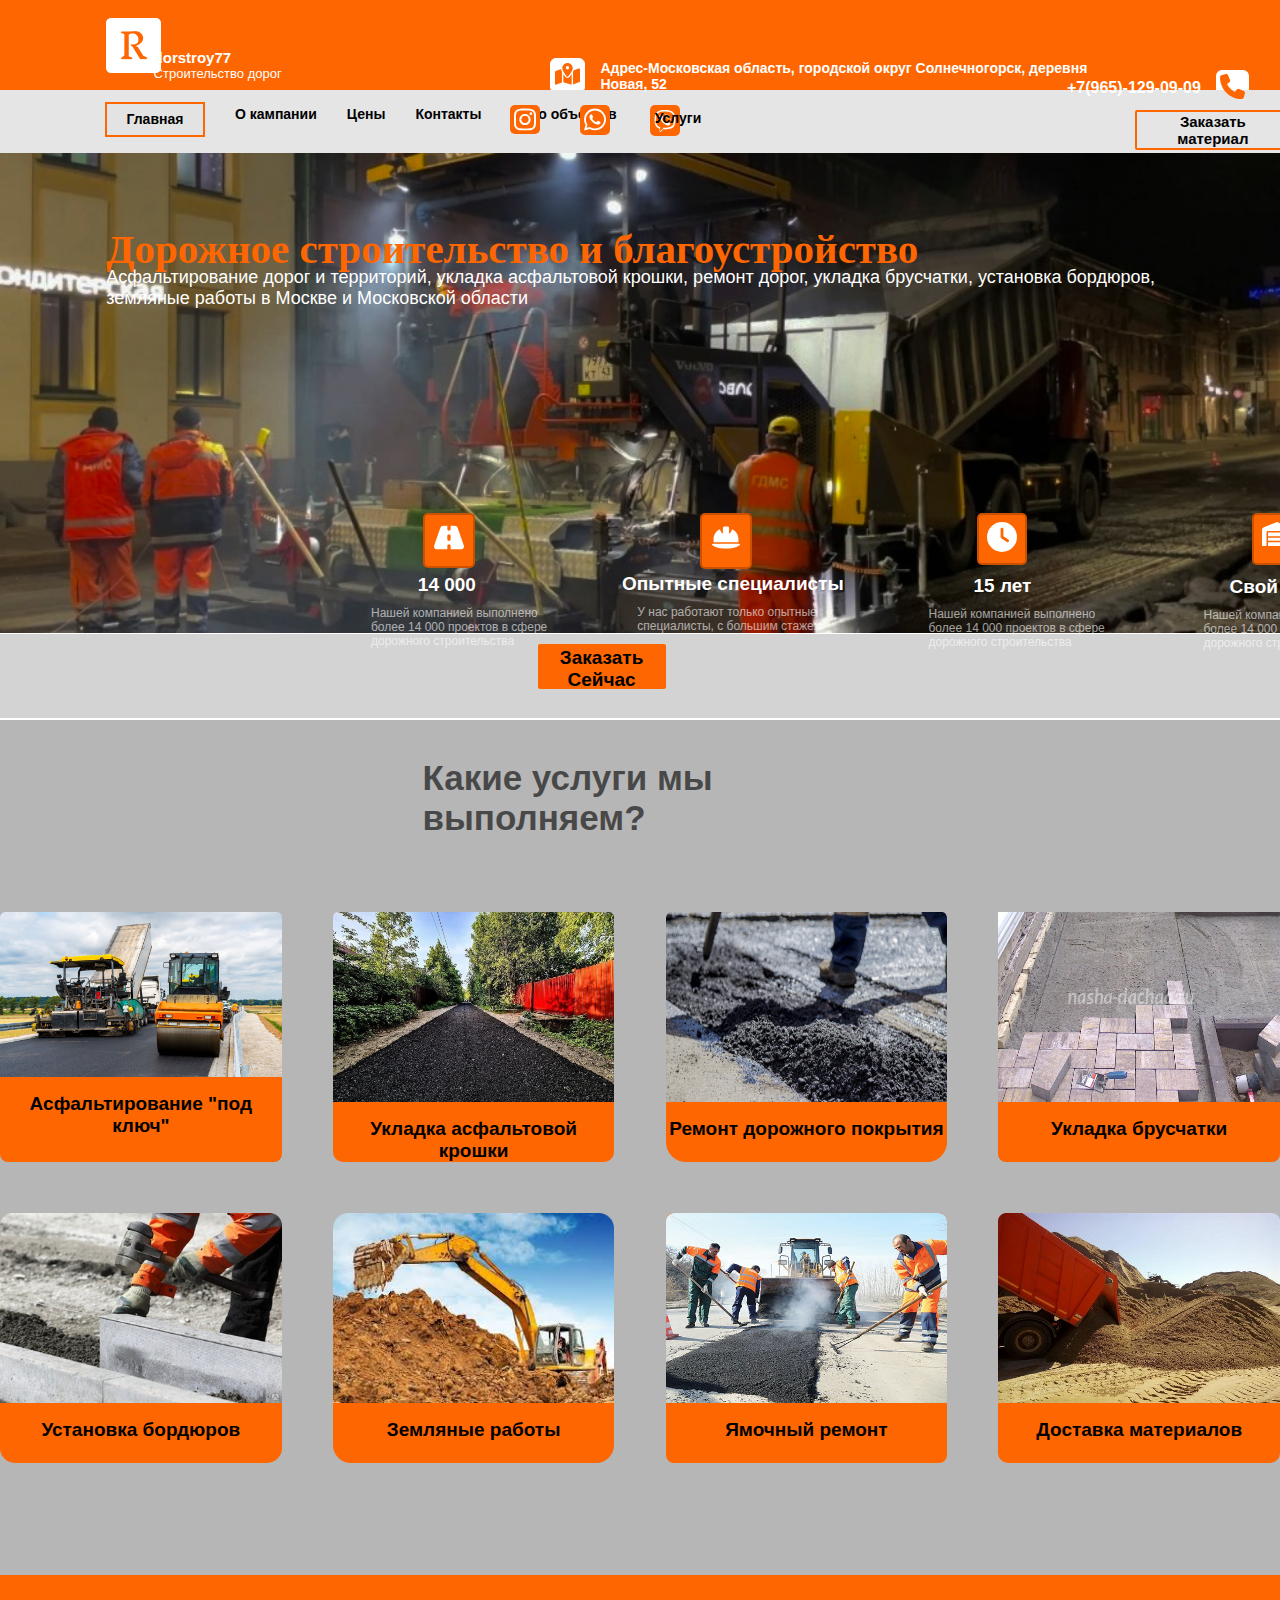
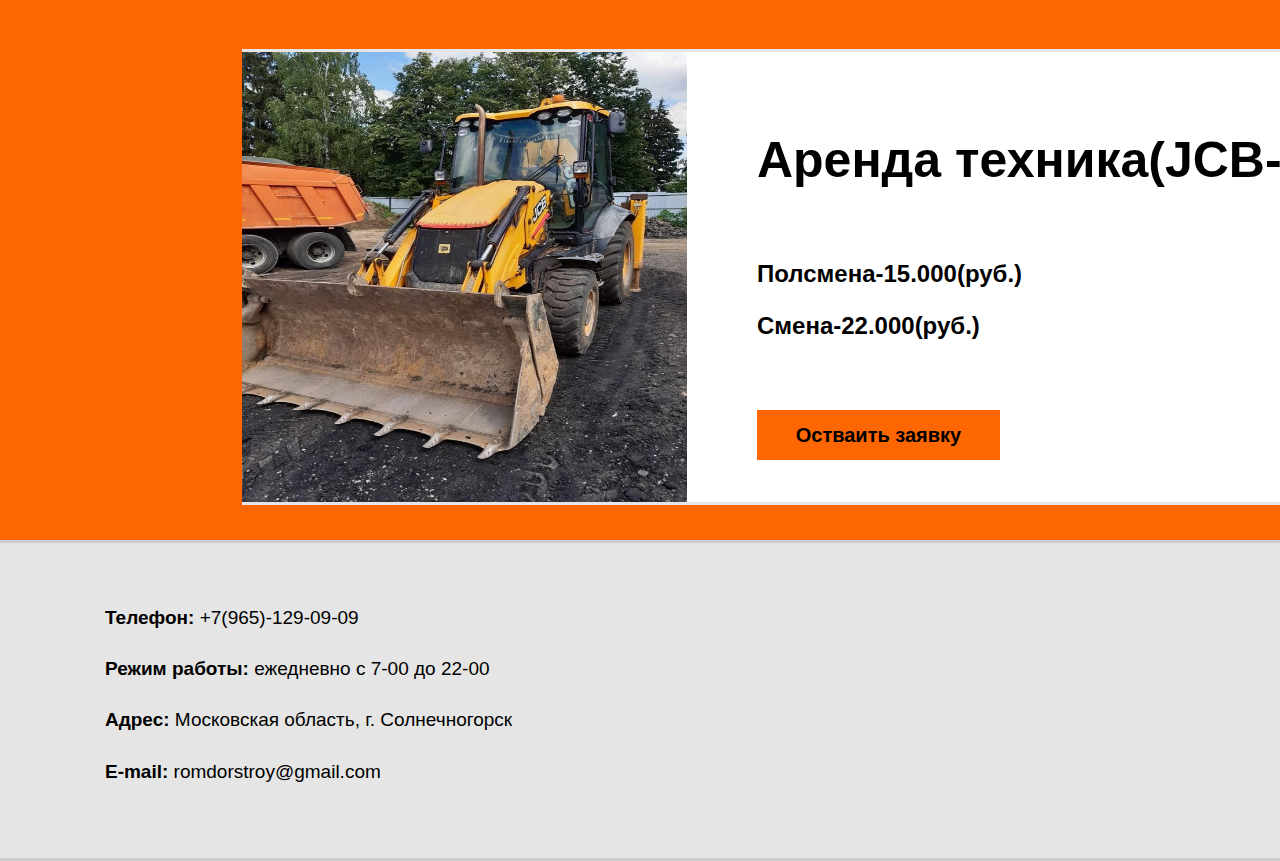
<file: index.html>
<!DOCTYPE html>
<html lang="en">

<head>
    <meta charset="UTF-8">
    <meta name="viewport" content="width=device-width, initial-scale=1.0">
    <title>dorstroy77</title>
    <link rel="stylesheet" href="style.css">
</head>

<body>
    <div class="div1">
        <div class="div2">
            <div class="karmir-blok">
                <div class="blok1">
                    <img class="logo" src="icon/Logo.png" alt="">
                    <p class="kampanyayanun">dorstroy77</p>
                    <p class="text">Строительство дорог</p>
                </div>
                <div class="blok2">
                    <img src="icon/map-location-icon.svg" alt="">
                    <p class="hasce">Адрес-Московская область, городской округ Солнечногорск, деревня Новая, 52</p>
                </div>
                <div class="blok3">
                    <img src="icon/phone-solid.svg" alt="">
                    <p class="hamar"><a class="silka2" href="tel:+7(965)-129-09-09">+7(965)-129-09-09</a></p>
                </div>
            </div>
            <div class="spitak-blok">
                <div class="menyuner">
                    <button class="knopka-menu">
                        <li class="menu"><a class="silka" href="">Главная</a></li>
                    </button>
                    <li class="menu2"><a class="silka" href="Okamanii.html">О
                            кампании</a></li>
                    <li class="menu2"><a class="silka" href="Cena.html">Цены</a></li>
                    <li class="menu2"><a class="silka" href="kontakti.html">Контакты</a></li>
                    <li class="menu2"><a class="silka" href="foto.html">Фото объектов</a></li>
                    <div class="dropdown">
                        <button class="dropbtn">Услуги</button>
                        <div class="dropdown-content">
                            <a href="ukladkaasfalta.html">Укладка асфальта</a>
                            <a href="remontasfalta.html">Ремонт асфальта</a>
                            <a href="yamochniyasfalt.html">Ямочный асфальта</a>
                            <a href="asfaltirovka.html">Асфальтировка</a>
                            <a href="ukladkaasfaltovoykroshki.html">Укладка асфальтовой крошки</a>
                            <a href="blagoustroystva.html">Благоустройство</a>
                            <a href="ustanovkabordyurov.html">Установка бордюров</a>
                            <a href="ukladkaasfaltovoykroshki.html">Укладка тротуарной плитки</a>
                        </div>
                    </div>
                </div>
                <div class="blok4">
                    <div class="icon1">
                        <a href="https://"><img src="icon/instagram-icon.svg" alt=""></a>
                    </div>
                    <div class="icon2">
                        <a href="https://wa.me/79651290909"><img src="icon/whatsapp-icon.svg" alt=""></a>
                    </div>
                    <div class="icon3">
                        <a href="https://viber.click/093809065"><img src="icon/viber-icon.svg" alt=""></a>
                    </div>
                </div>
                <div class="blok5">
                    <button class="zakaz"> <a class="silka" href="zakazmaterial.html">Заказать материал</a></button>
                </div>
            </div>
            <p class="text1">Дорожное строительство и благоустройство</p>
            <p class="text2">Асфальтирование дорог и территорий, укладка асфальтовой крошки, ремонт дорог, укладка
                брусчатки, установка бордюров, земляные работы в Москве и Московской области</p>
            <div class="blok6">
                <div class="icon4">
                    <img src="icon/road-solid-icon.svg" alt="">
                    <p class="text4">14 000</p>
                    <p class="text4-1">Нашей компанией выполнено более 14 000 проектов в сфере дорожного строительства
                    </p>
                </div>
                <div class="icon5">
                    <img src="icon/helmet-safety-icon.svg" alt="">
                    <p class="text5">Опытные специалисты</p>
                    <p class="text5-1">У нас работают только опытные специалисты, с большим стажем</p>
                </div>
                <div class="icon6">
                    <img src="icon/clock-solid-icon.svg" alt="">
                    <p class="text6">15 лет</p>
                    <p class="text6-1">Нашей компанией выполнено более 14 000 проектов в сфере дорожного строительства
                    </p>
                </div>
                <div class="icon7">
                    <img src="icon/warehouse-icon.svg" alt="">
                    <p class="text7">Свой парк</p>
                    <p class="text7-1">Нашей компанией выполнено более 14 000 проектов в сфере дорожного строительства
                    </p>
                </div>
            </div>
            <img src="images/bg.jpg" width="100%">
        </div>
        <div class="spitak-blok2">
            <button class="knopka-zakaz"><a class="silka" href="zakazatseychac.html">Заказать Сейчас</a></button>
        </div>
        <div class="spitak-blok3">
            <p class="text8">Какие услуги мы выполняем?</p>
            <div class="blokner">
                <div class="poqr-div1">
                    <a class="silka"
                        href="file:///C:/Users/smaka/Desktop/HTML%20CSS/%D0%9F%D1%80%D0%BE%D0%B5%D0%BA%D1%82%205%20(%D0%A0%D0%BE%D0%BC%D0%B4%D0%BE%D1%80%D1%81%D1%82%D1%80%D0%BE%D0%B9)/index7.html"><img
                            src="images/img-1.png" width="100%" alt="">
                        <p class="textblok-1">Асфальтирование "под ключ"</p>
                    </a>
                </div>
                <div class="poqr-div2">
                    <a class="silka" href="ukladkaasfaltovoykroshki.html"><img src="images/img-2.png" width="100%"
                            height="190px" alt="">
                        <p class="textblok-2">Укладка асфальтовой крошки</p>
                    </a>
                </div>
                <div class="poqr-div3">
                    <a class="silka" href=""><img src="images/img-3.png" width="100%" height="190px" alt="">
                        <p class="textblok-3">Ремонт дорожного покрытия</p>
                    </a>
                </div>
                <div class="poqr-div4">
                    <a class="silka" href=""><img src="images/img-4.jpg" width="100%" height="190px" alt="">
                        <p class="textblok-4">Укладка брусчатки</p>
                    </a>
                </div>
            </div>
            <div class="blokner2">
                <div class="poqr-div5">
                    <a class="silka" href="ustanovkabordyurov.html"><img src="images/img-5.png" width="100%"
                            height="190px" alt="">
                        <p class="textblok-5">Установка бордюров</p>
                    </a>
                </div>
                <div class="poqr-div6">
                    <a class="silka" href=""><img src="images/img-6.png" width="100%" height="190px" alt="">
                        <p class="textblok-6">Земляные работы</p>
                    </a>
                </div>
                <div class="poqr-div7">
                    <a class="silka" href=""><img src="images/img-7.png" width="100%" height="190px" alt="">
                        <p class="textblok-7">Ямочный ремонт</p>
                    </a>
                </div>
                <div class="poqr-div8">
                    <a class="silka" href=""><img src="images/img-8.png" width="100%" height="190px" alt="">
                        <p class="textblok-8">Доставка материалов</p>
                    </a>
                </div>
            </div>
        </div>
        <div class="Div9">
            <div class="blok-narnjaguyn">
                <div class="blok-spitak">
                    <img src="images/img-33.jpg" height="100%" width="38%" alt="">
                    <h1 class="textnkarblok">Аренда техника(JCB-3cx)</h1>
                    <p class="textnkarblok1">Полсмена-15.000(руб.)</p>
                    <p class="textnkarblok2">Смена-22.000(руб.)</p>
                    <button class="zayavka"> <a class="sillka"
                            href="file:///C:/Users/makar/OneDrive/%D0%A0%D0%B0%D0%B1%D0%BE%D1%87%D0%B8%D0%B9%20%D1%81%D1%82%D0%BE%D0%BB/HTML%20CSS/%D0%9F%D1%80%D0%BE%D0%B5%D0%BA%D1%82%204(%D0%90%D1%80%D0%B5%D0%BD%D0%B4%D0%B0%20%D1%82%D0%B5%D1%85%D0%BD%D0%B8%D0%BA%D0%B8)/index9.html">Остваить
                            заявку</a></button>
                </div>
            </div>
        </div>
        <div class="blok-nerqevi1">
            <div class="kontakti1">
                <p><a class="kontaktiblok1" href="tel:+7(965)-129-09-09"><strong>Телефон:
                        </strong>+7(965)-129-09-09</a></p>
                <p class="jamer1"><strong>Режим работы: </strong>ежедневно с 7-00 до 22-00</p>
                <p class="hasce2"><strong>Адрес: </strong>Московская область, г. Солнечногорск</p>
                <p class="hasce2"><strong>E-mail: </strong>romdorstroy@gmail.com</p>
            </div>
            <div class="karta2">
                <script type="text/javascript" charset="utf-8" async
                    src="https://api-maps.yandex.ru/services/constructor/1.0/js/?um=constructor%3Ae5bb4864c082af4844c67aa44692e362d3025f0a61fac177cd159ad061a3928e&amp;width=950&amp;height=220&amp;lang=ru_RU&amp;scroll=true"></script>
            </div>
        </div>
</body>

</html>
</file>
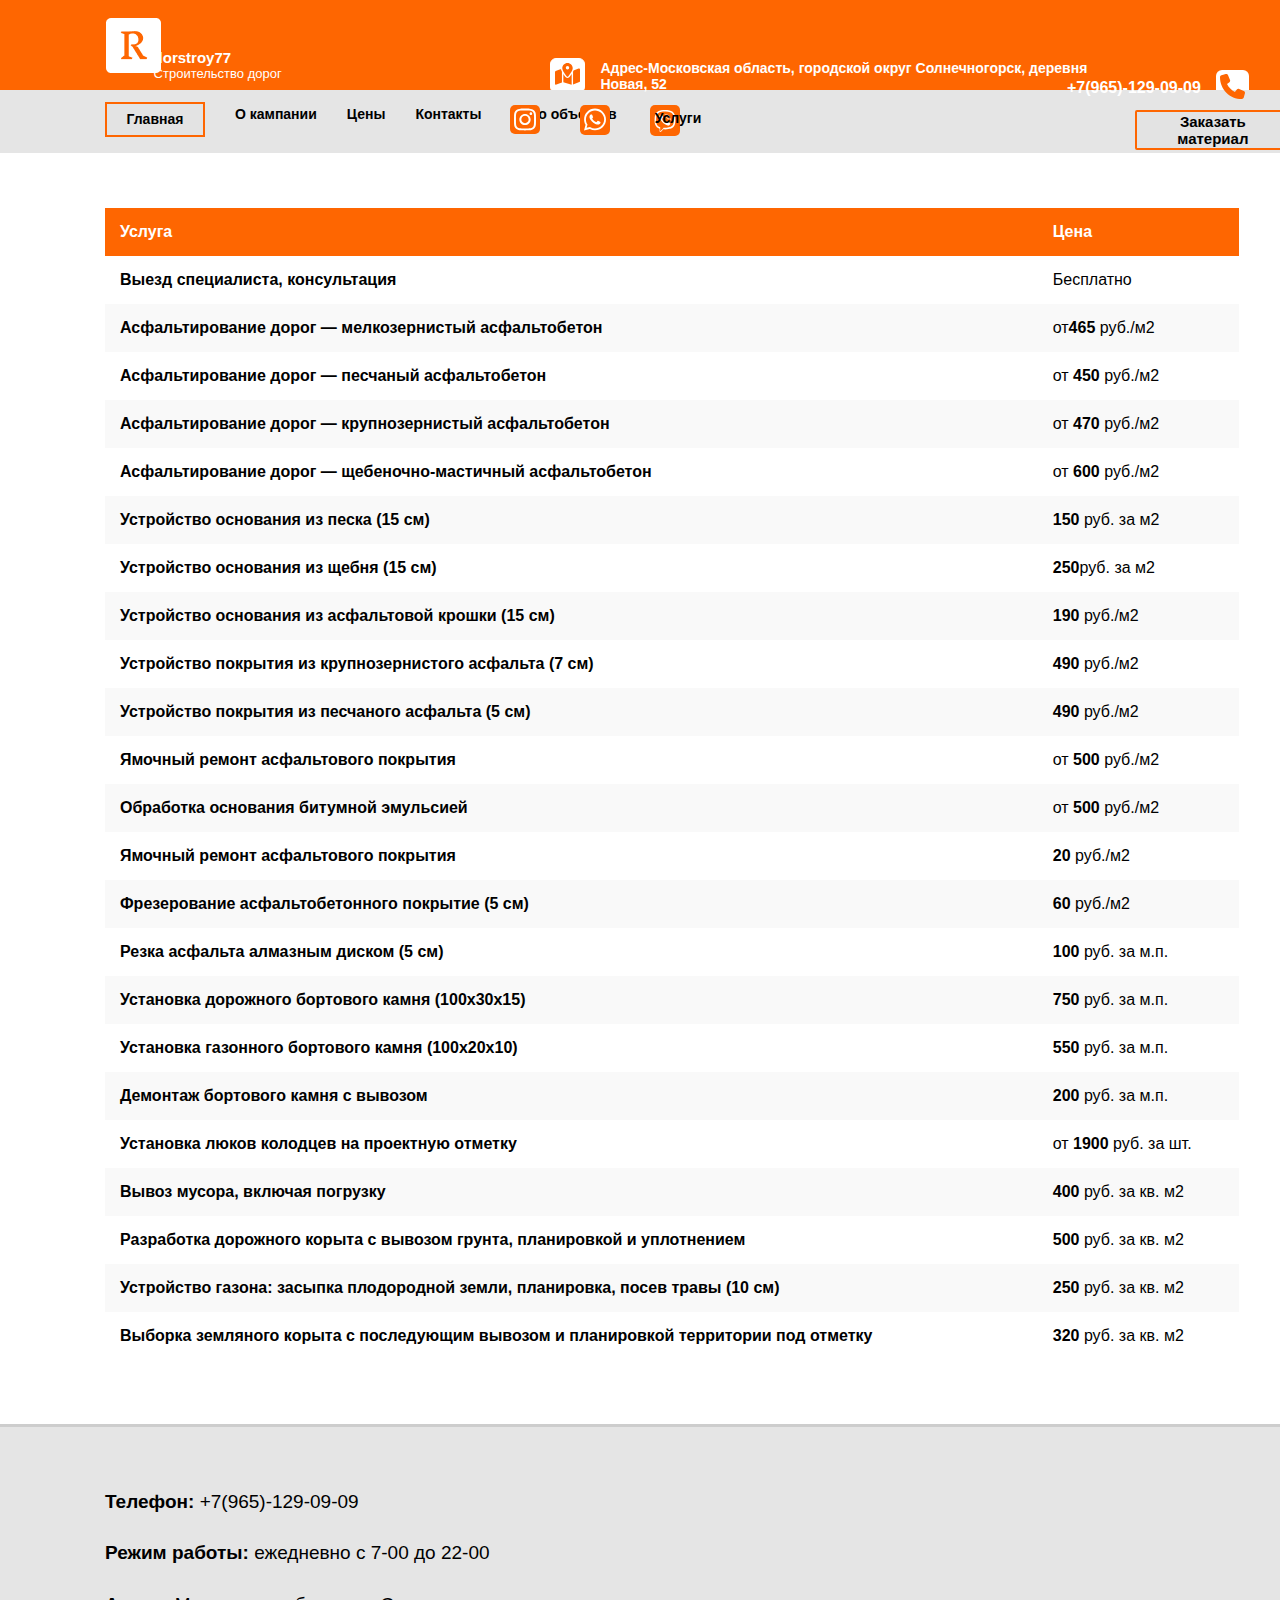
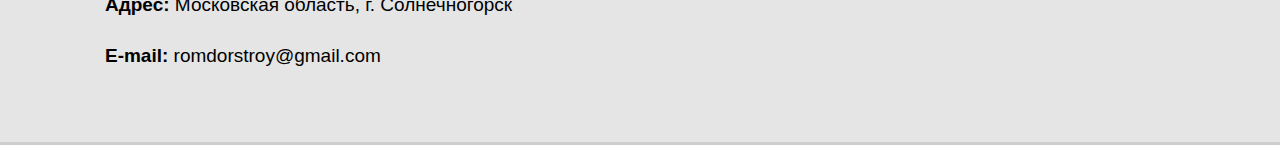
<file: Cena.html>
<!DOCTYPE html>
<html lang="en">

<head>
    <meta charset="UTF-8">
    <meta name="viewport" content="width=device-width, initial-scale=1.0">
    <title>dorstroy77</title>
    <link rel="stylesheet" href="cena.css">
</head>

<body>
    <div class="div1">
        <div class="div2">
            <div class="karmir-blok">
                <div class="blok1">
                    <img class="logo" src="icon/Logo.png" alt="">
                    <p class="kampanyayanun">dorstroy77</p>
                    <p class="text">Строительство дорог</p>
                </div>
                <div class="blok2">
                    <img src="icon/map-location-icon.svg" alt="">
                    <p class="hasce">Адрес-Московская область, городской округ Солнечногорск, деревня Новая, 52</p>
                </div>
                <div class="blok3">
                    <img src="icon/phone-solid.svg" alt="">
                    <p class="hamar"><a class="silka2" href="tel:+7(965)-129-09-09">+7(965)-129-09-09</a></p>
                </div>
            </div>
            <div class="spitak-blok">
                <div class="menyuner">
                    <button class="knopka-menu">
                        <li class="menu"><a class="silka" href="index.html">Главная</a></li>
                    </button>
                    <li class="menu2"><a class="silka" href="Okamanii.html">О
                            кампании</a></li>
                    <li class="menu2"><a class="silka" href="">Цены</a>
                    <li class="menu2"><a class="silka" href="kontakti.html">Контакты</a></li>
                    <li class="menu2"><a class="silka" href="foto.html">Фото объектов</a></li>
                    <div class="dropdown">
                        <button class="dropbtn">Услуги</button>
                        <div class="dropdown-content">
                            <a href="ukladkaasfalta.html">Укладка асфальта</a>
                            <a href="remontasfalta.html">Ремонт асфальта</a>
                            <a href="yamochniyasfalt.html">Ямочный асфальта</a>
                            <a href="ukladkaasfaltovoykroshki.html">Укладка асфальтовой крошки</a>
                            <a href="ustanovkabordyurov.html">Установка бордюров</a>
                            <a href="ukladkatratuarnoyplitki.html">Укладка тротуарной плитки</a>
                        </div>
                    </div>
                </div>
                <div class="blok4">
                    <div class="icon1">
                        <a href="https://"><img src="icon/instagram-icon.svg" alt=""></a>
                    </div>
                    <div class="icon2">
                        <a href="https://wa.me/79651290909"><img src="icon/whatsapp-icon.svg" alt=""></a>
                    </div>
                    <div class="icon3">
                        <a href="https://viber.click/79651290909"><img src="icon/viber-icon.svg" alt=""></a>
                    </div>
                </div>
                <div class="blok5">
                    <button class="zakaz"> <a class="silka" href="zakazmaterial.html">Заказать материал</a></button>
                </div>
            </div>
            <table class="styled-table">
                <thead>
                    <tr>
                        <th>Услуга</th>
                        <th>Цена</th>
                    </tr>
                </thead>
                <tbody>
                    <tr>
                        <td>Выезд специалиста, консультация</td>
                        <td>Бесплатно</td>
                    </tr>
                    <tr>
                        <td>Асфальтирование дорог — мелкозернистый асфальтобетон</td>
                        <td>от<strong>465</strong> руб./м2</td>
                    </tr>
                    <tr>
                        <td>Асфальтирование дорог — песчаный асфальтобетон</td>
                        <td>от <strong>450</strong> руб./м2</td>
                    </tr>
                    <tr>
                        <td>Асфальтирование дорог — крупнозернистый асфальтобетон</td>
                        <td>от <strong>470</strong> руб./м2</td>
                    </tr>
                    <tr>
                        <td>Асфальтирование дорог — щебеночно-мастичный асфальтобетон</td>
                        <td>от <strong>600</strong> руб./м2</td>
                    </tr>
                    <tr>
                        <td>Устройство основания из песка (15 см)</td>
                        <td><strong>150</strong> руб. за м2</td>
                    </tr>
                    <tr>
                        <td>Устройство основания из щебня (15 см)</td>
                        <td><strong>250</strong>руб. за м2 </td>
                    </tr>
                    <tr>
                        <td>Устройство основания из асфальтовой крошки (15 см)</td>
                        <td><strong>190</strong> руб./м2</td>
                    </tr>
                    <tr>
                        <td>Устройство покрытия из крупнозернистого асфальта (7 см)</td>
                        <td><strong>490</strong> руб./м2</td>
                    </tr>
                    <tr>
                        <td>Устройство покрытия из песчаного асфальта (5 см)</td>
                        <td><strong>490</strong> руб./м2</td>
                    </tr>
                    <tr>
                        <td>Ямочный ремонт асфальтового покрытия</td>
                        <td>от <strong>500</strong> руб./м2</td>
                    </tr>
                    <tr>
                        <td>Обработка основания битумной эмульсией</td>
                        <td>от <strong>500</strong> руб./м2</td>
                    </tr>
                    <tr>
                        <td>Ямочный ремонт асфальтового покрытия</td>
                        <td><strong>20</strong> руб./м2</td>
                    </tr>
                    <tr>
                        <td>Фрезерование асфальтобетонного покрытие (5 см)</td>
                        <td><strong>60</strong> руб./м2</td>
                    </tr>
                    <tr>
                        <td>Резка асфальта алмазным диском (5 см)</td>
                        <td><strong>100</strong> руб. за м.п.</td>
                    </tr>
                    <tr>
                        <td>Установка дорожного бортового камня (100х30х15)</td>
                        <td><strong>750</strong> руб. за м.п.</td>
                    </tr>
                    <tr>
                        <td>Установка газонного бортового камня (100х20х10)</td>
                        <td><strong>550</strong> руб. за м.п.</td>
                    </tr>
                    <tr>
                        <td>Демонтаж бортового камня с вывозом</td>
                        <td><strong>200</strong> руб. за м.п.</td>
                    </tr>
                    <tr>
                        <td>Установка люков колодцев на проектную отметку</td>
                        <td>от<strong> 1900</strong> руб. за шт.</td>
                    </tr>
                    <tr>
                        <td>Вывоз мусора, включая погрузку</td>
                        <td><strong>400</strong> руб. за кв. м2</td>
                    </tr>
                    <tr>
                        <td>Разработка дорожного корыта с вывозом грунта, планировкой и уплотнением</td>
                        <td><strong>500</strong> руб. за кв. м2</td>
                    </tr>
                    <tr>
                        <td>Устройство газона: засыпка плодородной земли, планировка, посев травы (10 см)</td>
                        <td><strong>250</strong> руб. за кв. м2</td>
                    </tr>
                    <tr>
                        <td>Выборка земляного корыта с последующим вывозом и планировкой территории под отметку</td>
                        <td><strong>320</strong> руб. за кв. м2</td>
                    </tr>
                </tbody>
            </table>
        </div>
        <div class="blok-nerqevi1">
            <div class="kontakti1">
                <p><a class="kontaktiblok1" href="tel:+7(965)-129-09-09"><strong>Телефон: </strong>+7(965)-129-09-09</a>
                </p>
                <p class="jamer1"><strong>Режим работы: </strong>ежедневно с 7-00 до 22-00</p>
                <p class="hasce2"><strong>Адрес: </strong>Московская область, г. Солнечногорск</p>
                <p class="hasce2"><strong>E-mail: </strong>romdorstroy@gmail.com</p>
            </div>
            <div class="karta2">
                <script type="text/javascript" charset="utf-8" async
                    src="https://api-maps.yandex.ru/services/constructor/1.0/js/?um=constructor%3Ae5bb4864c082af4844c67aa44692e362d3025f0a61fac177cd159ad061a3928e&amp;width=950&amp;height=220&amp;lang=ru_RU&amp;scroll=true"></script>
            </div>
        </div>
    </div>
</body>
</file>
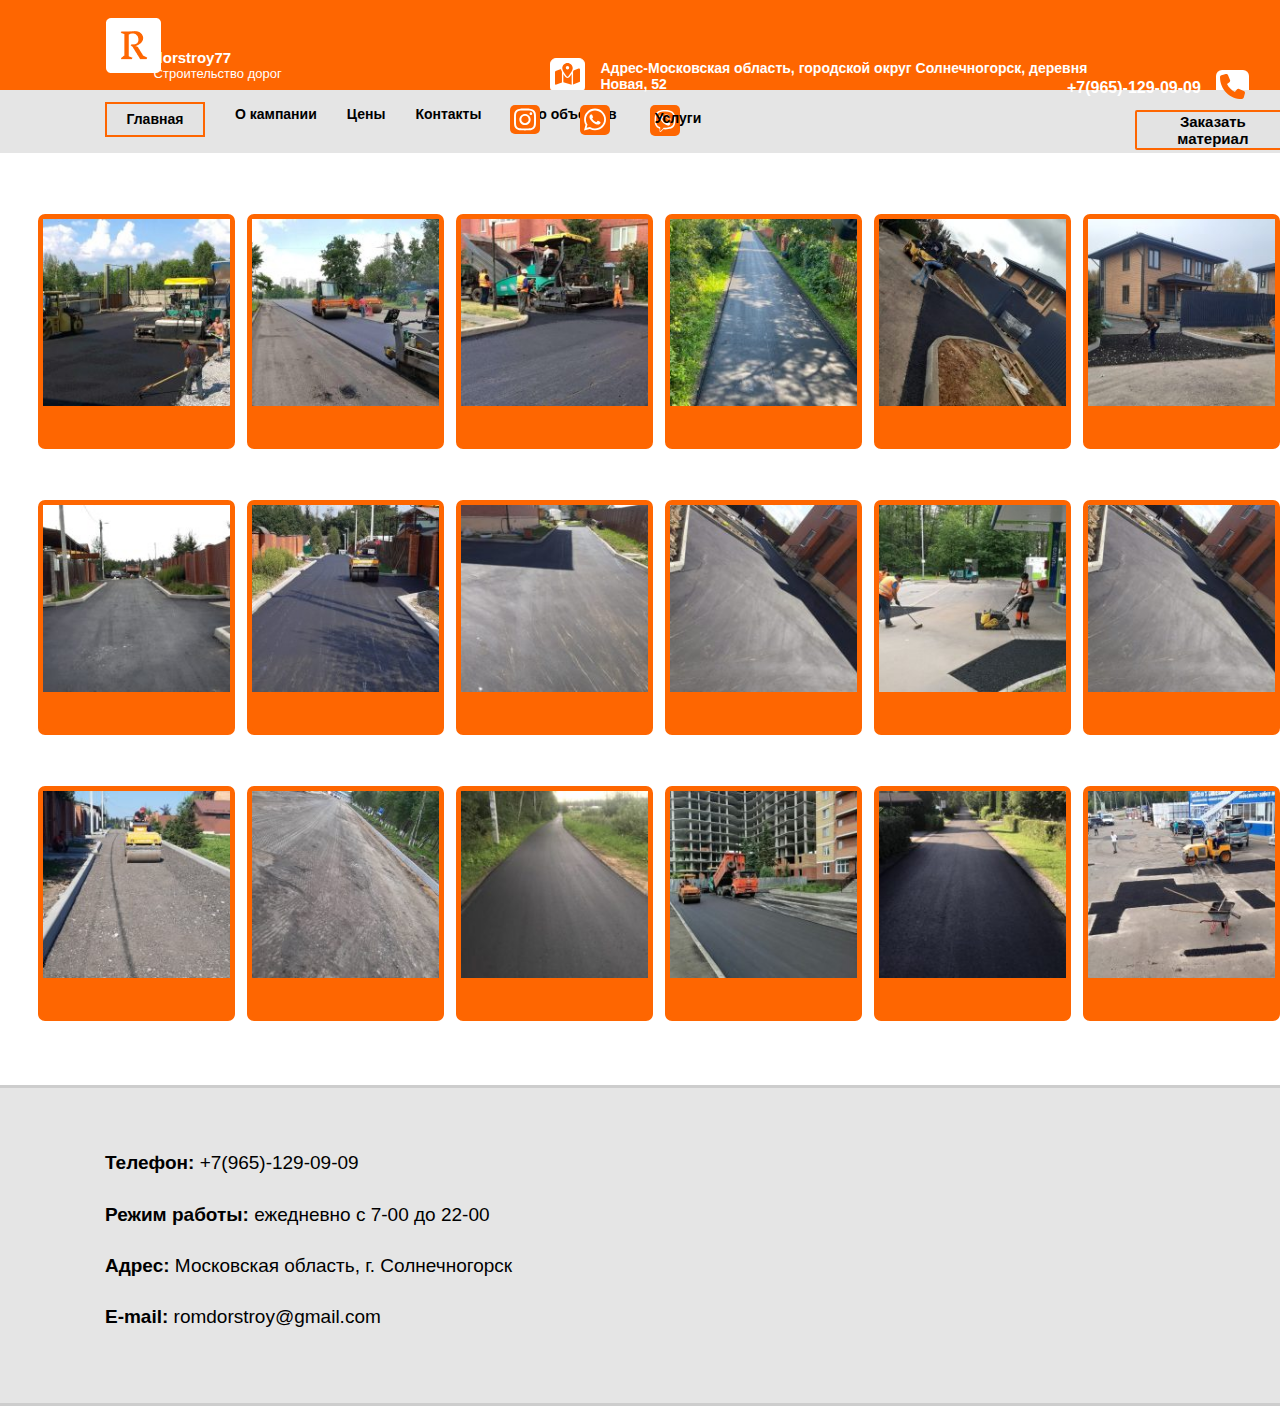
<file: foto.html>
<!DOCTYPE html>
<html lang="en">

<head>
    <meta charset="UTF-8">
    <meta name="viewport" content="width=device-width, initial-scale=1.0">
    <title>dorstroy77</title>
    <link rel="stylesheet" href="foto.css">
</head>

<body>
    <div class="div1">
        <div class="div2">
            <div class="karmir-blok">
                <div class="blok1">
                    <img class="logo" src="icon/Logo.png" alt="">
                    <p class="kampanyayanun">dorstroy77</p>
                    <p class="text">Строительство дорог</p>
                </div>
                <div class="blok2">
                    <img src="icon/map-location-icon.svg" alt="">
                    <p class="hasce">Адрес-Московская область, городской округ Солнечногорск, деревня Новая, 52</p>
                </div>
                <div class="blok3">
                    <img src="icon/phone-solid.svg" alt="">
                    <p class="hamar"><a class="silka2" href="tel:+7(965)-129-09-09">+7(965)-129-09-09</a></p>
                </div>
            </div>
            <div class="spitak-blok">
                <div class="menyuner">
                    <button class="knopka-menu">
                        <li class="menu"><a class="silka" href="index.html">Главная</a></li>
                    </button>
                    <li class="menu2"><a class="silka" href="Okamanii.html">О
                            кампании</a></li>
                    <li class="menu2"><a class="silka" href="Cena.html">Цены</a>
                    <li class="menu2"><a class="silka" href="kontakti.html">Контакты</a></li>
                    <li class="menu2"><a class="silka" href="foto.css">Фото объектов</a></li>
                    <div class="dropdown">
                        <button class="dropbtn">Услуги</button>
                        <div class="dropdown-content">
                            <a href="ukladkaasfalta.html">Укладка асфальта</a>
                            <a href="remontasfalta.html">Ремонт асфальта</a>
                            <a href="yamochniyasfalt.html">Ямочный асфальта</a>
                            <a href="ukladkaasfaltovoykroshki.html">Укладка асфальтовой крошки</a>
                            <a href="ustanovkabordyurov.html">Установка бордюров</a>
                            <a href="ukladkatratuarnoyplitki.html">Укладка тротуарной плитки</a>
                        </div>
                    </div>
                </div>
                <div class="blok4">
                    <div class="icon1">
                        <a href="https://"><img src="icon/instagram-icon.svg" alt=""></a>
                    </div>
                    <div class="icon2">
                        <a href="https://wa.me/79651290909"><img src="icon/whatsapp-icon.svg" alt=""></a>
                    </div>
                    <div class="icon3">
                        <a href="https://viber.click/093809065"><img src="icon/viber-icon.svg" alt=""></a>
                    </div>
                </div>
                <div class="blok5">
                    <button class="zakaz"> <a class="silka" href="zakazmaterial.html">Заказать материал</a></button>
                </div>
                <div class="blok-foto">
                    <div class="poqrdiver">
                        <div class="poqr-div9">
                            <img src="images/img-9.jpeg" width="100%" alt="">
                        </div>
                        <div class="poqr-div10">
                            <img src="images/img-10.jpg" width="100%" alt="">
                        </div>
                        <div class="poqr-div11">
                            <img src="images/img-11.jpg" width="100%" alt="">
                        </div>
                        <div class="poqr-div12">
                            <img src="images/img-12.jpg" width="100%" alt="">
                        </div>
                        <div class="poqr-div13">
                            <img src="images/img-13.jpg" width="100%" alt="">
                        </div>
                        <div class="poqr-div14">
                            <img src="images/img-14.jpg" width="100%" alt="">
                        </div>
                    </div>
                    <div class="poqrdiver1">
                        <div class="poqr-div9">
                            <img src="images/img-15.jpg" width="100%" alt="">
                        </div>
                        <div class="poqr-div10">
                            <img src="images/img-16.jpg" width="100%" alt="">
                        </div>
                        <div class="poqr-div11">
                            <img src="images/img-17.jpg" width="100%" alt="">
                        </div>
                        <div class="poqr-div12">
                            <img src="images/img-18.jpg" width="100%" alt="">
                        </div>
                        <div class="poqr-div13">
                            <img src="images/img-19.jpg" width="100%" alt="">
                        </div>
                        <div class="poqr-div14">
                            <img src="images/img-20.jpg" width="100%" alt="">
                        </div>
                    </div>
                    <div class="poqrdiver2">
                        <div class="poqr-div9">
                            <img src="images/img-21.jpg" width="100%" alt="">
                        </div>
                        <div class="poqr-div10">
                            <img src="images/img-22.jpg" width="100%" alt="">
                        </div>
                        <div class="poqr-div11">
                            <img src="images/img-23.jpg" width="100%" alt="">
                        </div>
                        <div class="poqr-div12">
                            <img src="images/img-24.jpg" width="100%" alt="">
                        </div>
                        <div class="poqr-div13">
                            <img src="images/img-25.jpg" width="100%" alt="">
                        </div>
                        <div class="poqr-div14">
                            <img src="images/img-26.jpg" width="100%" alt="">
                        </div>
                    </div>
                </div>
                <div class="blok-nerqevi1">
                    <div class="kontakti1">
                        <p><a class="kontaktiblok1" href="tel:+7(965)-129-09-09"><strong>Телефон:
                                </strong>+7(965)-129-09-09</a></p>
                        <p class="jamer1"><strong>Режим работы: </strong>ежедневно с 7-00 до 22-00</p>
                        <p class="hasce2"><strong>Адрес: </strong>Московская область, г. Солнечногорск</p>
                        <p class="hasce2"><strong>E-mail: </strong>romdorstroy@gmail.com</p>
                    </div>
                    <div class="karta2">
                        <script type="text/javascript" charset="utf-8" async
                            src="https://api-maps.yandex.ru/services/constructor/1.0/js/?um=constructor%3Ae5bb4864c082af4844c67aa44692e362d3025f0a61fac177cd159ad061a3928e&amp;width=950&amp;height=220&amp;lang=ru_RU&amp;scroll=true"></script>
                    </div>
                </div>
            </div>
        </div>
</body>
</file>
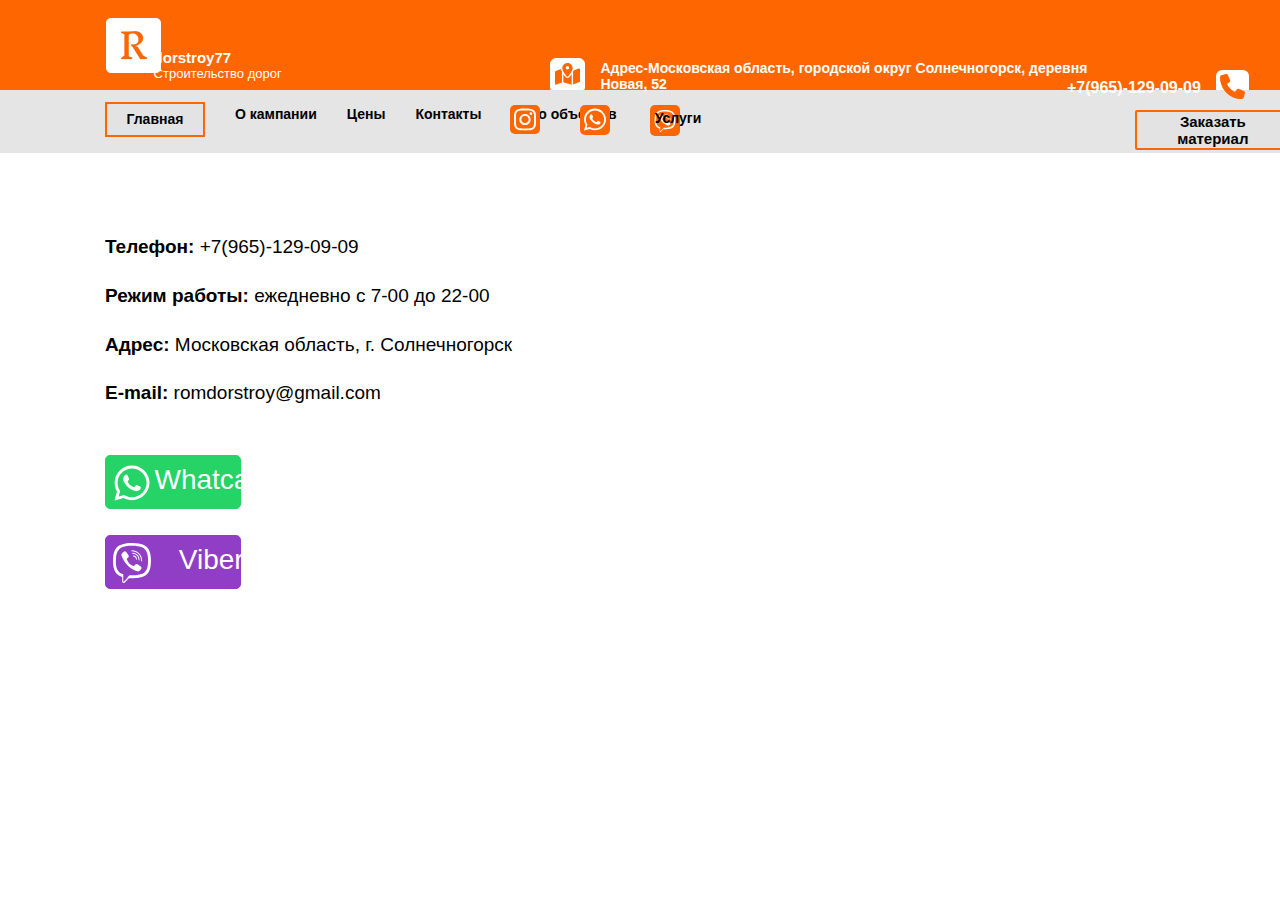
<file: kontakti.html>
<!DOCTYPE html>
<html lang="en">

<head>
    <meta charset="UTF-8">
    <meta name="viewport" content="width=device-width, initial-scale=1.0">
    <title>dorstroy77</title>
    <link rel="stylesheet" href="kontakti.css">
</head>

<body>
    <div class="div1">
        <div class="div2">
            <div class="karmir-blok">
                <div class="blok1">
                    <img class="logo" src="icon/Logo.png" alt="">
                    <p class="kampanyayanun">dorstroy77</p>
                    <p class="text">Строительство дорог</p>
                </div>
                <div class="blok2">
                    <img src="icon/map-location-icon.svg" alt="">
                    <p class="hasce">Адрес-Московская область, городской округ Солнечногорск, деревня Новая, 52</p>
                </div>
                <div class="blok3">
                    <img src="icon/phone-solid.svg" alt="">
                    <p class="hamar"><a class="silka2" href="tel:+7(965)-129-09-09">+7(965)-129-09-09</a></p>
                </div>
            </div>
            <div class="spitak-blok">
                <div class="menyuner">
                    <button class="knopka-menu">
                        <li class="menu"><a class="silka" href="index.html">Главная</a></li>
                    </button>
                    <li class="menu2"><a class="silka" href="Okamanii.html">О
                            кампании</a></li>
                    <li class="menu2"><a class="silka" href="Cena.html">Цены</a>
                    <li class="menu2"><a class="silka" href="kontakti.html">Контакты</a></li>
                    <li class="menu2"><a class="silka" href="foto.html">Фото объектов</a></li>
                    <div class="dropdown">
                        <button class="dropbtn">Услуги</button>
                        <div class="dropdown-content">
                            <a href="ukladkaasfalta.html">Укладка асфальта</a>
                            <a href="remontasfalta.html">Ремонт асфальта</a>
                            <a href="yamochniyasfalt.html">Ямочный асфальта</a>
                            <a href="ukladkaasfaltovoykroshki.html">Укладка асфальтовой крошки</a>
                            <a href="ustanovkabordyurov.html">Установка бордюров</a>
                            <a href="ukladkatratuarnoyplitki.html">Укладка тротуарной плитки</a>
                        </div>
                    </div>
                </div>
                <div class="blok4">
                    <div class="icon1">
                        <a href="https://"><img src="icon/instagram-icon.svg" alt=""></a>
                    </div>
                    <div class="icon2">
                        <a href="https://wa.me/79651290909"><img src="icon/whatsapp-icon.svg" alt=""></a>
                    </div>
                    <div class="icon3">
                        <a href="https://viber.click/093809065"><img src="icon/viber-icon.svg" alt=""></a>
                    </div>
                </div>
                <div class="blok5">
                    <button class="zakaz"> <a class="silka" href="zakazmaterial.html">Заказать материал</a></button>
                </div>
            </div>
            <div class="spitak-blok4">
                <div class="kontakti">
                    <p><a class="kontaktiblok" href="tel:+7(965)-129-09-09"><strong>Телефон:
                            </strong>+7(965)-129-09-09</a></p>
                    <p class="jamer"><strong>Режим работы: </strong>ежедневно с 7-00 до 22-00</p>
                    <p class="hasce1"><strong>Адрес: </strong>Московская область, г. Солнечногорск</p>
                    <p class="hasce1"><strong>E-mail: </strong>romdorstroy@gmail.com</p>
                    <div class="blokner">
                        <div class="blok-whatcaap">
                            <button class="whatcaap"><a href="https://wa.me/79651290909"><img
                                        src="icon/whatsapp-icon.svg" width="40px" height="40px" alt=""></a></button>
                            <p class="whatcaaptext"><a class="silka1" href="https://wa.me/79651290909">Whatcaap</a></p>
                        </div>
                        <div class="blok-viber">
                            <button class="viber"><a href="https://viber.click/093809065"><img src="icon/viber-icon.svg"
                                        width="40px" height="40px" alt=""></a></button>
                            <p class="vibertext"><a class="silka1" href="https://viber.click/093809065">Viber</a></p>
                        </div>
                    </div>
                </div>
                <div class="karta">
                    <script type="text/javascript" charset="utf-8" async
                        src="https://api-maps.yandex.ru/services/constructor/1.0/js/?um=constructor%3Ae5bb4864c082af4844c67aa44692e362d3025f0a61fac177cd159ad061a3928e&amp;width=950&amp;height=500&amp;lang=ru_RU&amp;scroll=true"></script>
                </div>
            </div>
        </div>

    </div>
</body>
</file>
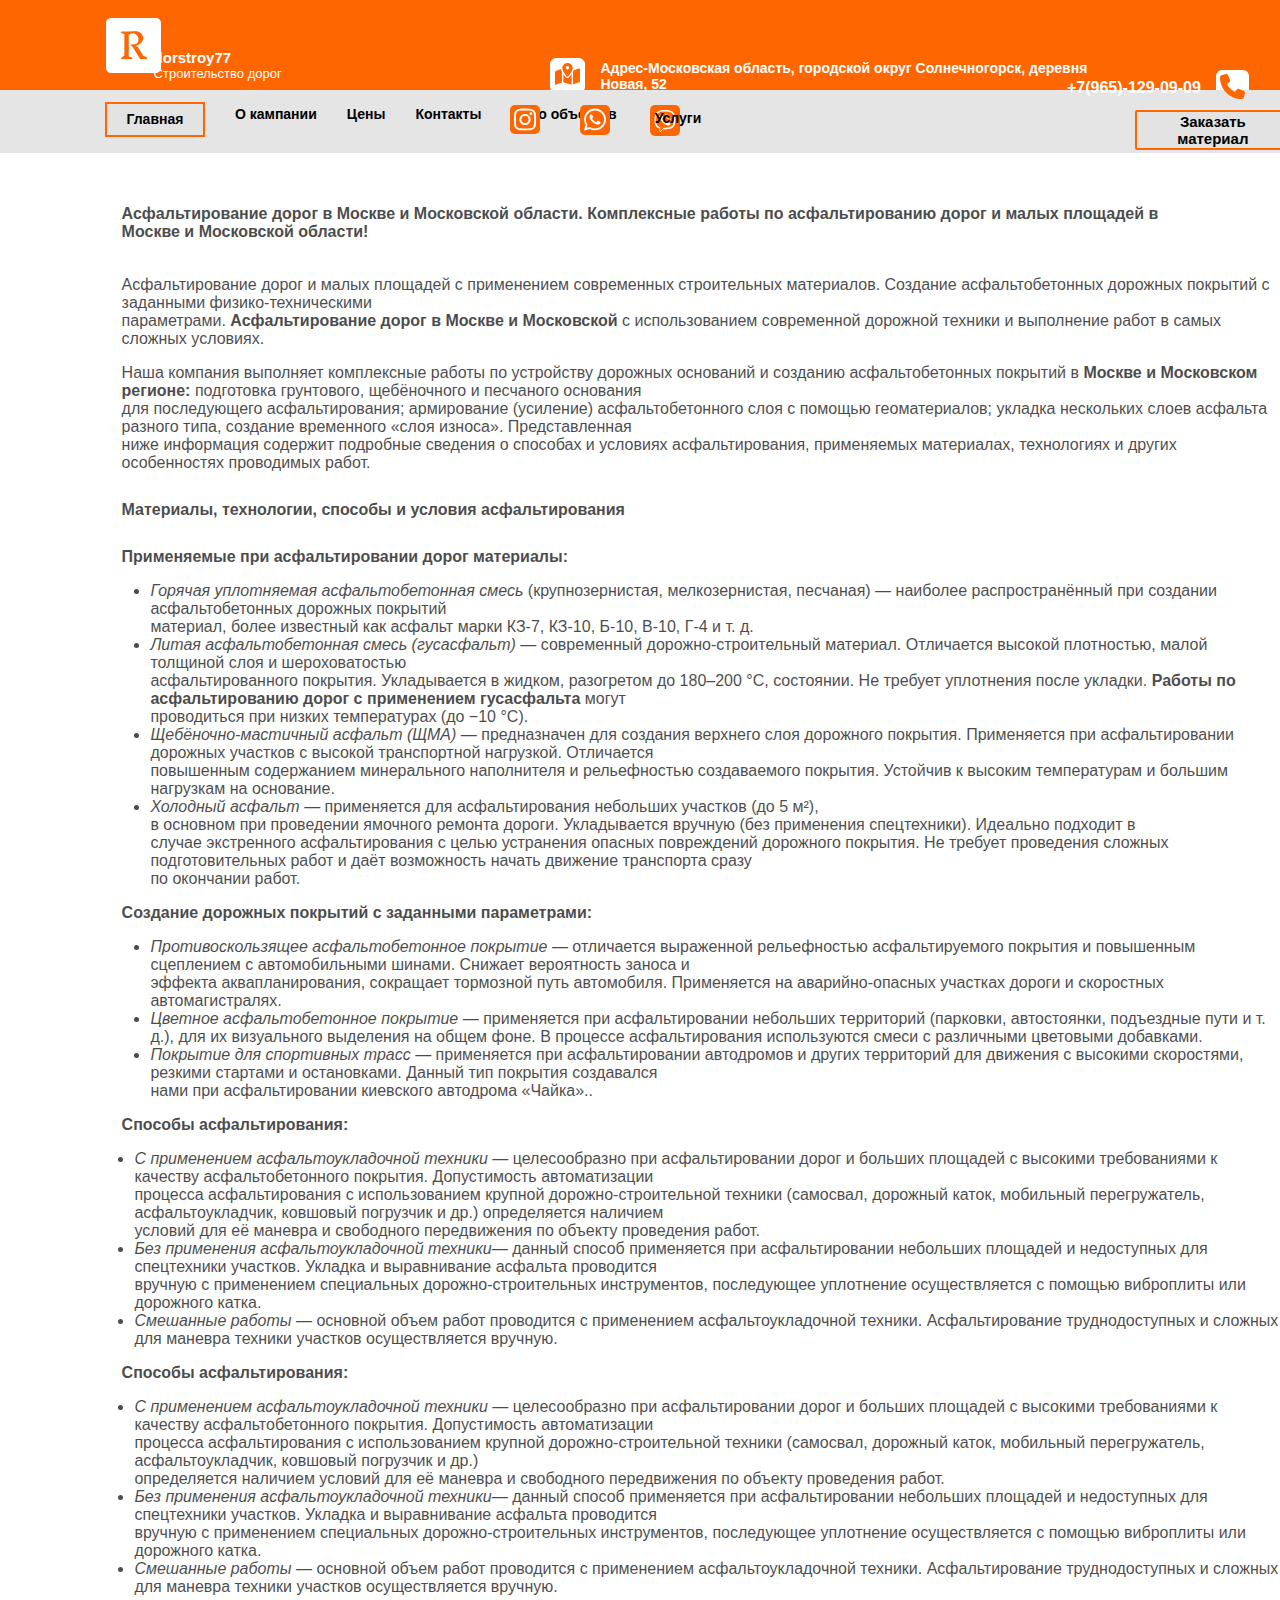
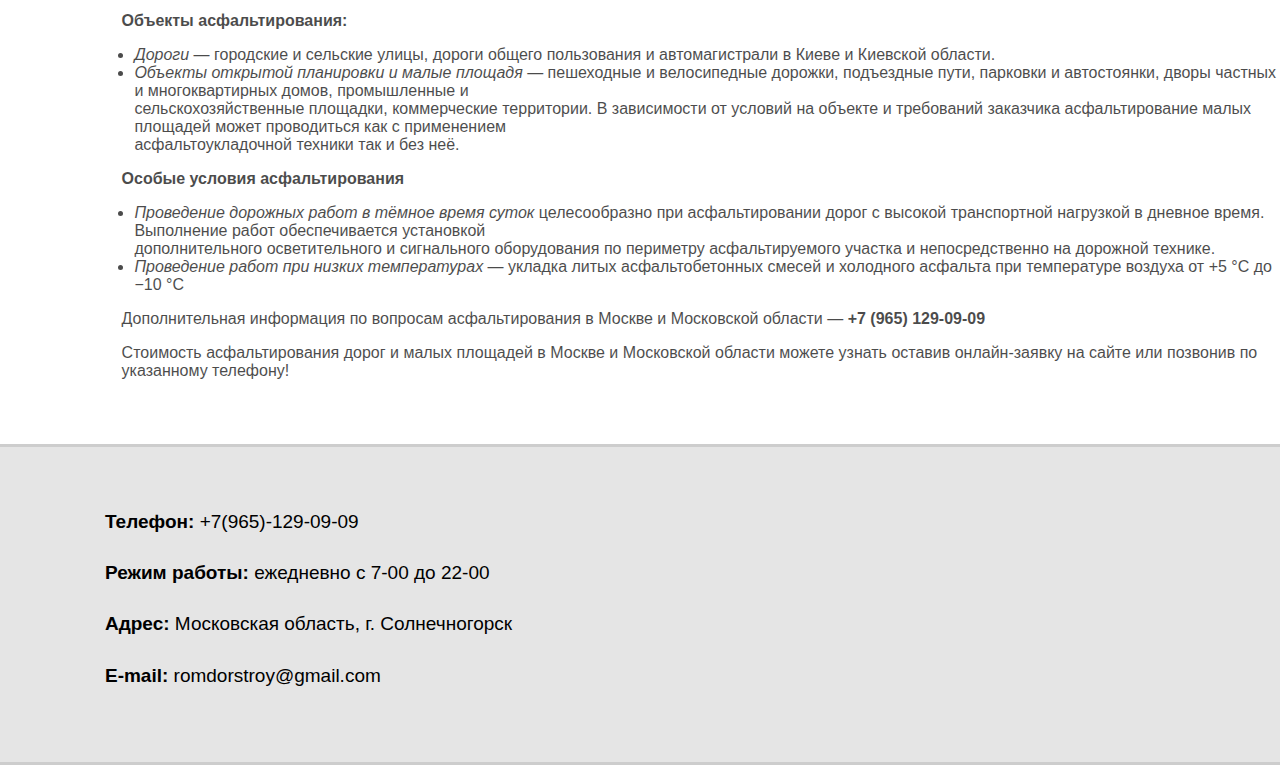
<file: Okamanii.html>
<!DOCTYPE html>
<html lang="en">

<head>
    <meta charset="UTF-8">
    <meta name="viewport" content="width=device-width, initial-scale=1.0">
    <title>dorstroy77</title>
    <link rel="stylesheet" href="style2.css">
</head>

<body>
    <div class="div1">
        <div class="div2">
            <div class="karmir-blok">
                <div class="blok1">
                    <img class="logo" src="icon/Logo.png" alt="">
                    <p class="kampanyayanun">dorstroy77</p>
                    <p class="text">Строительство дорог</p>
                </div>
                <div class="blok2">
                    <img src="icon/map-location-icon.svg" alt="">
                    <p class="hasce">Адрес-Московская область, городской округ Солнечногорск, деревня Новая, 52</p>
                </div>
                <div class="blok3">
                    <img src="icon/phone-solid.svg" alt="">
                    <p class="hamar"><a class="silka2" href="tel:+7(965)-129-09-09">+7(965)-129-09-09</a></p>
                </div>
            </div>
            <div class="spitak-blok">
                <div class="menyuner">
                    <button class="knopka-menu">
                        <li class="menu"><a class="silka" href="index.html">Главная</a>
                        </li>
                    </button>
                    <li class="menu2"><a class="silka" href="">О
                            кампании</a></li>
                    <li class="menu2"><a class="silka" href="Cena.html">Цены</a></li>
                    <li class="menu2"><a class="silka" href="kontakti.html">Контакты</a></li>
                    <li class="menu2"><a class="silka" href="foto.html">Фото объектов</a></li>
                    <div class="dropdown">
                        <button class="dropbtn">Услуги</button>
                        <div class="dropdown-content">
                            <a href="ukladkaasfalta.html">Укладка асфальта</a>
                            <a href="remontasfalta.html">Ремонт асфальта</a>
                            <a href="yamochniyasfalt.html">Ямочный асфальта</a>
                            <a href="asfaltirovka.html">Асфальтировка</a>
                            <a href="ukladkaasfaltovoykroshki.html">Укладка асфальтовой крошки</a>
                            <a href="blagoustroystva.html">Благоустройство</a>
                            <a href="ustanovkabordyurov.html">Установка бордюров</a>
                            <a href="ukladkatratuarnoyplitki.html">Укладка тротуарной плитки</a>
                        </div>
                    </div>
                </div>
                <div class="blok4">
                    <div class="icon1">
                        <a href="https://"><img src="icon/instagram-icon.svg" alt=""></a>
                    </div>
                    <div class="icon2">
                        <a href="https://wa.me/79651290909"><img src="icon/whatsapp-icon.svg" alt=""></a>
                    </div>
                    <div class="icon3">
                        <a href="https://viber.click/093809065"><img src="icon/viber-icon.svg" alt=""></a>
                    </div>
                </div>
                <div class="blok5">
                    <button class="zakaz"> <a class="silka" href="zakazmaterial.html">Заказать материал</a></button>
                </div>
            </div>
        </div>
        <div class="spitak-blok3">
            <div class="texter">
                <p class="textblok2-1">Асфальтирование дорог в Москве и Московской области. Комплексные работы по
                    асфальтированию дорог и малых площадей в Москве и Московской области!</p>
                <p class="textblok2-2">
                    Асфальтирование дорог и малых площадей с применением современных строительных материалов. Создание
                    асфальтобетонных дорожных покрытий с заданными физико-техническими <br> параметрами. <strong>
                        Асфальтирование
                        дорог в Москве и Московской </strong> с использованием современной дорожной техники и выполнение
                    работ в самых
                    сложных условиях.
                </p>
                <p class="textblok2-3">
                    Наша компания выполняет комплексные работы по устройству дорожных оснований и созданию
                    асфальтобетонных покрытий в <strong> Москве и Московском регионе: </strong> подготовка грунтового,
                    щебёночного и
                    песчаного основания <br>для последующего асфальтирования; армирование (усиление) асфальтобетонного
                    слоя
                    с помощью геоматериалов; укладка нескольких слоев асфальта разного типа, создание временного «слоя
                    износа». Представленная <br> ниже информация содержит подробные сведения о способах и условиях
                    асфальтирования, применяемых материалах, технологиях и других особенностях проводимых работ.
                </p>
                <p class="textblok2-4">
                    Материалы, технологии, способы и условия асфальтирования
                </p>
                <p class="textblok2-5">
                    Применяемые при асфальтировании дорог материалы:
                </p>
                <ul class="textblok2-6">
                    <li><i> Горячая уплотняемая асфальтобетонная смесь </i>(крупнозернистая, мелкозернистая, песчаная) —
                        наиболее распространённый при создании асфальтобетонных дорожных покрытий <br> материал, более
                        известный как асфальт марки КЗ-7, КЗ-10, Б-10, В-10, Г-4 и т. д.</li>
                    <li><i>Литая асфальтобетонная смесь (гусасфальт) </i>— современный дорожно-строительный материал.
                        Отличается высокой плотностью, малой толщиной слоя и шероховатостью <br> асфальтированного
                        покрытия.
                        Укладывается в жидком, разогретом до 180–200 °C, состоянии. Не требует уплотнения после укладки.
                        <strong>Работы по асфальтированию дорог с применением гусасфальта</strong> могут <br>
                        проводиться при
                        низких
                        температурах (до −10 °С).
                    </li>
                    <li><i>Щебёночно-мастичный асфальт (ЩМА)</i> — предназначен для создания верхнего слоя дорожного
                        покрытия.
                        Применяется при асфальтировании дорожных участков с высокой транспортной нагрузкой.
                        Отличается<br>
                        повышенным содержанием минерального наполнителя и рельефностью создаваемого покрытия. Устойчив к
                        высоким температурам и большим нагрузкам на основание.</li>
                    <li><i>Холодный асфальт</i> — применяется для асфальтирования небольших участков (до 5 м²), <br>в
                        основном при
                        проведении ямочного ремонта дороги. Укладывается вручную (без применения спецтехники). Идеально
                        подходит в <br> случае экстренного асфальтирования с целью устранения опасных повреждений
                        дорожного
                        покрытия. Не требует проведения сложных подготовительных работ и даёт возможность начать
                        движение транспорта сразу <br> по окончании работ.</li>
                </ul>
                <p class="textblok2-7">
                    Создание дорожных покрытий с заданными параметрами:
                </p>
                <ul class="textblok2-6">
                    <li><i>Противоскользящее асфальтобетонное покрытие</i> — отличается выраженной рельефностью
                        асфальтируемого
                        покрытия и повышенным сцеплением с автомобильными шинами. Снижает вероятность заноса и <br>
                        эффекта
                        аквапланирования, сокращает тормозной путь автомобиля. Применяется на аварийно-опасных участках
                        дороги и скоростных автомагистралях.</li>
                    <li><i>Цветное асфальтобетонное покрытие </i>— применяется при асфальтировании небольших территорий
                        (парковки, автостоянки, подъездные пути и т. д.), для их визуального выделения на общем фоне. В
                        процессе асфальтирования используются смеси с различными цветовыми добавками.</li>
                    <li><i>Покрытие для спортивных трасс</i> — применяется при асфальтировании автодромов и других
                        территорий для движения с высокими скоростями, резкими стартами и остановками. Данный тип
                        покрытия создавался <br>нами при асфальтировании киевского автодрома «Чайка»..</li>
                </ul>
                <p class="textblok2-8">
                    Способы асфальтирования:
                </p>
                <ul class="textblok2-9">
                    <li><i>С применением асфальтоукладочной техники</i> — целесообразно при асфальтировании дорог и
                        больших площадей с высокими требованиями к качеству асфальтобетонного покрытия. Допустимость
                        автоматизации <br>процесса асфальтирования с использованием крупной дорожно-строительной техники
                        (самосвал, дорожный каток, мобильный перегружатель, асфальтоукладчик, ковшовый погрузчик и др.)
                        определяется наличием <br> условий для её маневра и свободного передвижения по объекту
                        проведения
                        работ.</li>
                    <li><i>Без применения асфальтоукладочной техники</i>— данный способ применяется при асфальтировании
                        небольших площадей и недоступных для спецтехники участков. Укладка и выравнивание асфальта
                        проводится<br> вручную с применением специальных дорожно-строительных инструментов, последующее
                        уплотнение осуществляется с помощью виброплиты или дорожного катка.</li>
                    <li><i>Смешанные работы</i> — основной объем работ проводится с применением асфальтоукладочной
                        техники. Асфальтирование труднодоступных и сложных для маневра техники участков осуществляется
                        вручную.</li>
                </ul>
                <p class="textblok2-10">
                    Способы асфальтирования:
                </p>
                <ul class="textblok2-11">
                    <li><i>С применением асфальтоукладочной техники</i> — целесообразно при асфальтировании дорог и
                        больших площадей с высокими требованиями к качеству асфальтобетонного покрытия. Допустимость
                        автоматизации <br>процесса асфальтирования с использованием крупной дорожно-строительной техники
                        (самосвал, дорожный каток, мобильный перегружатель, асфальтоукладчик, ковшовый погрузчик и др.)
                        <br>определяется наличием условий для её маневра и свободного передвижения по объекту
                        проведения
                        работ.
                    </li>
                    <li><i>Без применения асфальтоукладочной техники</i>— данный способ применяется при асфальтировании
                        небольших площадей и недоступных для спецтехники участков. Укладка и выравнивание асфальта
                        проводится <br> вручную с применением специальных дорожно-строительных инструментов, последующее
                        уплотнение осуществляется с помощью виброплиты или дорожного катка.</li>
                    <li><i>Смешанные работы</i> — основной объем работ проводится с применением асфальтоукладочной
                        техники. Асфальтирование труднодоступных и сложных для маневра техники участков осуществляется
                        вручную.</li>
                </ul>
                <p class="textblok2-12">
                    Объекты асфальтирования:
                </p>
                <ul class="textblok2-13">
                    <li><i>Дороги </i> — городские и сельские улицы, дороги общего пользования и автомагистрали в Киеве
                        и
                        Киевской области.</li>
                    <li><i>Объекты открытой планировки и малые площадя </i> — пешеходные и велосипедные дорожки,
                        подъездные
                        пути, парковки и автостоянки, дворы частных и многоквартирных домов, промышленные и<br>
                        сельскохозяйственные площадки, коммерческие территории. В зависимости от условий на объекте и
                        требований заказчика асфальтирование малых площадей может проводиться как с применением<br>
                        асфальтоукладочной техники так и без неё.</li>
                </ul>
                <p class="textblok2-14">
                    Особые условия асфальтирования
                </p>
                <ul class="textblok2-15">
                    <li><i>Проведение дорожных работ в тёмное время суток </i>целесообразно при асфальтировании дорог с
                        высокой транспортной нагрузкой в дневное время. Выполнение работ обеспечивается установкой<br>
                        дополнительного осветительного и сигнального оборудования по периметру асфальтируемого участка и
                        непосредственно на дорожной технике.</li>
                    <li><i>Проведение работ при низких температурах </i> — укладка литых асфальтобетонных смесей и
                        холодного асфальта при температуре воздуха от +5 °С до −10 °С</li>
                </ul>
                <p class="textblok2-16">
                    Дополнительная информация по вопросам асфальтирования в Москве и Московской области —<strong> +7
                        (965) 129-09-09</strong>
                </p>
                <p class="textblok2-17">
                    Стоимость асфальтирования дорог и малых площадей в Москве и Московской области можете узнать оставив
                    онлайн-заявку на сайте или позвонив по указанному телефону!
                </p>
            </div>
            <div class="blok-nerqevi1">
                <div class="kontakti1">
                    <p><a class="kontaktiblok1" href="tel:+7(965)-129-09-09"><strong>Телефон:
                            </strong>+7(965)-129-09-09</a></p>
                    <p class="jamer1"><strong>Режим работы: </strong>ежедневно с 7-00 до 22-00</p>
                    <p class="hasce2"><strong>Адрес: </strong>Московская область, г. Солнечногорск</p>
                    <p class="hasce2"><strong>E-mail: </strong>romdorstroy@gmail.com</p>
                </div>
                <div class="karta2">
                    <script type="text/javascript" charset="utf-8" async
                        src="https://api-maps.yandex.ru/services/constructor/1.0/js/?um=constructor%3Ae5bb4864c082af4844c67aa44692e362d3025f0a61fac177cd159ad061a3928e&amp;width=950&amp;height=220&amp;lang=ru_RU&amp;scroll=true"></script>
                </div>
            </div>
        </div>
</body>

</html>
</file>
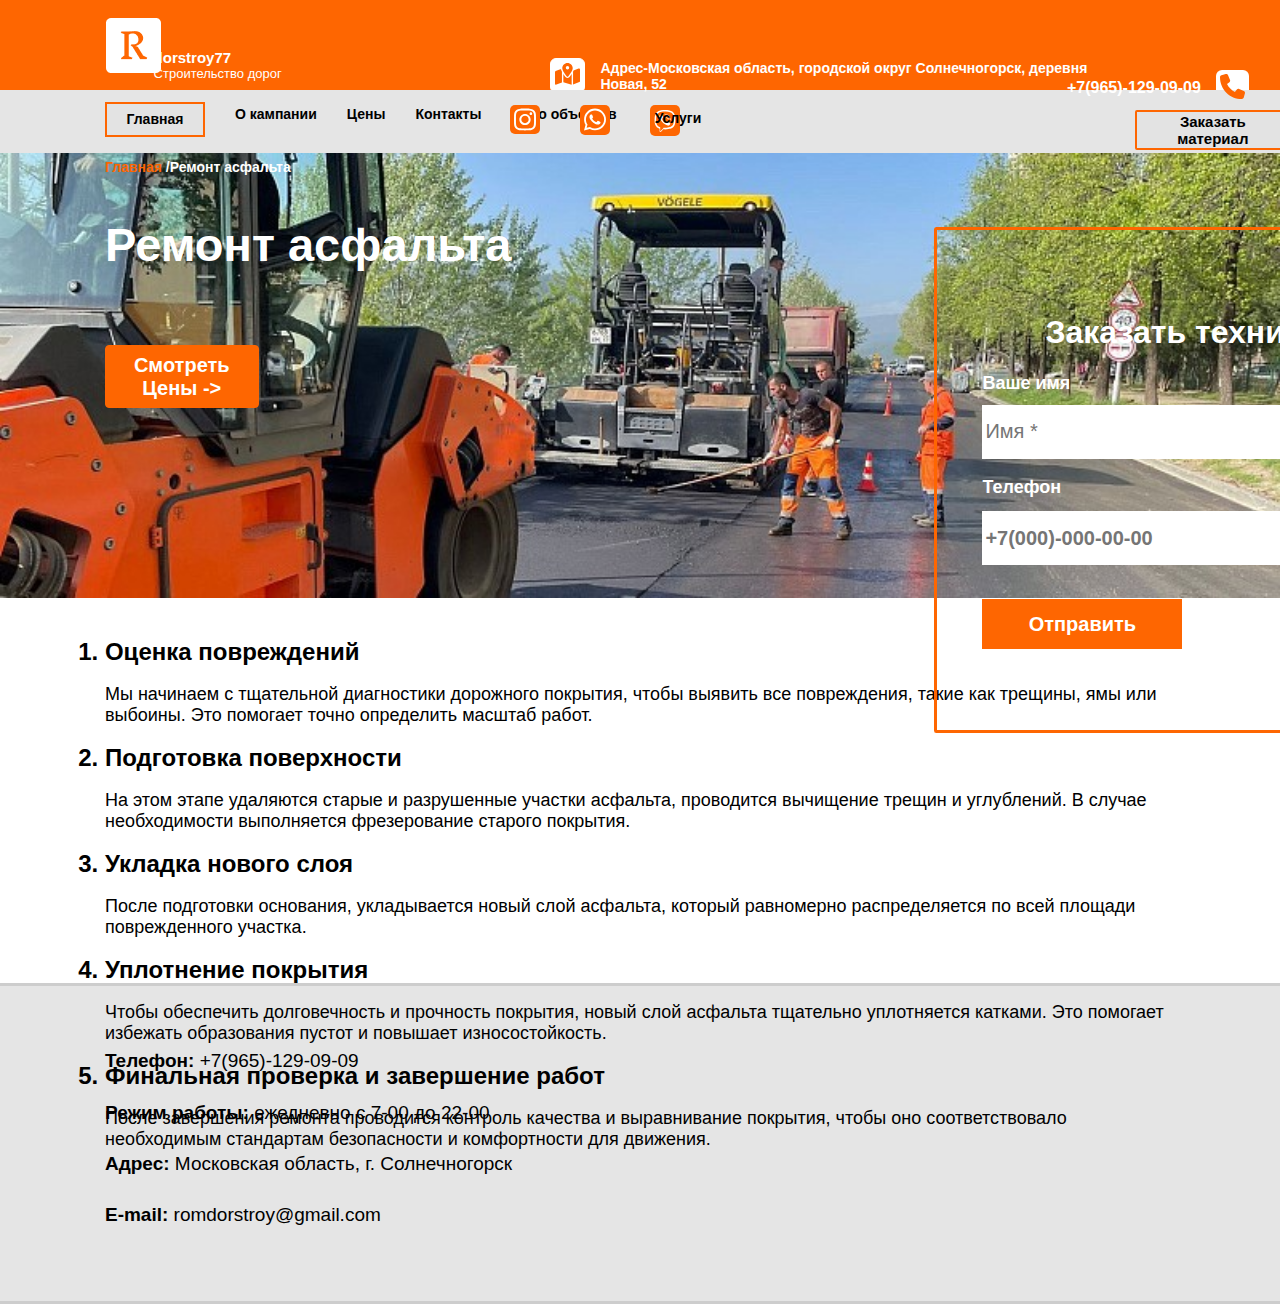
<file: remontasfalta.html>
<!DOCTYPE html>
<html lang="en">

<head>
    <meta charset="UTF-8">
    <meta name="viewport" content="width=device-width, initial-scale=1.0">
    <title>dorstroy77</title>
    <link rel="stylesheet" href="remontasfalta.css">
</head>

<body>
    <div class="div1">
        <div class="div2">
            <div class="karmir-blok">
                <div class="blok1">
                    <img class="logo" src="icon/Logo.png" alt="">
                    <p class="kampanyayanun">dorstroy77</p>
                    <p class="text">Строительство дорог</p>
                </div>
                <div class="blok2">
                    <img src="icon/map-location-icon.svg" alt="">
                    <p class="hasce">Адрес-Московская область, городской округ Солнечногорск, деревня Новая, 52</p>
                </div>
                <div class="blok3">
                    <img src="icon/phone-solid.svg" alt="">
                    <p class="hamar"><a class="silka2" href="tel:+7(965)-129-09-09">+7(965)-129-09-09</a></p>
                </div>
            </div>
            <div class="spitak-blok">
                <div class="menyuner">
                    <button class="knopka-menu">
                        <li class="menu"><a class="silka" href="index.html">Главная</a></li>
                    </button>
                    <li class="menu2"><a class="silka" href="Okamanii.html">О
                            кампании</a></li>
                    <li class="menu2"><a class="silka" href="Cena.html">Цены</a>
                    <li class="menu2"><a class="silka" href="kontakti.html">Контакты</a></li>
                    <li class="menu2"><a class="silka" href="foto.html">Фото объектов</a></li>
                    <div class="dropdown">
                        <button class="dropbtn">Услуги</button>
                        <div class="dropdown-content">
                            <a href="ukladkaasfalta.html">Укладка асфальта</a>
                            <a href="remontasfalta.html">Ремонт асфальта</a>
                            <a href="yamochniyasfalt.html">Ямочный асфальта</a>
                            <a href="ukladkaasfaltovoykroshki.html">Укладка асфальтовой крошки</a>
                            <a href="ustanovkabordyurov.html">Установка бордюров</a>
                            <a href="ukladkatratuarnoyplitki.html">Укладка тротуарной плитки</a>
                        </div>
                    </div>
                </div>
                <div class="blok4">
                    <div class="icon1">
                        <a href="https://"><img src="icon/instagram-icon.svg" alt=""></a>
                    </div>
                    <div class="icon2">
                        <a href="https://wa.me/79651290909"><img src="icon/whatsapp-icon.svg" alt=""></a>
                    </div>
                    <div class="icon3">
                        <a href="https://viber.click/093809065"><img src="icon/viber-icon.svg" alt=""></a>
                    </div>
                </div>
                <div class="blok5">
                    <button class="zakaz"> <a class="silka" href="zakazmaterial.html">Заказать материал</a></button>
                </div>
                <div class="seriblok2">
                    <div class="zayavka2">
                        <form class="form">
                            <h1 class="form__title">Заказать технику</h1>
                            <p class="text11">Ваше имя</p>
                            <input class="imya" type="Имя" placeholder="Имя *">
                            <p class="text12">Телефон</p>
                            <input class="telefon" type="Имя" placeholder="+7(000)-000-00-00">
                            <div class="knopkazayavka2">
                                <button class="zayavka3"><a class="silka2" href="">Отправить</a></button>
                            </div>
                    </div>
                </div>
            </div>
        </div>
    </div>
    <div class="images2">
        <p class="text9"><a class="silka3" href="index.html">Главная</a> <span class="texti2rdguyn">/Ремонт
                асфальта</span></p>
        <p class="text10">Ремонт асфальта</p>
        <button class="knopka-ceni"><a class="silka4" href="Cena.html">Смотреть Цены -></a></button>
        <img src="images/bg2.jpeg" width="100%" alt="">
    </div>
    <div class="blok-informaciya">
        <ol class="blok-etap1">
            <li>Оценка повреждений</li>
            <p class="bloketap-text">Мы начинаем с тщательной диагностики дорожного покрытия, чтобы выявить все
                повреждения, такие как трещины, ямы или выбоины. Это помогает точно определить масштаб работ.</li>
                <li>Подготовка поверхности</li>
            <p class="bloketap-text">На этом этапе удаляются старые и разрушенные участки асфальта, проводится вычищение
                трещин и углублений. В случае необходимости выполняется фрезерование старого покрытия.</li>
                <li>Укладка нового слоя</li>
            <p class="bloketap-text">После подготовки основания, укладывается новый слой асфальта, который равномерно
                распределяется по всей площади поврежденного участка.</li>
                <li>Уплотнение покрытия</li>
            <p class="bloketap-text">Чтобы обеспечить долговечность и прочность покрытия, новый слой асфальта тщательно
                уплотняется катками. Это помогает избежать образования пустот и повышает износостойкость.</li>
                <li>Финальная проверка и завершение работ</li>
            <p class="bloketap-text">После завершения ремонта проводится контроль качества и выравнивание покрытия,
                чтобы оно соответствовало необходимым стандартам безопасности и комфортности для движения.</p>
        </ol>
    </div>
    <div class="blok-nerqevi1">
        <div class="kontakti1">
            <p><a class="kontaktiblok1" href="tel:+7(965)-129-09-09"><strong>Телефон: </strong>+7(965)-129-09-09</a></p>
            <p class="jamer1"><strong>Режим работы: </strong>ежедневно с 7-00 до 22-00</p>
            <p class="hasce2"><strong>Адрес: </strong>Московская область, г. Солнечногорск</p>
            <p class="hasce2"><strong>E-mail: </strong>romdorstroy@gmail.com</p>
        </div>
        <div class="karta2">
            <script type="text/javascript" charset="utf-8" async
                src="https://api-maps.yandex.ru/services/constructor/1.0/js/?um=constructor%3Ae5bb4864c082af4844c67aa44692e362d3025f0a61fac177cd159ad061a3928e&amp;width=950&amp;height=220&amp;lang=ru_RU&amp;scroll=true"></script>
        </div>
</body>
</file>
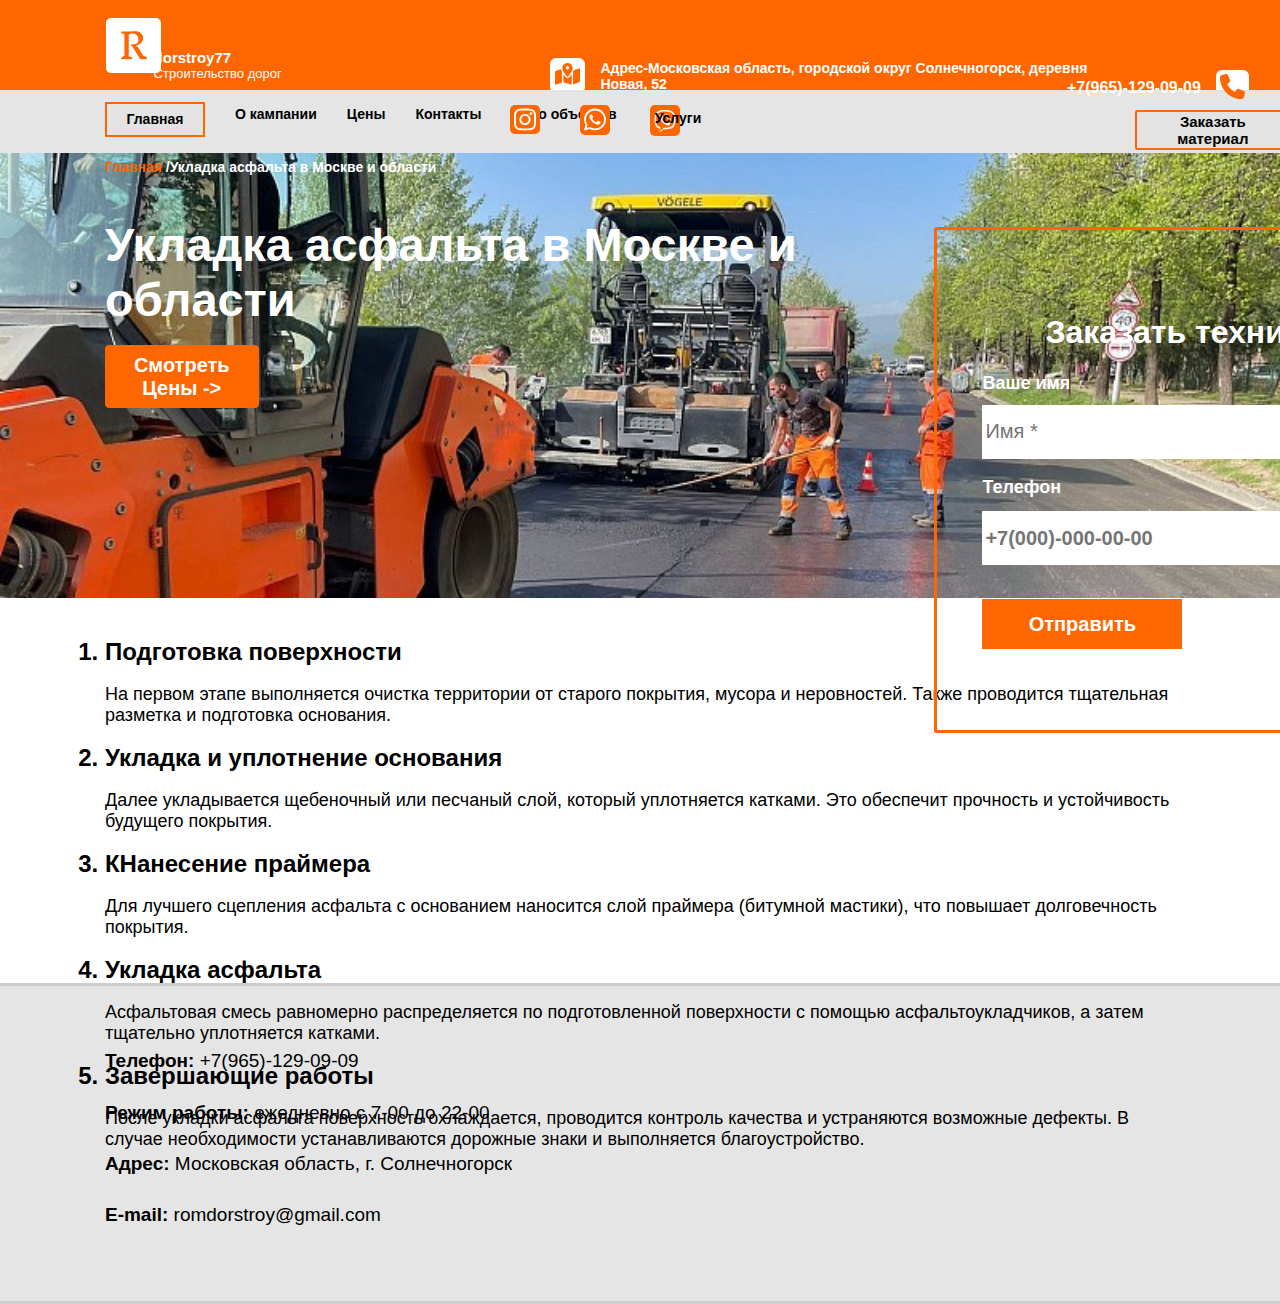
<file: ukladkaasfalta.html>
<!DOCTYPE html>
<html lang="en">

<head>
    <meta charset="UTF-8">
    <meta name="viewport" content="width=device-width, initial-scale=1.0">
    <title>dorstroy77</title>
    <link rel="stylesheet" href="ukladkaasfalta.css">
</head>

<body>
    <div class="div1">
        <div class="div2">
            <div class="karmir-blok">
                <div class="blok1">
                    <img class="logo" src="icon/Logo.png" alt="">
                    <p class="kampanyayanun">dorstroy77</p>
                    <p class="text">Строительство дорог</p>
                </div>
                <div class="blok2">
                    <img src="icon/map-location-icon.svg" alt="">
                    <p class="hasce">Адрес-Московская область, городской округ Солнечногорск, деревня Новая, 52</p>
                </div>
                <div class="blok3">
                    <img src="icon/phone-solid.svg" alt="">
                    <p class="hamar"><a class="silka2" href="tel:+7(965)-129-09-09">+7(965)-129-09-09</a></p>
                </div>
            </div>
            <div class="spitak-blok">
                <div class="menyuner">
                    <button class="knopka-menu">
                        <li class="menu"><a class="silka" href="index.html">Главная</a></li>
                    </button>
                    <li class="menu2"><a class="silka" href="Okamanii.html">О
                            кампании</a></li>
                    <li class="menu2"><a class="silka" href="Cena.html">Цены</a>
                    <li class="menu2"><a class="silka" href="kontakti.html">Контакты</a></li>
                    <li class="menu2"><a class="silka" href="foto.html">Фото объектов</a></li>
                    <div class="dropdown">
                        <button class="dropbtn">Услуги</button>
                        <div class="dropdown-content">
                            <a href="ukladkaasfalta.html">Укладка асфальта</a>
                            <a href="remontasfalta.html">Ремонт асфальта</a>
                            <a href="yamochniyasfalt.html">Ямочный асфальта</a>
                            <a href="ukladkaasfaltovoykroshki.html">Укладка асфальтовой крошки</a>
                            <a href="ustanovkabordyurov.html">Установка бордюров</a>
                            <a href="ukladkatratuarnoyplitki.html">Укладка тротуарной плитки</a>
                        </div>
                    </div>
                </div>
                <div class="blok4">
                    <div class="icon1">
                        <a href="https://"><img src="icon/instagram-icon.svg" alt=""></a>
                    </div>
                    <div class="icon2">
                        <a href="https://wa.me/79651290909"><img src="icon/whatsapp-icon.svg" alt=""></a>
                    </div>
                    <div class="icon3">
                        <a href="https://viber.click/093809065"><img src="icon/viber-icon.svg" alt=""></a>
                    </div>
                </div>
                <div class="blok5">
                    <button class="zakaz"> <a class="silka" href="zakazmaterial.html">Заказать материал</a></button>
                </div>
                <div class="seriblok2">
                    <div class="zayavka2">
                        <form class="form">
                            <h1 class="form__title">Заказать технику</h1>
                            <p class="text11">Ваше имя</p>
                            <input class="imya" type="Имя" placeholder="Имя *">
                            <p class="text12">Телефон</p>
                            <input class="telefon" type="Имя" placeholder="+7(000)-000-00-00">
                            <div class="knopkazayavka2">
                                <button class="zayavka3"><a class="silka2" href="">Отправить</a></button>
                            </div>
                    </div>
                </div>
            </div>
            <div class="images2">
                <p class="text9"><a class="silka3" href="index.html">Главная</a> <span class="texti2rdguyn">/Укладка
                        асфальта в Москве и области</span></p>
                <p class="text10">Укладка асфальта в Москве и <br>области</p>
                <button class="knopka-ceni"><a class="silka4" href="Cena.html">Смотреть Цены -></a></button>
                <img src="images/bg2.jpeg" width="100%" alt="">
            </div>
            <div class="blok-informaciya">
                <ol class="blok-etap1">
                    <li>Подготовка поверхности</li>
                    <p class="bloketap-text">На первом этапе выполняется очистка территории от старого покрытия, мусора
                        и неровностей. Также проводится тщательная разметка и подготовка основания.</p>
                    <li>Укладка и уплотнение основания</li>
                    <p class="bloketap-text">Далее укладывается щебеночный или песчаный слой, который уплотняется
                        катками. Это обеспечит прочность и устойчивость будущего покрытия.</p>
                    <li>КНанесение праймера</li>
                    <p class="bloketap-text">Для лучшего сцепления асфальта с основанием наносится слой праймера
                        (битумной мастики), что повышает долговечность покрытия.</p>
                    <li>Укладка асфальта</li>
                    <p class="bloketap-text">Асфальтовая смесь равномерно распределяется по подготовленной поверхности с
                        помощью асфальтоукладчиков, а затем тщательно уплотняется катками.</p>
                    <li>Завершающие работы</li>
                    <p class="bloketap-text">После укладки асфальта поверхность охлаждается, проводится контроль
                        качества и устраняются возможные дефекты. В случае необходимости устанавливаются дорожные знаки
                        и выполняется благоустройство.</p>
                </ol>
            </div>
            <div class="blok-nerqevi1">
                <div class="kontakti1">
                    <p><a class="kontaktiblok1" href="tel:+7(965)-129-09-09"><strong>Телефон:
                            </strong>+7(965)-129-09-09</a></p>
                    <p class="jamer1"><strong>Режим работы: </strong>ежедневно с 7-00 до 22-00</p>
                    <p class="hasce2"><strong>Адрес: </strong>Московская область, г. Солнечногорск</p>
                    <p class="hasce2"><strong>E-mail: </strong>romdorstroy@gmail.com</p>
                </div>
                <div class="karta2">
                    <script type="text/javascript" charset="utf-8" async
                        src="https://api-maps.yandex.ru/services/constructor/1.0/js/?um=constructor%3Ae5bb4864c082af4844c67aa44692e362d3025f0a61fac177cd159ad061a3928e&amp;width=950&amp;height=220&amp;lang=ru_RU&amp;scroll=true"></script>
                </div>
</body>
</file>
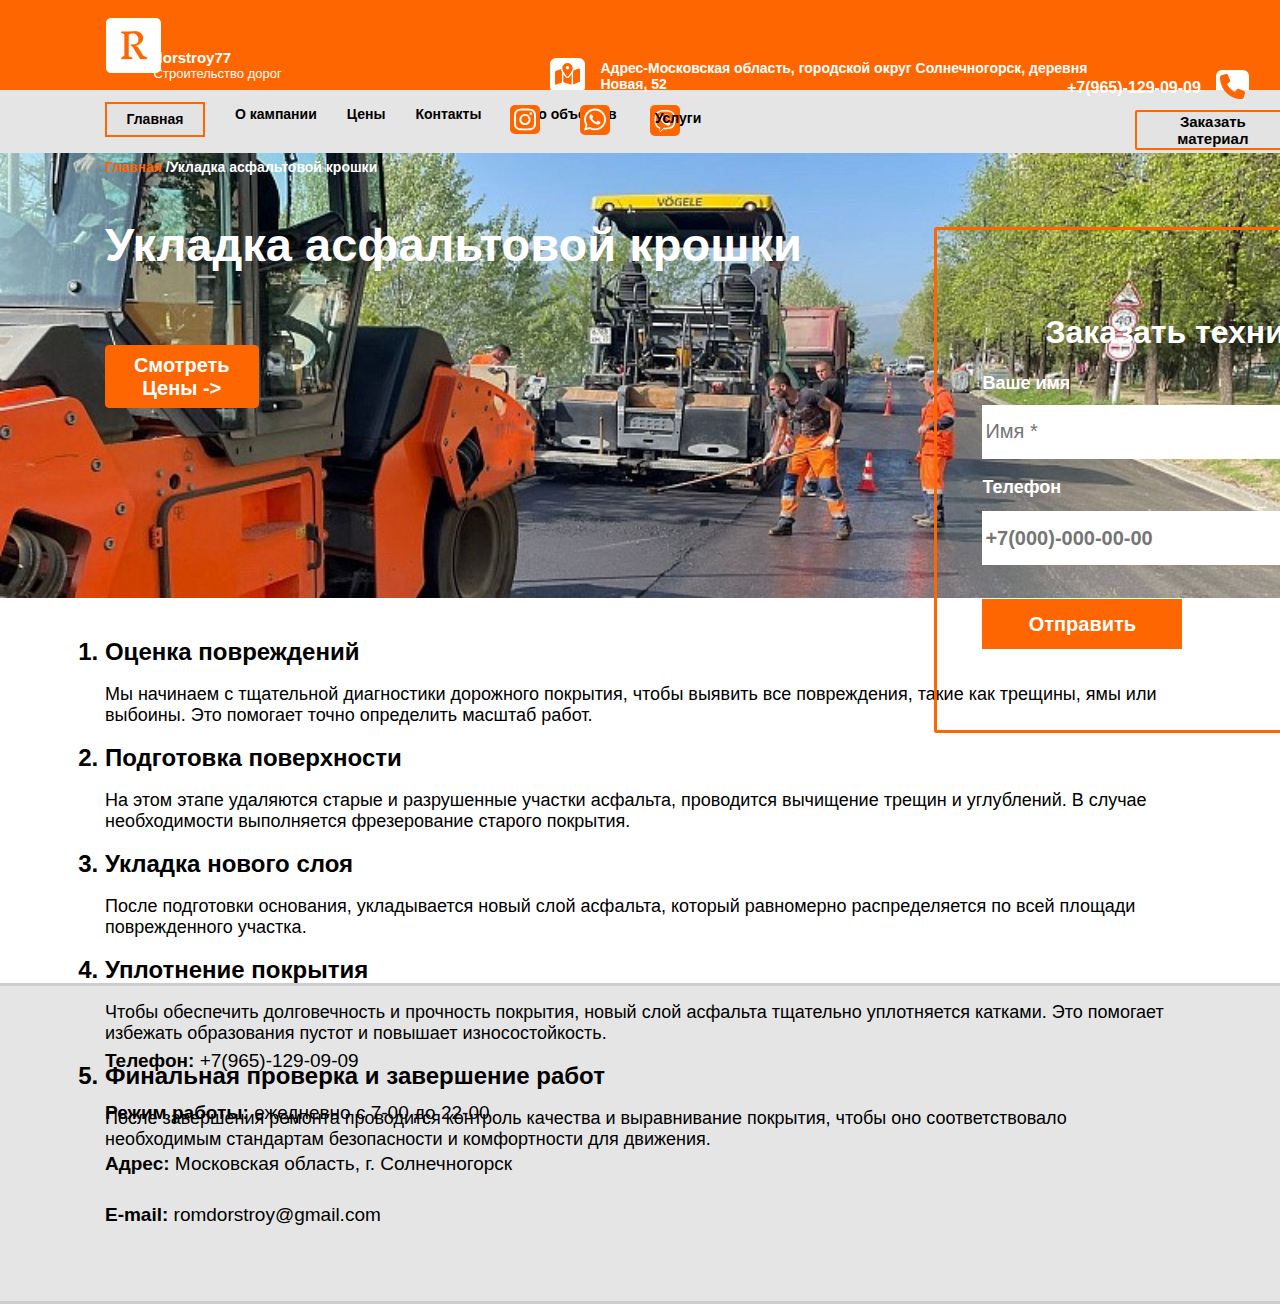
<file: ukladkaasfaltovoykroshki.html>
<!DOCTYPE html>
<html lang="en">

<head>
    <meta charset="UTF-8">
    <meta name="viewport" content="width=device-width, initial-scale=1.0">
    <title>dorstroy77</title>
    <link rel="stylesheet" href="ukladkaasfalta.css">
</head>

<body>
    <div class="div1">
        <div class="div2">
            <div class="karmir-blok">
                <div class="blok1">
                    <img class="logo" src="icon/Logo.png" alt="">
                    <p class="kampanyayanun">dorstroy77</p>
                    <p class="text">Строительство дорог</p>
                </div>
                <div class="blok2">
                    <img src="icon/map-location-icon.svg" alt="">
                    <p class="hasce">Адрес-Московская область, городской округ Солнечногорск, деревня Новая, 52</p>
                </div>
                <div class="blok3">
                    <img src="icon/phone-solid.svg" alt="">
                    <p class="hamar"><a class="silka2" href="tel:+7(965)-129-09-09">+7(965)-129-09-09</a></p>
                </div>
            </div>
            <div class="spitak-blok">
                <div class="menyuner">
                    <button class="knopka-menu">
                        <li class="menu"><a class="silka" href="index.html">Главная</a></li>
                    </button>
                    <li class="menu2"><a class="silka" href="Okamanii.html">О
                            кампании</a></li>
                    <li class="menu2"><a class="silka" href="Cena.html">Цены</a>
                    <li class="menu2"><a class="silka" href="kontakti.html">Контакты</a></li>
                    <li class="menu2"><a class="silka" href="foto.html">Фото объектов</a></li>
                    <div class="dropdown">
                        <button class="dropbtn">Услуги</button>
                        <div class="dropdown-content">
                            <a href="ukladkaasfalta.html">Укладка асфальта</a>
                            <a href="remontasfalta.html">Ремонт асфальта</a>
                            <a href="yamochniyasfalt.html">Ямочный асфальта</a>
                            <a href="ukladkaasfaltovoykroshki.html">Укладка асфальтовой крошки</a>
                            <a href="ustanovkabordyurov.html">Установка бордюров</a>
                            <a href="ukladkatratuarnoyplitki.html">Укладка тротуарной плитки</a>
                        </div>
                    </div>
                </div>
                <div class="blok4">
                    <div class="icon1">
                        <a href="https://"><img src="icon/instagram-icon.svg" alt=""></a>
                    </div>
                    <div class="icon2">
                        <a href="https://wa.me/79651290909"><img src="icon/whatsapp-icon.svg" alt=""></a>
                    </div>
                    <div class="icon3">
                        <a href="https://viber.click/093809065"><img src="icon/viber-icon.svg" alt=""></a>
                    </div>
                </div>
                <div class="blok5">
                    <button class="zakaz"> <a class="silka" href="zakazmaterial.html">Заказать материал</a></button>
                </div>
                <div class="seriblok2">
                    <div class="zayavka2">
                        <form class="form">
                            <h1 class="form__title">Заказать технику</h1>
                            <p class="text11">Ваше имя</p>
                            <input class="imya" type="Имя" placeholder="Имя *">
                            <p class="text12">Телефон</p>
                            <input class="telefon" type="Имя" placeholder="+7(000)-000-00-00">
                            <div class="knopkazayavka2">
                                <button class="zayavka3"><a class="silka2" href="">Отправить</a></button>
                            </div>
                    </div>
                </div>
            </div>
        </div>
    </div>
    <div class="images2">
        <p class="text9"><a class="silka3" href="index.html">Главная</a> <span class="texti2rdguyn">/Укладка асфальтовой
                крошки</span></p>
        <p class="text10">Укладка асфальтовой крошки</p>
        <button class="knopka-ceni"><a class="silka4" href="Cena.html">Смотреть Цены -></a></button>
        <img src="images/bg2.jpeg" width="100%" alt="">
    </div>
    <div class="blok-informaciya">
        <ol class="blok-etap1">
            <li>Оценка повреждений</li>
            <p class="bloketap-text">Мы начинаем с тщательной диагностики дорожного покрытия, чтобы выявить все
                повреждения, такие как трещины, ямы или выбоины. Это помогает точно определить масштаб работ.</li>
                <li>Подготовка поверхности</li>
            <p class="bloketap-text">На этом этапе удаляются старые и разрушенные участки асфальта, проводится вычищение
                трещин и углублений. В случае необходимости выполняется фрезерование старого покрытия.</li>
                <li>Укладка нового слоя</li>
            <p class="bloketap-text">После подготовки основания, укладывается новый слой асфальта, который равномерно
                распределяется по всей площади поврежденного участка.</li>
                <li>Уплотнение покрытия</li>
            <p class="bloketap-text">Чтобы обеспечить долговечность и прочность покрытия, новый слой асфальта тщательно
                уплотняется катками. Это помогает избежать образования пустот и повышает износостойкость.</li>
                <li>Финальная проверка и завершение работ</li>
            <p class="bloketap-text">После завершения ремонта проводится контроль качества и выравнивание покрытия,
                чтобы оно соответствовало необходимым стандартам безопасности и комфортности для движения.</p>
        </ol>
    </div>
    <div class="blok-nerqevi1">
        <div class="kontakti1">
            <p><a class="kontaktiblok1" href="tel:+7(965)-129-09-09"><strong>Телефон:
                    </strong>+7(965)-129-09-09</a></p>
            <p class="jamer1"><strong>Режим работы: </strong>ежедневно с 7-00 до 22-00</p>
            <p class="hasce2"><strong>Адрес: </strong>Московская область, г. Солнечногорск</p>
            <p class="hasce2"><strong>E-mail: </strong>romdorstroy@gmail.com</p>
        </div>
        <div class="karta2">
            <script type="text/javascript" charset="utf-8" async
                src="https://api-maps.yandex.ru/services/constructor/1.0/js/?um=constructor%3Ae5bb4864c082af4844c67aa44692e362d3025f0a61fac177cd159ad061a3928e&amp;width=950&amp;height=220&amp;lang=ru_RU&amp;scroll=true"></script>
        </div>
    </div>
    </div>
    </div>
</body>
</file>
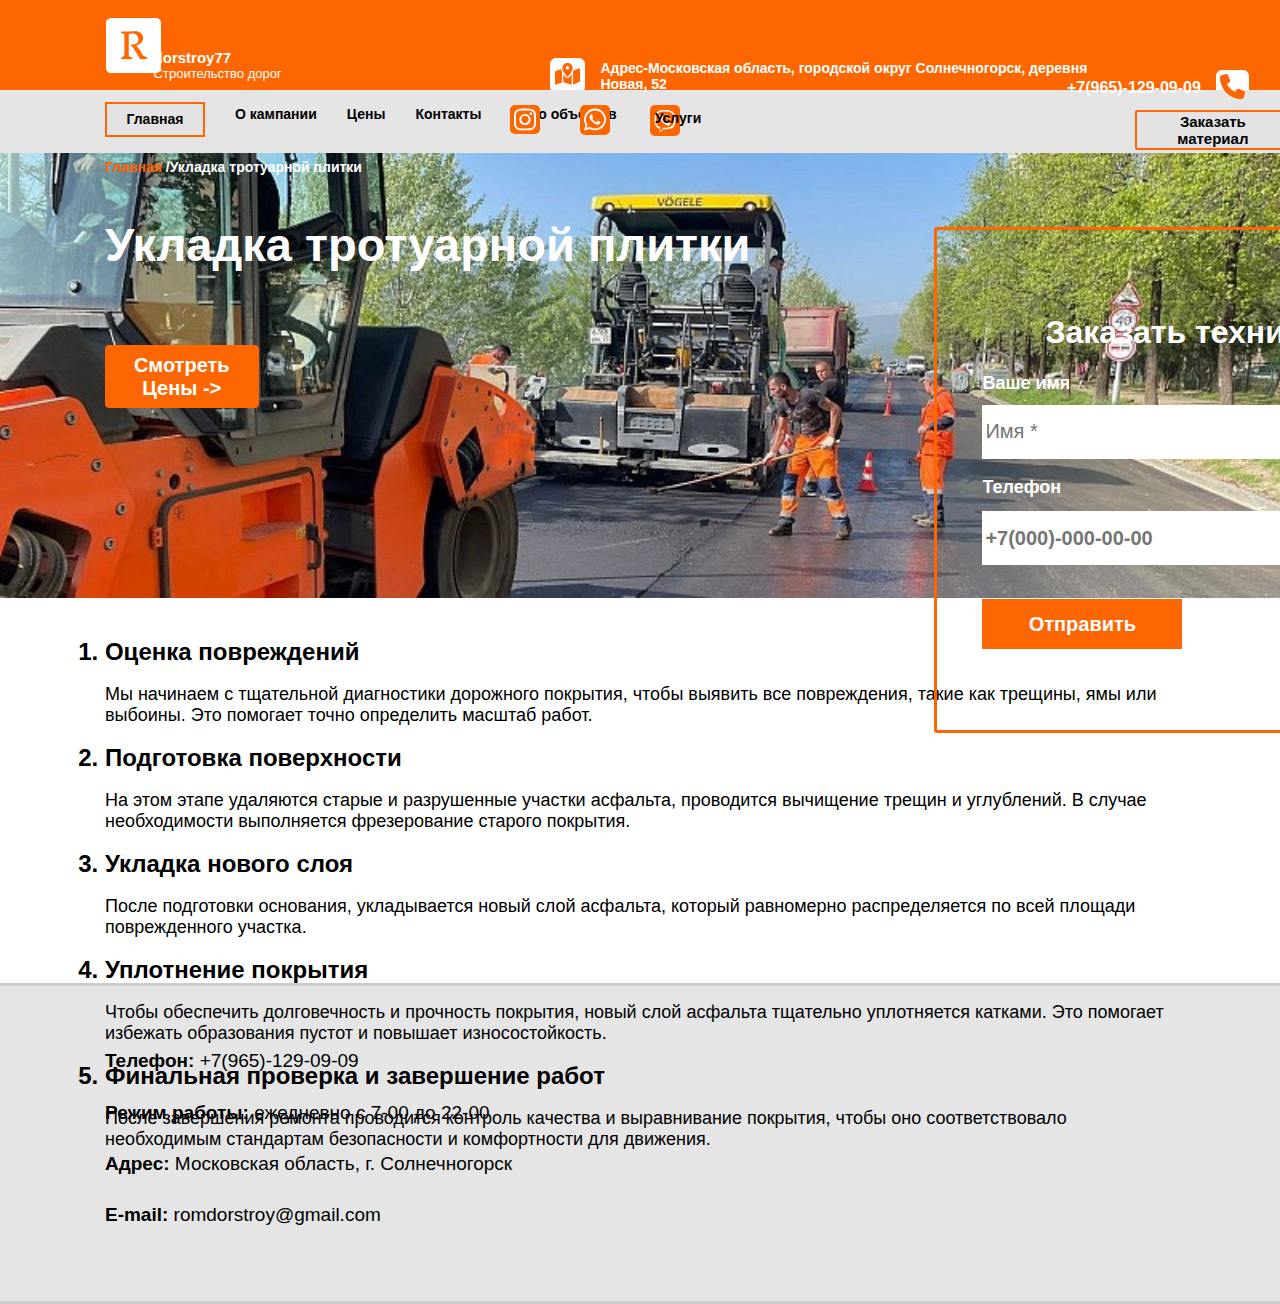
<file: ukladkatratuarnoyplitki.html>
<!DOCTYPE html>
<html lang="en">

<head>
    <meta charset="UTF-8">
    <meta name="viewport" content="width=device-width, initial-scale=1.0">
    <title>dorstroy77</title>
    <link rel="stylesheet" href="ukladkatratuarnoyplitki.css">
</head>

<body>
    <div class="div1">
        <div class="div2">
            <div class="karmir-blok">
                <div class="blok1">
                    <img class="logo" src="icon/Logo.png" alt="">
                    <p class="kampanyayanun">dorstroy77</p>
                    <p class="text">Строительство дорог</p>
                </div>
                <div class="blok2">
                    <img src="icon/map-location-icon.svg" alt="">
                    <p class="hasce">Адрес-Московская область, городской округ Солнечногорск, деревня Новая, 52</p>
                </div>
                <div class="blok3">
                    <img src="icon/phone-solid.svg" alt="">
                    <p class="hamar"><a class="silka2" href="tel:+7(965)-129-09-09">+7(965)-129-09-09</a></p>
                </div>
            </div>
            <div class="spitak-blok">
                <div class="menyuner">
                    <button class="knopka-menu">
                        <li class="menu"><a class="silka" href="index.html">Главная</a></li>
                    </button>
                    <li class="menu2"><a class="silka" href="Okamanii.html">О
                            кампании</a></li>
                    <li class="menu2"><a class="silka" href="Cena.html">Цены</a>
                    <li class="menu2"><a class="silka" href="kontakti.html">Контакты</a></li>
                    <li class="menu2"><a class="silka" href="foto.html">Фото объектов</a></li>
                    <div class="dropdown">
                        <button class="dropbtn">Услуги</button>
                        <div class="dropdown-content">
                            <a href="ukladkaasfalta.html">Укладка асфальта</a>
                            <a href="remontasfalta.html">Ремонт асфальта</a>
                            <a href="yamochniyasfalt.html">Ямочный асфальта</a>
                            <a href="ukladkaasfaltovoykroshki.html">Укладка асфальтовой крошки</a>
                            <a href="ustanovkabordyurov.html">Установка бордюров</a>
                            <a href="ukladkaasfaltovoykroshki.html">Укладка тротуарной плитки</a>
                        </div>
                    </div>
                </div>
                <div class="blok4">
                    <div class="icon1">
                        <a href="https://"><img src="icon/instagram-icon.svg" alt=""></a>
                    </div>
                    <div class="icon2">
                        <a href="https://wa.me/79651290909"><img src="icon/whatsapp-icon.svg" alt=""></a>
                    </div>
                    <div class="icon3">
                        <a href="https://viber.click/093809065"><img src="icon/viber-icon.svg" alt=""></a>
                    </div>
                </div>
                <div class="blok5">
                    <button class="zakaz"> <a class="silka" href="zakazmaterial.html">Заказать материал</a></button>
                </div>
                <div class="seriblok2">
                    <div class="zayavka2">
                        <form class="form">
                            <h1 class="form__title">Заказать технику</h1>
                            <p class="text11">Ваше имя</p>
                            <input class="imya" type="Имя" placeholder="Имя *">
                            <p class="text12">Телефон</p>
                            <input class="telefon" type="Имя" placeholder="+7(000)-000-00-00">
                            <div class="knopkazayavka2">
                                <button class="zayavka3"><a class="silka2" href="">Отправить</a></button>
                            </div>
                    </div>
                </div>
            </div>
        </div>
    </div>
    <div class="images2">
        <p class="text9"><a class="silka3" href="index.html">Главная</a> <span class="texti2rdguyn">/Укладка тротуарной
                плитки</span></p>
        <p class="text10">Укладка тротуарной плитки</p>
        <button class="knopka-ceni"><a class="silka4" href="Cena.html">Смотреть Цены -></a></button>
        <img src="images/bg2.jpeg" width="100%" alt="">
    </div>
    <div class="blok-informaciya">
        <ol class="blok-etap1">
            <li>Оценка повреждений</li>
            <p class="bloketap-text">Мы начинаем с тщательной диагностики дорожного покрытия, чтобы выявить все
                повреждения, такие как трещины, ямы или выбоины. Это помогает точно определить масштаб работ.</li>
                <li>Подготовка поверхности</li>
            <p class="bloketap-text">На этом этапе удаляются старые и разрушенные участки асфальта, проводится вычищение
                трещин и углублений. В случае необходимости выполняется фрезерование старого покрытия.</li>
                <li>Укладка нового слоя</li>
            <p class="bloketap-text">После подготовки основания, укладывается новый слой асфальта, который равномерно
                распределяется по всей площади поврежденного участка.</li>
                <li>Уплотнение покрытия</li>
            <p class="bloketap-text">Чтобы обеспечить долговечность и прочность покрытия, новый слой асфальта тщательно
                уплотняется катками. Это помогает избежать образования пустот и повышает износостойкость.</li>
                <li>Финальная проверка и завершение работ</li>
            <p class="bloketap-text">После завершения ремонта проводится контроль качества и выравнивание покрытия,
                чтобы оно соответствовало необходимым стандартам безопасности и комфортности для движения.</p>
        </ol>
    </div>
    <div class="blok-nerqevi1">
        <div class="kontakti1">
            <p><a class="kontaktiblok1" href="tel:+7(965)-129-09-09"><strong>Телефон:
                    </strong>+7(965)-129-09-09</a></p>
            <p class="jamer1"><strong>Режим работы: </strong>ежедневно с 7-00 до 22-00</p>
            <p class="hasce2"><strong>Адрес: </strong>Московская область, г. Солнечногорск</p>
            <p class="hasce2"><strong>E-mail: </strong>romdorstroy@gmail.com</p>
        </div>
        <div class="karta2">
            <script type="text/javascript" charset="utf-8" async
                src="https://api-maps.yandex.ru/services/constructor/1.0/js/?um=constructor%3Ae5bb4864c082af4844c67aa44692e362d3025f0a61fac177cd159ad061a3928e&amp;width=950&amp;height=220&amp;lang=ru_RU&amp;scroll=true"></script>
        </div>
</body>
</file>
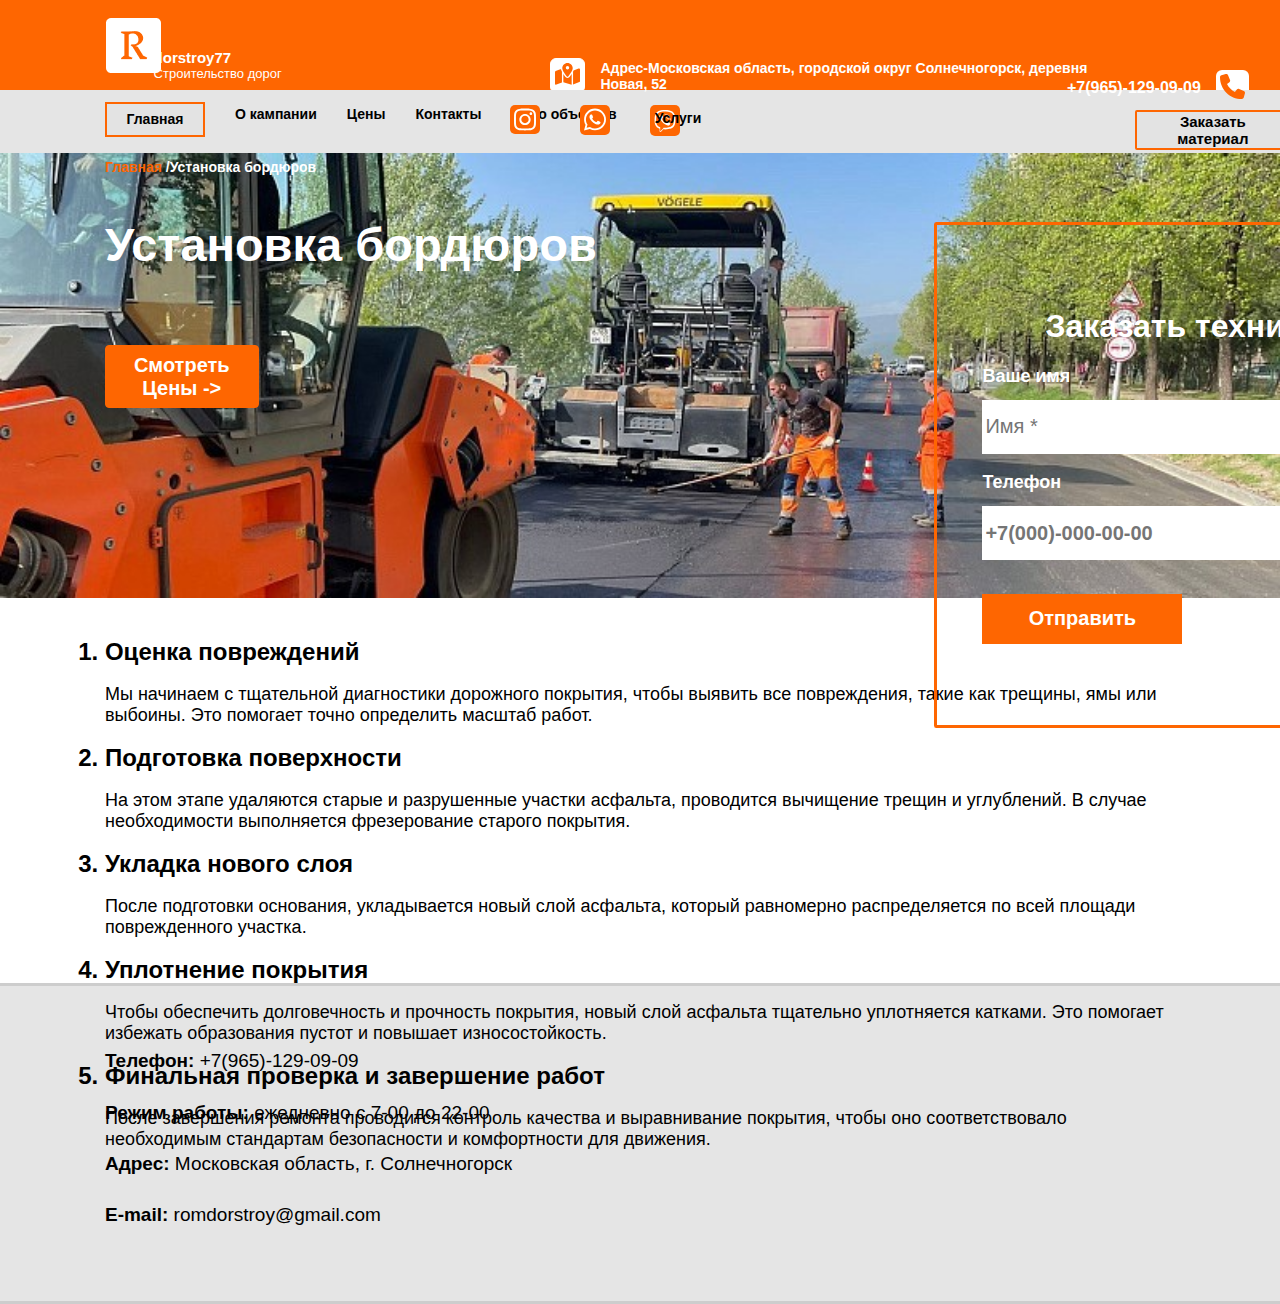
<file: ustanovkabordyurov.html>
<!DOCTYPE html>
<html lang="en">

<head>
    <meta charset="UTF-8">
    <meta name="viewport" content="width=device-width, initial-scale=1.0">
    <title>dorstroy77</title>
    <link rel="stylesheet" href="ustanovkabordyurov.css">
</head>

<body>
    <div class="div1">
        <div class="div2">
            <div class="karmir-blok">
                <div class="blok1">
                    <img class="logo" src="icon/Logo.png" alt="">
                    <p class="kampanyayanun">dorstroy77</p>
                    <p class="text">Строительство дорог</p>
                </div>
                <div class="blok2">
                    <img src="icon/map-location-icon.svg" alt="">
                    <p class="hasce">Адрес-Московская область, городской округ Солнечногорск, деревня Новая, 52</p>
                </div>
                <div class="blok3">
                    <img src="icon/phone-solid.svg" alt="">
                    <p class="hamar"><a class="silka2" href="tel:+7(965)-129-09-09">+7(965)-129-09-09</a></p>
                </div>
            </div>
            <div class="spitak-blok">
                <div class="menyuner">
                    <button class="knopka-menu">
                        <li class="menu"><a class="silka" href="index.html">Главная</a></li>
                    </button>
                    <li class="menu2"><a class="silka" href="Okamanii.html">О
                            кампании</a></li>
                    <li class="menu2"><a class="silka" href="Cena.html">Цены</a>
                    <li class="menu2"><a class="silka" href="kontakti.html">Контакты</a></li>
                    <li class="menu2"><a class="silka" href="foto.html">Фото объектов</a></li>
                    <div class="dropdown">
                        <button class="dropbtn">Услуги</button>
                        <div class="dropdown-content">
                            <a href="ukladkaasfalta.html">Укладка асфальта</a>
                            <a href="remontasfalta.html">Ремонт асфальта</a>
                            <a href="yamochniyasfalt.html">Ямочный асфальта</a>
                            <a href="ukladkaasfaltovoykroshki.html">Укладка асфальтовой крошки</a>
                            <a href="ustanovkabordyurov.html">Установка бордюров</a>
                            <a href="ukladkatratuarnoyplitki.html">Укладка тротуарной плитки</a>
                        </div>
                    </div>
                </div>
                <div class="blok4">
                    <div class="icon1">
                        <a href="https://"><img src="icon/instagram-icon.svg" alt=""></a>
                    </div>
                    <div class="icon2">
                        <a href="https://wa.me/79651290909"><img src="icon/whatsapp-icon.svg" alt=""></a>
                    </div>
                    <div class="icon3">
                        <a href="https://viber.click/093809065"><img src="icon/viber-icon.svg" alt=""></a>
                    </div>
                </div>
                <div class="blok5">
                    <button class="zakaz"> <a class="silka" href="zakazmaterial.html">Заказать материал</a></button>
                </div>
            </div>
            <div class="seriblok2">
                <div class="zayavka2">
                    <form class="form">
                        <h1 class="form__title">Заказать технику</h1>
                        <p class="text11">Ваше имя</p>
                        <input class="imya" type="Имя" placeholder="Имя *">
                        <p class="text12">Телефон</p>
                        <input class="telefon" type="Имя" placeholder="+7(000)-000-00-00">
                        <div class="knopkazayavka2">
                            <button class="zayavka3"><a class="silka2" href="">Отправить</a></button>
                        </div>
                </div>
            </div>
        </div>
    </div>
    </div>
    <div class="images2">
        <p class="text9"><a class="silka3" href="index.html">Главная</a> <span class="texti2rdguyn">/Установка
                бордюров</span></p>
        <p class="text10">Установка бордюров</p>
        <button class="knopka-ceni"><a class="silka4" href="Cena.html">Смотреть Цены -></a></button>
        <img src="images/bg2.jpeg" width="100%" alt="">
    </div>
    <div class="blok-informaciya">
        <ol class="blok-etap1">
            <li>Оценка повреждений</li>
            <p class="bloketap-text">Мы начинаем с тщательной диагностики дорожного покрытия, чтобы выявить все
                повреждения, такие как трещины, ямы или выбоины. Это помогает точно определить масштаб работ.</li>
                <li>Подготовка поверхности</li>
            <p class="bloketap-text">На этом этапе удаляются старые и разрушенные участки асфальта, проводится вычищение
                трещин и углублений. В случае необходимости выполняется фрезерование старого покрытия.</li>
                <li>Укладка нового слоя</li>
            <p class="bloketap-text">После подготовки основания, укладывается новый слой асфальта, который равномерно
                распределяется по всей площади поврежденного участка.</li>
                <li>Уплотнение покрытия</li>
            <p class="bloketap-text">Чтобы обеспечить долговечность и прочность покрытия, новый слой асфальта тщательно
                уплотняется катками. Это помогает избежать образования пустот и повышает износостойкость.</li>
                <li>Финальная проверка и завершение работ</li>
            <p class="bloketap-text">После завершения ремонта проводится контроль качества и выравнивание покрытия,
                чтобы оно соответствовало необходимым стандартам безопасности и комфортности для движения.</p>
        </ol>
    </div>
    <div class="blok-nerqevi1">
        <div class="kontakti1">
            <p><a class="kontaktiblok1" href="tel:+7(965)-129-09-09"><strong>Телефон:
                    </strong>+7(965)-129-09-09</a></p>
            <p class="jamer1"><strong>Режим работы: </strong>ежедневно с 7-00 до 22-00</p>
            <p class="hasce2"><strong>Адрес: </strong>Московская область, г. Солнечногорск</p>
            <p class="hasce2"><strong>E-mail: </strong>romdorstroy@gmail.com</p>
        </div>
        <div class="karta2">
            <script type="text/javascript" charset="utf-8" async
                src="https://api-maps.yandex.ru/services/constructor/1.0/js/?um=constructor%3Ae5bb4864c082af4844c67aa44692e362d3025f0a61fac177cd159ad061a3928e&amp;width=950&amp;height=220&amp;lang=ru_RU&amp;scroll=true"></script>
        </div>
</body>
</file>
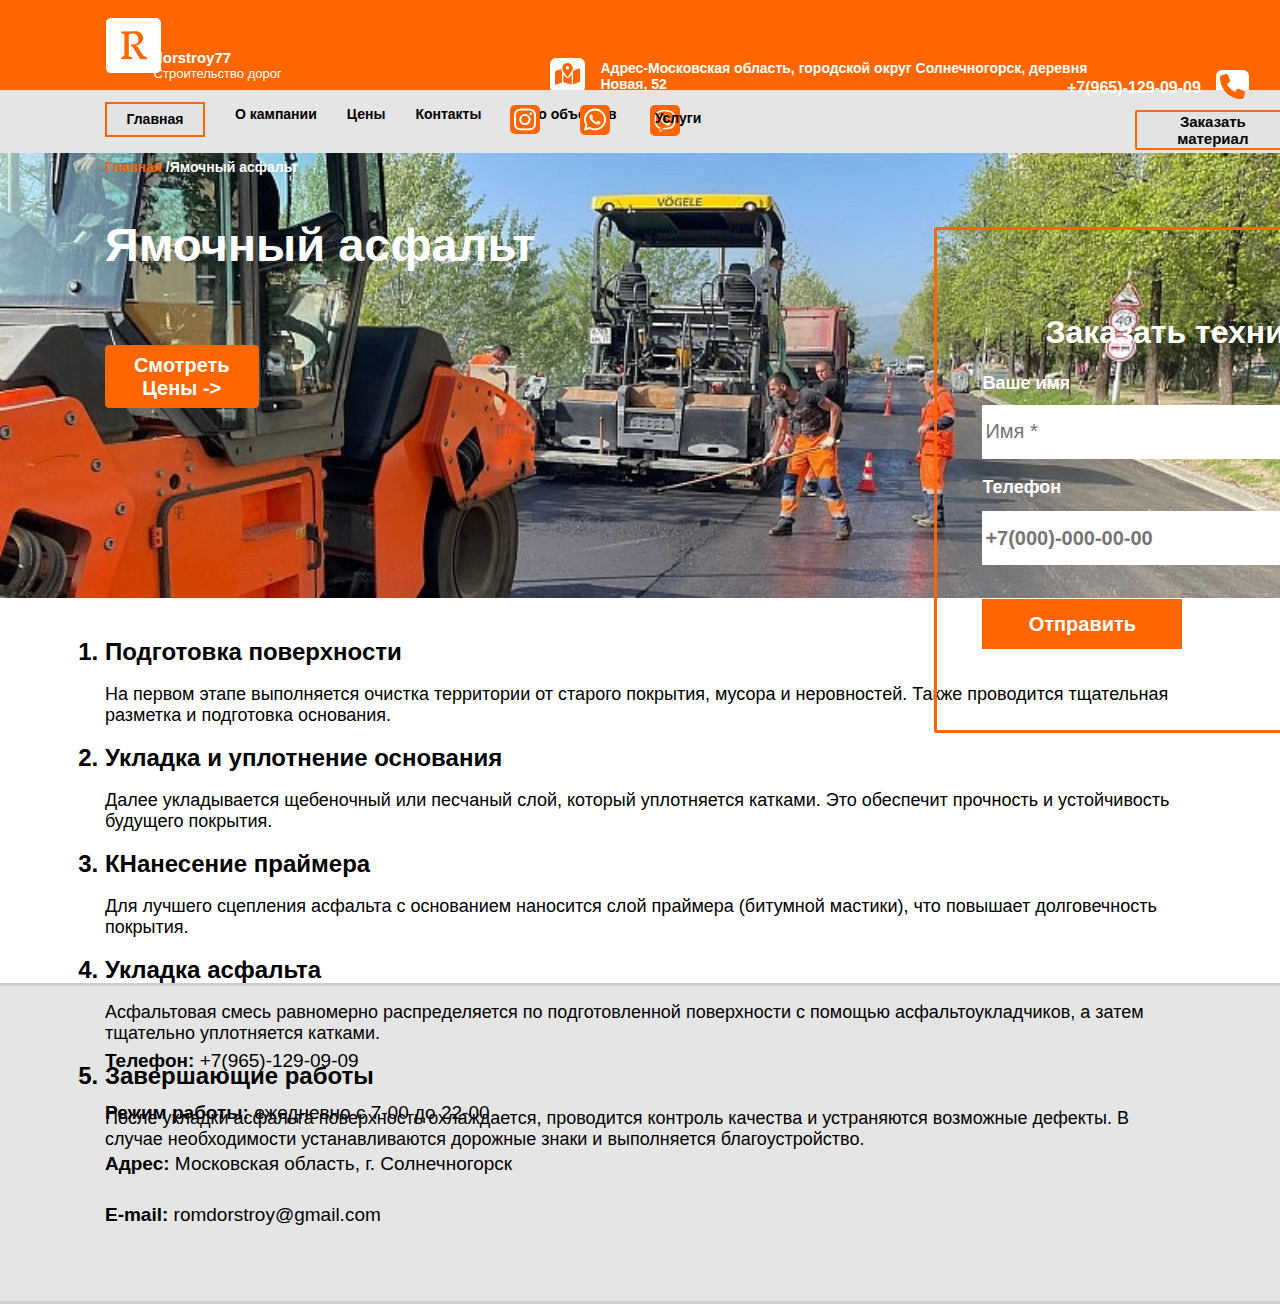
<file: yamochniyasfalt.html>
<!DOCTYPE html>
<html lang="en">

<head>
    <meta charset="UTF-8">
    <meta name="viewport" content="width=device-width, initial-scale=1.0">
    <title>dorstroy77</title>
    <link rel="stylesheet" href="yamochniy.css">
</head>

<body>
    <div class="div1">
        <div class="div2">
            <div class="karmir-blok">
                <div class="blok1">
                    <img class="logo" src="icon/Logo.png" alt="">
                    <p class="kampanyayanun">dorstroy77</p>
                    <p class="text">Строительство дорог</p>
                </div>
                <div class="blok2">
                    <img src="icon/map-location-icon.svg" alt="">
                    <p class="hasce">Адрес-Московская область, городской округ Солнечногорск, деревня Новая, 52</p>
                </div>
                <div class="blok3">
                    <img src="icon/phone-solid.svg" alt="">
                    <p class="hamar"><a class="silka2" href="tel:+7(965)-129-09-09">+7(965)-129-09-09</a></p>
                </div>
            </div>
            <div class="spitak-blok">
                <div class="menyuner">
                    <button class="knopka-menu">
                        <li class="menu"><a class="silka" href="index.html">Главная</a></li>
                    </button>
                    <li class="menu2"><a class="silka" href="Okamanii.html">О
                            кампании</a></li>
                    <li class="menu2"><a class="silka" href="Cena.html">Цены</a>
                    <li class="menu2"><a class="silka" href="kontakti.html">Контакты</a></li>
                    <li class="menu2"><a class="silka" href="foto.html">Фото объектов</a></li>
                    <div class="dropdown">
                        <button class="dropbtn">Услуги</button>
                        <div class="dropdown-content">
                            <a href="ukladkaasfalta.html">Укладка асфальта</a>
                            <a href="remontasfalta.html">Ремонт асфальта</a>
                            <a href="yamochniyasfalt.html">Ямочный асфальта</a>
                            <a href="ukladkaasfaltovoykroshki.html">Укладка асфальтовой крошки</a>
                            <a href="ustanovkabordyurov.html">Установка бордюров</a>
                            <a href="ukladkatratuarnoyplitki.html">Укладка тротуарной плитки</a>
                        </div>
                    </div>
                </div>
                <div class="blok4">
                    <div class="icon1">
                        <a href="https://"><img src="icon/instagram-icon.svg" alt=""></a>
                    </div>
                    <div class="icon2">
                        <a href="https://wa.me/79651290909"><img src="icon/whatsapp-icon.svg" alt=""></a>
                    </div>
                    <div class="icon3">
                        <a href="https://viber.click/093809065"><img src="icon/viber-icon.svg" alt=""></a>
                    </div>
                </div>
                <div class="blok5">
                    <button class="zakaz"> <a class="silka" href="zakazmaterial.css">Заказать материал</a></button>
                </div>
                <div class="seriblok2">
                    <div class="zayavka2">
                        <form class="form">
                            <h1 class="form__title">Заказать технику</h1>
                            <p class="text11">Ваше имя</p>
                            <input class="imya" type="Имя" placeholder="Имя *">
                            <p class="text12">Телефон</p>
                            <input class="telefon" type="Имя" placeholder="+7(000)-000-00-00">
                            <div class="knopkazayavka2">
                                <button class="zayavka3"><a class="silka2" href="">Отправить</a></button>
                            </div>
                    </div>
                </div>
            </div>
            <div class="images2">
                <p class="text9"><a class="silka3" href="index.html">Главная</a> <span class="texti2rdguyn">/Ямочный
                        асфальт</span></p>
                <p class="text10">Ямочный асфальт</p>
                <button class="knopka-ceni"><a class="silka4" href="Cena.html">Смотреть Цены -></a></button>
                <img src="images/bg2.jpeg" width="100%" alt="">
            </div>
            <div class="blok-informaciya">
                <ol class="blok-etap1">
                    <li>Подготовка поверхности</li>
                    <p class="bloketap-text">На первом этапе выполняется очистка территории от старого покрытия, мусора
                        и неровностей. Также проводится тщательная разметка и подготовка основания.</p>
                    <li>Укладка и уплотнение основания</li>
                    <p class="bloketap-text">Далее укладывается щебеночный или песчаный слой, который уплотняется
                        катками. Это обеспечит прочность и устойчивость будущего покрытия.</p>
                    <li>КНанесение праймера</li>
                    <p class="bloketap-text">Для лучшего сцепления асфальта с основанием наносится слой праймера
                        (битумной мастики), что повышает долговечность покрытия.</p>
                    <li>Укладка асфальта</li>
                    <p class="bloketap-text">Асфальтовая смесь равномерно распределяется по подготовленной поверхности с
                        помощью асфальтоукладчиков, а затем тщательно уплотняется катками.</p>
                    <li>Завершающие работы</li>
                    <p class="bloketap-text">После укладки асфальта поверхность охлаждается, проводится контроль
                        качества и устраняются возможные дефекты. В случае необходимости устанавливаются дорожные знаки
                        и выполняется благоустройство.</p>
                </ol>
            </div>
            <div class="blok-nerqevi1">
                <div class="kontakti1">
                    <p><a class="kontaktiblok1" href="tel:+7(965)-129-09-09"><strong>Телефон:
                            </strong>+7(965)-129-09-09</a></p>
                    <p class="jamer1"><strong>Режим работы: </strong>ежедневно с 7-00 до 22-00</p>
                    <p class="hasce2"><strong>Адрес: </strong>Московская область, г. Солнечногорск</p>
                    <p class="hasce2"><strong>E-mail: </strong>romdorstroy@gmail.com</p>
                </div>
                <div class="karta2">
                    <script type="text/javascript" charset="utf-8" async
                        src="https://api-maps.yandex.ru/services/constructor/1.0/js/?um=constructor%3Ae5bb4864c082af4844c67aa44692e362d3025f0a61fac177cd159ad061a3928e&amp;width=950&amp;height=220&amp;lang=ru_RU&amp;scroll=true"></script>
                </div>
            </div>
        </div>
</body>
</file>
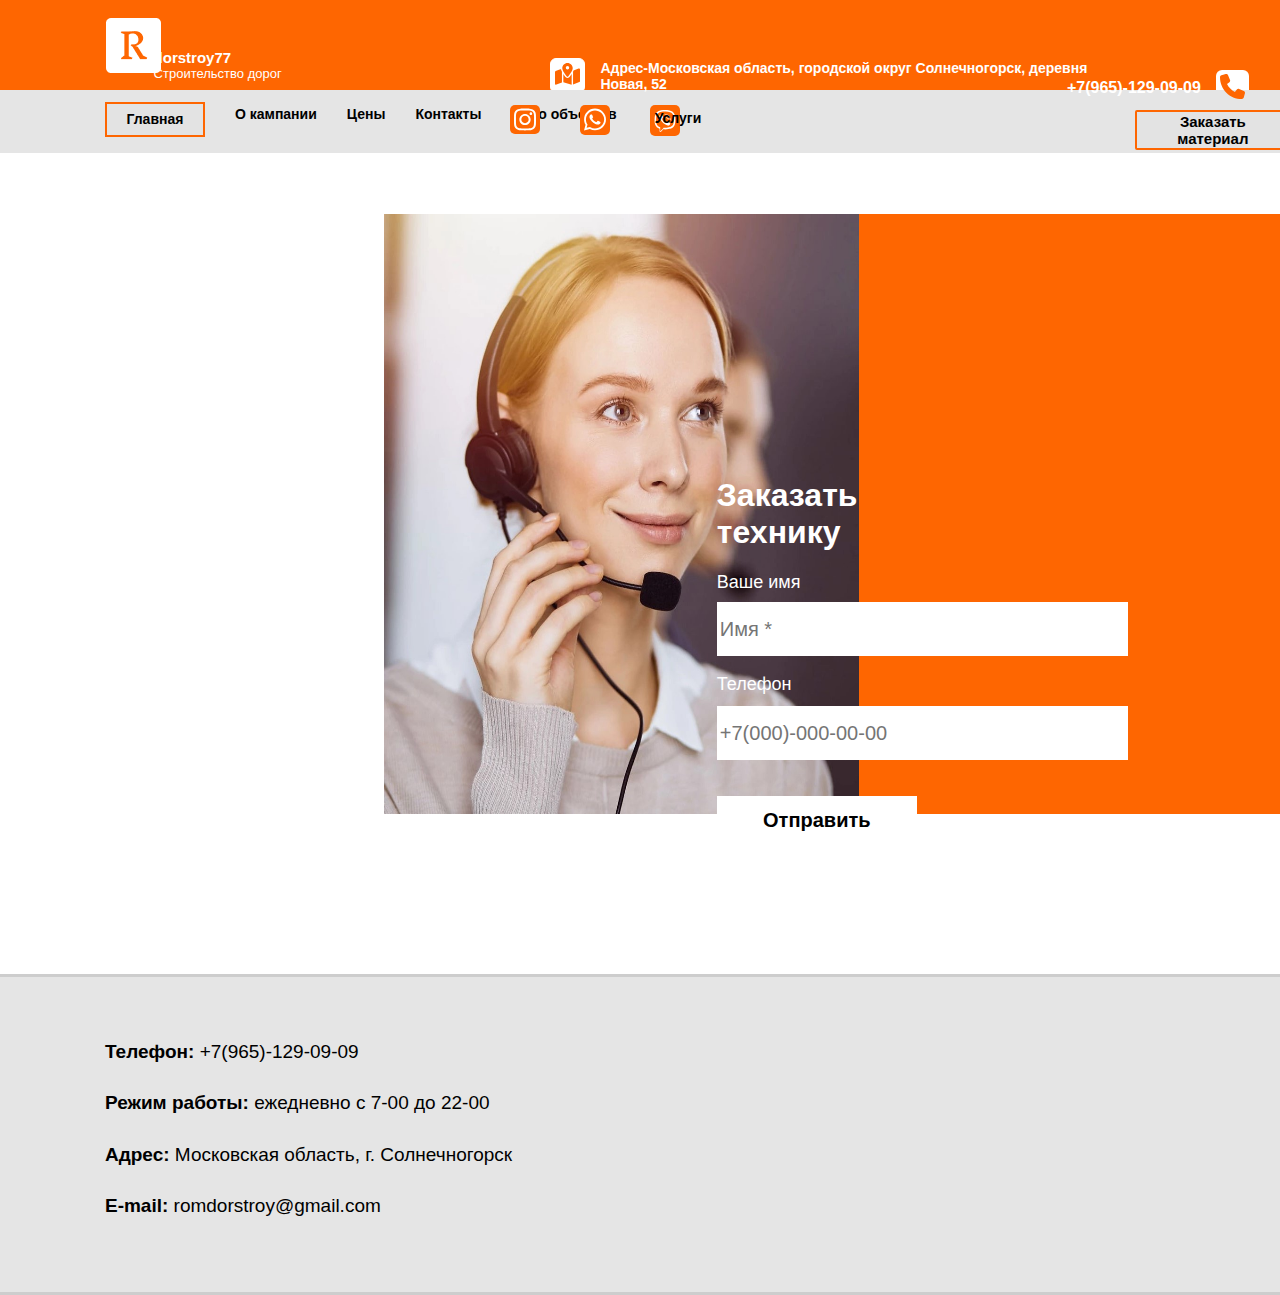
<file: zakazatseychac.html>
<!DOCTYPE html>
<html lang="en">

<head>
    <meta charset="UTF-8">
    <meta name="viewport" content="width=device-width, initial-scale=1.0">
    <title>dorstroy77</title>
    <link rel="stylesheet" href="zakazatseychac.css">
</head>

<body>
    <div class="div1">
        <div class="div2">
            <div class="karmir-blok">
                <div class="blok1">
                    <img class="logo" src="icon/Logo.png" alt="">
                    <p class="kampanyayanun">dorstroy77</p>
                    <p class="text">Строительство дорог</p>
                </div>
                <div class="blok2">
                    <img src="icon/map-location-icon.svg" alt="">
                    <p class="hasce">Адрес-Московская область, городской округ Солнечногорск, деревня Новая, 52</p>
                </div>
                <div class="blok3">
                    <img src="icon/phone-solid.svg" alt="">
                    <p class="hamar"><a class="silka2" href="tel:+7(965)-129-09-09">+7(965)-129-09-09</a></p>
                </div>
            </div>
            <div class="spitak-blok">
                <div class="menyuner">
                    <button class="knopka-menu">
                        <li class="menu"><a class="silka" href="index.html">Главная</a></li>
                    </button>
                    <li class="menu2"><a class="silka" href="Okamanii.html">О
                            кампании</a></li>
                    <li class="menu2"><a class="silka" href="Cena.html">Цены</a>
                    <li class="menu2"><a class="silka" href="kontakti.html">Контакты</a></li>
                    <li class="menu2"><a class="silka" href="foto.html">Фото объектов</a></li>
                    <div class="dropdown">
                        <button class="dropbtn">Услуги</button>
                        <div class="dropdown-content">
                            <a href="ukladkaasfalta.html">Укладка асфальта</a>
                            <a href="remontasfalta.html">Ремонт асфальта</a>
                            <a href="yamochniyasfalt.html">Ямочный асфальта</a>
                            <a href="ukladkaasfaltovoykroshki.html">Укладка асфальтовой крошки</a>
                            <a href="ustanovkabordyurov.html">Установка бордюров</a>
                            <a href="ukladkatratuarnoyplitki.html">Укладка тротуарной плитки</a>
                        </div>
                    </div>
                </div>
                <div class="blok4">
                    <div class="icon1">
                        <a href="https://"><img src="icon/instagram-icon.svg" alt=""></a>
                    </div>
                    <div class="icon2">
                        <a href="https://wa.me/79651290909"><img src="icon/whatsapp-icon.svg" alt=""></a>
                    </div>
                    <div class="icon3">
                        <a href="https://viber.click/093809065"><img src="icon/viber-icon.svg" alt=""></a>
                    </div>
                </div>
                <div class="blok5">
                    <button class="zakaz"> <a class="silka" href="zakazmaterial.html">Заказать материал</a></button>
                </div>
                <div class="sevblok">
                    <div class="seriblok2">
                        <img src="images/img.jpg" width="50%" height="600px" alt="">
                    </div>
                    <div class="zayavka2">
                        <form class="form">
                            <h1 class="form__title">Заказать технику</h1>
                            <p class="text11">Ваше имя</p>
                            <input class="imya" type="Имя" placeholder="Имя *">
                            <p class="text12">Телефон</p>
                            <input class="telefon" type="Имя" placeholder="+7(000)-000-00-00">
                            <div class="knopkazayavka2">
                                <button class="zayavka3">Отправить</button>
                            </div>
                    </div>
                </div>
                <div class="blok-nerqevi1">
                    <div class="kontakti1">
                        <p><a class="kontaktiblok1" href="tel:+7(965)-129-09-09"><strong>Телефон:
                                </strong>+7(965)-129-09-09</a></p>
                        <p class="jamer1"><strong>Режим работы: </strong>ежедневно с 7-00 до 22-00</p>
                        <p class="hasce2"><strong>Адрес: </strong>Московская область, г. Солнечногорск</p>
                        <p class="hasce2"><strong>E-mail: </strong>romdorstroy@gmail.com</p>
                    </div>
                    <div class="karta2">
                        <script type="text/javascript" charset="utf-8" async
                            src="https://api-maps.yandex.ru/services/constructor/1.0/js/?um=constructor%3Ae5bb4864c082af4844c67aa44692e362d3025f0a61fac177cd159ad061a3928e&amp;width=950&amp;height=220&amp;lang=ru_RU&amp;scroll=true"></script>
                    </div>
                </div>
            </div>
        </div>
</body>
</file>
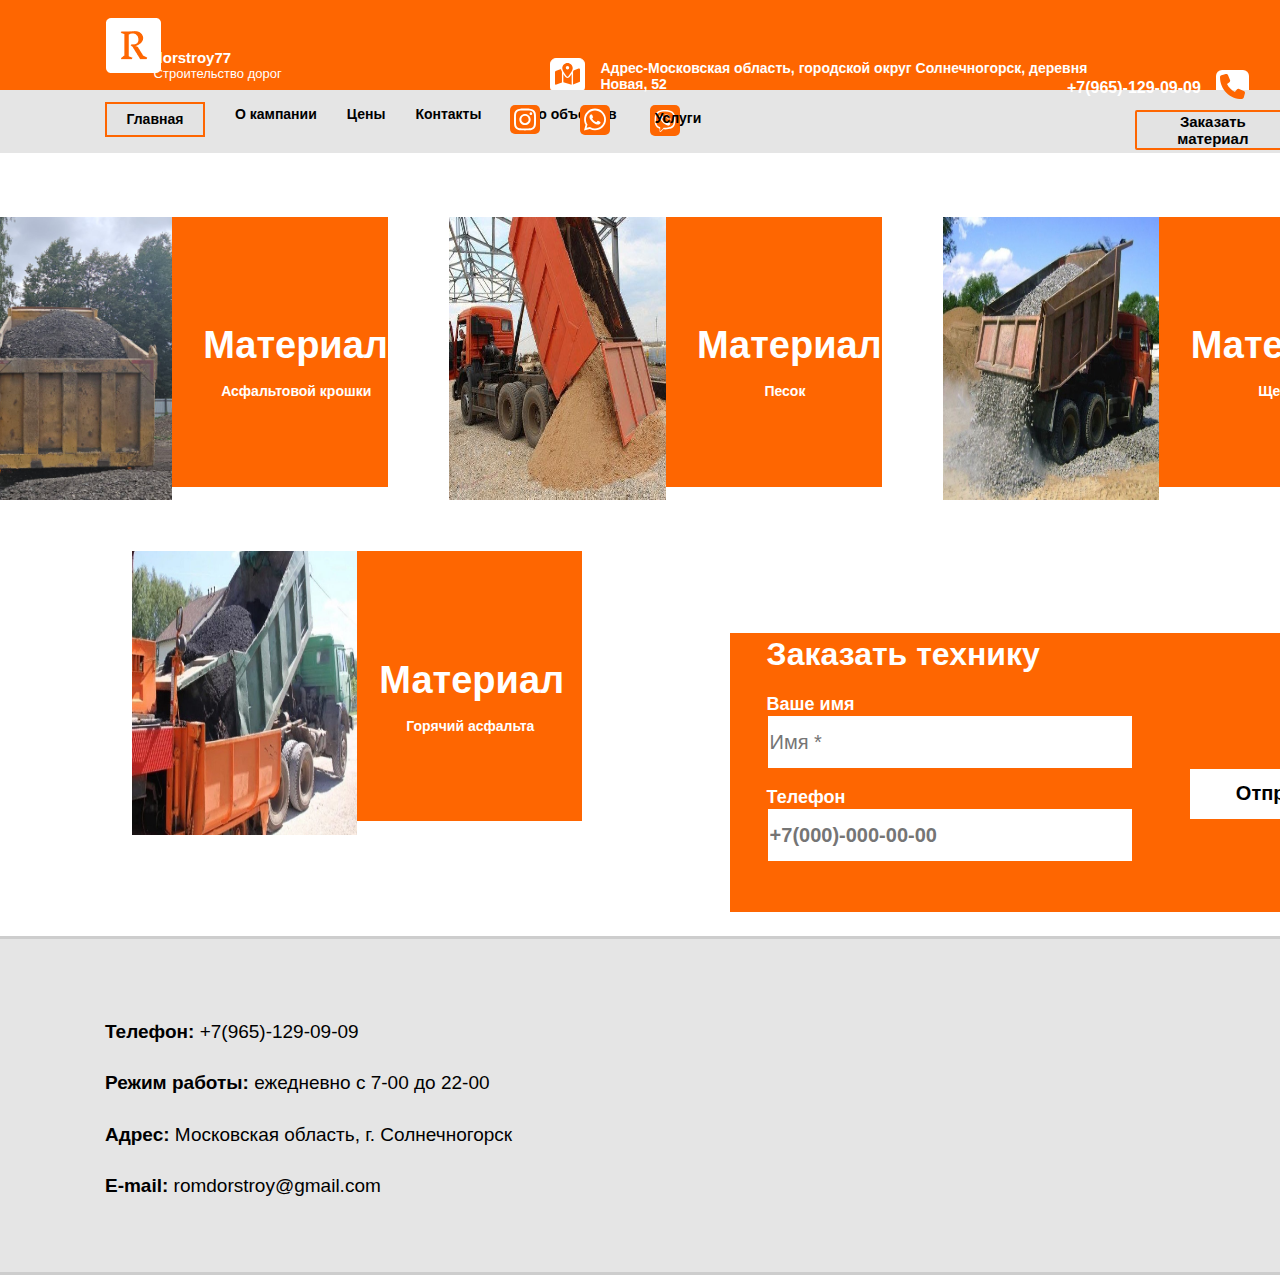
<file: zakazmaterial.html>
<!DOCTYPE html>
<html lang="en">

<head>
    <meta charset="UTF-8">
    <meta name="viewport" content="width=device-width, initial-scale=1.0">
    <title>dorstroy77</title>
    <link rel="stylesheet" href="zakazmaterial.css">
</head>

<body>
    <div class="div1">
        <div class="div2">
            <div class="karmir-blok">
                <div class="blok1">
                    <img class="logo" src="icon/Logo.png" alt="">
                    <p class="kampanyayanun">dorstroy77</p>
                    <p class="text">Строительство дорог</p>
                </div>
                <div class="blok2">
                    <img src="icon/map-location-icon.svg" alt="">
                    <p class="hasce">Адрес-Московская область, городской округ Солнечногорск, деревня Новая, 52</p>
                </div>
                <div class="blok3">
                    <img src="icon/phone-solid.svg" alt="">
                    <p class="hamar"><a class="silka2" href="tel:+7(965)-129-09-09">+7(965)-129-09-09</a></p>
                </div>
            </div>
            <div class="spitak-blok">
                <div class="menyuner">
                    <button class="knopka-menu">
                        <li class="menu"><a class="silka" href="index.html">Главная</a></li>
                    </button>
                    <li class="menu2"><a class="silka" href="Okamanii.html">О
                            кампании</a></li>
                    <li class="menu2"><a class="silka" href="Cena.html">Цены</a>
                    <li class="menu2"><a class="silka" href="kontakti.html">Контакты</a></li>
                    <li class="menu2"><a class="silka" href="foto.html">Фото объектов</a></li>
                    <div class="dropdown">
                        <button class="dropbtn">Услуги</button>
                        <div class="dropdown-content">
                            <a href="ukladkaasfalta.html">Укладка асфальта</a>
                            <a href="remontasfalta.html">Ремонт асфальта</a>
                            <a href="yamochniyasfalt.html">Ямочный асфальта</a>
                            <a href="ukladkaasfaltovoykroshki.html">Укладка асфальтовой крошки</a>
                            <a href="ustanovkabordyurov.html">Установка бордюров</a>
                            <a href="ukladkatratuarnoyplitki.html">Укладка тротуарной плитки</a>
                        </div>
                    </div>
                </div>
                <div class="blok4">
                    <div class="icon1">
                        <a href="https://"><img src="icon/instagram-icon.svg" alt=""></a>
                    </div>
                    <div class="icon2">
                        <a href="https://wa.me/79651290909"><img src="icon/whatsapp-icon.svg" alt=""></a>
                    </div>
                    <div class="icon3">
                        <a href="https://viber.click/093809065"><img src="icon/viber-icon.svg" alt=""></a>
                    </div>
                </div>
                <div class="blok5">
                    <button class="zakaz"> <a class="silka" href="zakazmaterial.html">Заказать материал</a></button>
                </div>
            </div>
            <div class="blok-spitak">
                <div class="poqrdiver">
                    <div class="poqr-div1">
                        <img src="images/img-29.jpg" width="50%" height="283px" alt="">
                        <h1 class="text1">Материал</h1>
                        <p class="h1itext">Асфальтовой крошки</p>
                    </div>
                    <div class="poqr-div2">
                        <img src="images/img-30.jpg" width="50%" height="283px" alt="">
                        <h1 class="text1">Материал</h1>
                        <p class="h1itext2">Песок</p>
                    </div>
                    <div class="poqr-div3">
                        <img src="images/img-31.jpg" width="50%" height="283px" alt="">
                        <h1 class="text1">Материал</h1>
                        <p class="h1itext3">Щебень</p>
                    </div>
                </div>
                <div class="poqrdiver1">
                    <div class="poqr-div3">
                        <img src="images/img-32.jpg" width="50%" height="284px" alt="">
                        <h1 class="text1">Материал</h1>
                        <p class="h1itext4">Горячий асфальта</p>
                    </div>
                </div>
                <div class="seriblok2">
                    <div class="zayavka2">
                        <form class="form">
                            <h1 class="form__title">Заказать технику</h1>
                            <p class="text11">Ваше имя</p>
                            <input class="imya" type="Имя" placeholder="Имя *">
                            <p class="text12">Телефон</p>
                            <input class="telefon" type="Имя" placeholder="+7(000)-000-00-00">
                            <div class="knopkazayavka2">
                                <button class="zayavka3"><a class="silka" href="">Отправить</a></button>
                            </div>
                    </div>
                </div>
            </div>
            <div class="blok-nerqevi">
                <div class="kontakti1">
                    <p><a class="kontaktiblok1" href="tel:+7(965)-129-09-09"><strong>Телефон:
                            </strong>+7(965)-129-09-09</a></p>
                    <p class="jamer1"><strong>Режим работы: </strong>ежедневно с 7-00 до 22-00</p>
                    <p class="hasce2"><strong>Адрес: </strong>Московская область, г. Солнечногорск</p>
                    <p class="hasce2"><strong>E-mail: </strong>romdorstroy@gmail.com</p>
                </div>
                <div class="karta2">
                    <script type="text/javascript" charset="utf-8" async
                        src="https://api-maps.yandex.ru/services/constructor/1.0/js/?um=constructor%3Ae5bb4864c082af4844c67aa44692e362d3025f0a61fac177cd159ad061a3928e&amp;width=950&amp;height=220&amp;lang=ru_RU&amp;scroll=true"></script>
                </div>
            </div>
        </div>
    </div>

</body>
</file>
<file: style.css>
body {
    margin: 0;
}

.karmir-blok {
    width: 100%;
    height: 10vh;
    background-color: #FE6601;
}

.dropbtn {
    background-color: #00000000;
    color: rgb(0, 0, 0);
    padding: 16px;
    margin-left: -10%;
    margin-top: -5%;
    font-family: 'Segoe UI', Tahoma, Geneva, Verdana, sans-serif;
    font-weight: bold;
    font-size: 15px;
    border: none;
}

.silka2 {
    text-decoration: none;
    color: white;
}

.logo {
    padding-left: 8.3%;
}

.kampanyayanun {
    color: white;
    font-size: 15px;
    font-family: 'Segoe UI', Tahoma, Geneva, Verdana, sans-serif;
    font-weight: bold;
    margin: -3.5% 12%;
}

.text {
    color: white;
    font-size: 13px;
    font-family: 'Segoe UI', Tahoma, Geneva, Verdana, sans-serif;
    margin: 3.5% 12%;
}

.blok2 {
    width: 25px;
    height: 25px;
    background-color: white;
    margin: -5.3% 43%;
    border: 1px solid white;
    border-radius: 6px;
    padding: 4px 4px;
}

.hasce {
    width: 500px;
    color: white;
    margin: -3.3vh 5vh;
    font-family: 'Segoe UI', Tahoma, Geneva, Verdana, sans-serif;
    font-weight: bolder;
    font-size: 14px;
}

.blok3 {
    width: 25px;
    height: 25px;
    padding: 4px 4px;
    background-color: white;
    margin: 3.5% 95%;
    border-radius: 6px;
}

.hamar {
    width: 150px;
    color: white;
    margin: -2.7vh -17vh;
    font-family: 'Segoe UI', Tahoma, Geneva, Verdana, sans-serif;
    font-weight: bold;
}

.spitak-blok {
    width: 100%;
    height: 7vh;
    background-color: #0000001a;
}

.menyuner {
    padding-top: 0.9%;
    margin-left: 8.2%;
    display: flex;
    gap: 30px;
    font-size: 14px;
    font-family: 'Segoe UI', Tahoma, Geneva, Verdana, sans-serif;
    font-weight: bold;
}

.knopka-menu {
    width: 100px;
    height: 35px;
    border: 2px solid #FE6601;
    background-color: #00000002;
    font-size: 15px;
}

.knopka-menu:hover {
    background-color: #FE6601;
}

.menu {
    font-family: 'Segoe UI', Tahoma, Geneva, Verdana, sans-serif;
    font-weight: bold;
    list-style: none;
    font-size: 14px;
}

.menu2 {
    padding-top: 0.4%;
    list-style: none;
    text-decoration: none;
}

.dropbtn {
    font-size: 14px;
    margin-top: -0.8vh;
}

.dropdown {
    position: relative;
    display: inline-block;
}

.dropdown-content {
    display: none;
    position: absolute;
    background-color: #ffffff;
    min-width: 168px;
    margin-left: -28%;
    box-shadow: 0px 8px 16px 0px #FE6601;
    z-index: 1;
    font-size: 13px;
}

.dropdown-content a {
    color: black;
    padding: 6px 7px;
    text-decoration: none;
    display: block;
}

.dropdown-content a:hover {
    background-color: #ddd;
}

.dropdown:hover .dropdown-content {
    display: block;
}

.dropdown:hover .dropbtn {
    background-color: #FE6601;
}

.silka {
    text-decoration: none;
    color: black;
}

.blok4 {
    display: flex;
    justify-content: center;
    gap: 40px;
    margin-top: -4.2vh;
    margin-left: -10vh;
}

.icon1 {
    width: 22px;
    height: 25px;
    background-color: #FE6601;
    border-radius: 5px;
    padding: 2px 4px;
}

.icon2 {
    width: 22px;
    height: 26px;
    background-color: #FE6601;
    border-radius: 5px;
    padding: 2px 4px;
}

.icon3 {
    width: 22px;
    height: 21px;
    background-color: #FE6601;
    border-radius: 5px;
    padding: 5px 4px;
}

.blok5 {
    margin-left: 88.7%;
    margin-top: -2%;
}

.zakaz {
    width: 155px;
    height: 40px;
    background-color: transparent;
    border: 2px solid #FE6601;
    border-radius: 2px;
    font-family: 'Segoe UI', Tahoma, Geneva, Verdana, sans-serif;
    font-weight: bold;
    color: black;
    font-size: 15px;
}

.zakaz:hover {
    background-color: #FE6601;
    border: 2px solid #FE6601;
}

.text1 {
    position: absolute;
    font-size: 41px;
    padding: 2.4% 8.3%;
    font-family: 'Times New Roman', Times, serif;
    font-weight: bold;
    color: #FE6601;
}

.text2 {
    position: absolute;
    font-size: 18px;
    padding: 7.5% 8.3%;
    font-family: 'Gill Sans', 'Gill Sans MT', Calibri, 'Trebuchet MS', sans-serif;
    color: #ffffff;
}

.div3 {
    display: flex;

}

.poqrdiv {
    position: absolute;
    width: 20px;
    height: 20px;
    background-color: #FE6601;
}

.poqrdiv2 {
    width: 20px;
    height: 20px;
    background-color: aqua;
    position: absolute;
    margin-left: 2%;
}

.poqrdiv3 {
    width: 20px;
    height: 20px;
    background-color: aqua;
    position: absolute;
    margin-left: 4%;
}

.blok6 {
    position: absolute;
    display: flex;
    justify-content: center;
    gap: 25vh;
    margin-top: 40vh;
    margin-left: 47vh;
}

.icon4 {
    width: 30px;
    height: 33px;
    background-color: #FE6601;
    border-radius: 5px;
    border: 2px solid #b64900b6;
    padding: 9px 9px;
}

.text4 {
    color: white;
    width: 200px;
    margin-left: -1.8vh;
    font-family: 'Segoe UI', Tahoma, Geneva, Verdana, sans-serif;
    font-weight: bold;
    font-size: 19px;
}

.text4-1 {
    color: white;
    width: 200px;
    margin-top: -1vh;
    margin-left: -7vh;
    font-family: 'Segoe UI', Tahoma, Geneva, Verdana, sans-serif;
    font-size: 12px;
    opacity: 60%;
}

.icon5 {
    width: 28px;
    height: 32px;
    background-color: #FE6601;
    border-radius: 5px;
    border: 2px solid #b64900b6;
    padding: 10px 10px;
}

.text5 {
    color: white;
    width: 250px;
    margin-left: -10vh;
    font-family: 'Segoe UI', Tahoma, Geneva, Verdana, sans-serif;
    font-weight: bold;
    font-size: 19px;
}

.text5-1 {
    color: white;
    width: 200px;
    margin-top: -1vh;
    margin-left: -8.3vh;
    font-family: 'Segoe UI', Tahoma, Geneva, Verdana, sans-serif;
    font-size: 12px;
    opacity: 60%;
}

.icon6 {
    width: 30px;
    height: 34px;
    background-color: #FE6601;
    border-radius: 5px;
    border: 2px solid #b64900b6;
    padding: 7px 8px;
}

.text6 {
    color: white;
    width: 250px;
    margin-left: -1.5vh;
    font-family: 'Segoe UI', Tahoma, Geneva, Verdana, sans-serif;
    font-weight: bold;
    font-size: 19px;
}

.text6-1 {
    color: white;
    width: 200px;
    margin-top: -1vh;
    margin-left: -6.5vh;
    font-family: 'Segoe UI', Tahoma, Geneva, Verdana, sans-serif;
    font-size: 12px;
    opacity: 60%;
}

.icon7 {
    width: 30px;
    height: 34px;
    background-color: #FE6601;
    border-radius: 5px;
    border: 2px solid #b64900b6;
    padding: 7px 8px;
}

.text7 {
    color: white;
    width: 250px;
    margin-left: -3.6vh;
    margin-top: 2.9vh;
    font-family: 'Segoe UI', Tahoma, Geneva, Verdana, sans-serif;
    font-weight: bold;
    font-size: 19px;
}

.text7-1 {
    color: white;
    width: 200px;
    margin-top: -1vh;
    margin-left: -6.5vh;
    font-family: 'Segoe UI', Tahoma, Geneva, Verdana, sans-serif;
    font-size: 12px;
    opacity: 60%;
}

.spitak-blok2 {
    width: 100%;
    height: 9.3vh;
    background-color: #0000002c;
    margin-top: -0.2%;
}

.knopka-zakaz {
    width: 10%;
    height: 5vh;
    border: 2px solid #FE6601;
    background-color: #FE6601;
    font-family: 'Segoe UI', Tahoma, Geneva, Verdana, sans-serif;
    font-weight: bold;
    font-size: 19px;
    border-radius: 2px;
    color: white;
    margin: 0.75% 42%;
}

.knopka-zakaz:hover {
    border-radius: 2px;
    background-color: transparent;
    border: 2px solid #FE6601;
}

.spitak-blok3 {
    width: 100%;
    height: 95vh;
    background-color: #00000049;
    margin-top: -3.7vh;
}

.text8 {
    font-family: 'Segoe UI', Tahoma, Geneva, Verdana, sans-serif;
    font-weight: bold;
    font-size: 35px;
    padding: 3% 33%;
    opacity: 60%;
}

.blokner {

    display: flex;
    justify-content: center;
    gap: 4%;
}

.poqr-div1 {
    border-radius: 8px;
    width: 320px;
    height: 250px;
    background-color: #FE6601;
}

.poqr-div1:hover {
    margin-top: -1%;
    margin-left: -1%;
    width: 340px;
    height: 260px;
}

.textblok-1 {
    color: black;
    font-family: 'Segoe UI', Tahoma, Geneva, Verdana, sans-serif;
    font-weight: bold;
    font-size: 19px;
    text-align: center;
    margin-top: 12.5px;
}

.poqr-div2 {
    border-radius: 10px;
    width: 320px;
    height: 250px;
    background-color: #FE6601;
}

.poqr-div2:hover {
    margin-top: -1%;
    width: 340px;
    height: 260px;
}

.textblok-2 {
    color: black;
    font-family: 'Segoe UI', Tahoma, Geneva, Verdana, sans-serif;
    font-weight: bold;
    font-size: 19px;
    text-align: center;
    margin-top: 12.5px;
}

.poqr-div3 {
    border-radius: 20px;
    width: 320px;
    height: 250px;
    background-color: #FE6601;
}

.poqr-div3:hover {
    margin-top: -1%;
    width: 340px;
    height: 260px;
}

.textblok-3 {
    color: black;
    font-family: 'Segoe UI', Tahoma, Geneva, Verdana, sans-serif;
    font-weight: bold;
    font-size: 19px;
    text-align: center;
    margin-top: 12.5px;
}

.poqr-div4 {
    border-radius: 8px;
    width: 320px;
    height: 250px;
    background-color: #FE6601;
}

.poqr-div4:hover {
    margin-top: -1%;
    margin-left: 1%;
    width: 340px;
    height: 260px;
}

.textblok-4 {
    color: black;
    font-family: 'Segoe UI', Tahoma, Geneva, Verdana, sans-serif;
    font-weight: bold;
    font-size: 19px;
    text-align: center;
    margin-top: 12.5px;
}

.blokner2 {
    display: flex;
    justify-content: center;
    gap: 4%;
    margin-top: 4%;
}

.poqr-div5 {
    border-radius: 15px;
    width: 320px;
    height: 250px;
    background-color: #FE6601;
}

.poqr-div5:hover {
    margin-top: -1%;
    margin-left: -1%;
    width: 340px;
    height: 260px;
}

.textblok-5 {
    color: black;
    font-family: 'Segoe UI', Tahoma, Geneva, Verdana, sans-serif;
    font-weight: bold;
    font-size: 19px;
    text-align: center;
    margin-top: 12.5px;
}

.poqr-div6 {
    border-radius: 18px;
    width: 320px;
    height: 250px;
    background-color: #FE6601;
}

.poqr-div6:hover {
    margin-top: -1%;
    width: 340px;
    height: 260px;
}

.textblok-6 {
    color: black;
    font-family: 'Segoe UI', Tahoma, Geneva, Verdana, sans-serif;
    font-weight: bold;
    font-size: 19px;
    text-align: center;
    margin-top: 12.5px;
}

.poqr-div7 {
    border-radius: 8px;
    width: 320px;
    height: 250px;
    background-color: #FE6601;
}

.poqr-div7:hover {
    margin-top: -1%;
    width: 340px;
    height: 260px;
}

.textblok-7 {
    color: black;
    font-family: 'Segoe UI', Tahoma, Geneva, Verdana, sans-serif;
    font-weight: bold;
    font-size: 19px;
    text-align: center;
    margin-top: 12.5px;
}

.poqr-div8 {
    border-radius: 10px;
    width: 320px;
    height: 250px;
    background-color: #FE6601;
}

.poqr-div8:hover {
    margin-top: 1%;
    margin-left: 1%;
    width: 340px;
    height: 260px;
}

.textblok-8 {
    color: black;
    font-family: 'Segoe UI', Tahoma, Geneva, Verdana, sans-serif;
    font-weight: bold;
    font-size: 19px;
    text-align: center;
    margin-top: 12.5px;
}

.blok-narnjaguyn {
    height: 40vh;
    padding: 8% 13%;
    background-color: #FE6601;
}

.blok-spitak {
    border-bottom: 3px solid #0000001a;
    border-top: 3px solid #0000001a;
    margin-top: -3%;
    margin-left: 8%;
    width: 130vh;
    height: 50vh;
    background-color: #ffffff;
}

.textnkarblok {
    color: black;
    margin-top: -32%;
    padding-left: 44%;
    font-family: 'Segoe UI', Tahoma, Geneva, Verdana, sans-serif;
    font-size: 50px;
}

.textnkarblok1 {
    padding-left: 44%;
    font-size: 24px;
    margin-top: 6%;
    color: #000000;
    font-weight: bold;
    font-family: 'Segoe UI', Tahoma, Geneva, Verdana, sans-serif;
}

.textnkarblok2 {
    padding-left: 44%;
    font-size: 24px;
    color: #000000;
    font-weight: bold;
    font-family: 'Segoe UI', Tahoma, Geneva, Verdana, sans-serif;
}

.zayavka {
    border: 2px solid #FE6601;
    width: 27vh;
    height: 5.5vh;
    font-size: 20px;
    background-color: #FE6601;
    margin-left: 44%;
    margin-top: 4%;
    font-family: 'Segoe UI', Tahoma, Geneva, Verdana, sans-serif;
    font-weight: bold;
}

.sillka {
    text-decoration: none;
    color: rgb(0, 0, 0);
}

.zayavka:hover {
    background-color: #ffffff
}

.blok-nerqevi1 {
    border-top: 3px solid #0000001a;
    border-bottom: 3px solid #0000001a;
    width: 100%;
    height: 35vh;
    margin-top: 0%;
    background-color: #0000001a;
}

.kontakti1 {
    padding-left: 8.2%;
    padding-top: 5vh;
    font-family: 'Segoe UI', Tahoma, Geneva, Verdana, sans-serif;
    font-size: 19px;
}

.kontaktiblok1 {
    text-decoration: none;
    color: black;
}

.jamer1 {
    margin-top: 2.5%;
}

.hasce2 {
    margin-top: 2.5%;
}

.karta2 {
    padding-left: 89vh;
    margin-top: -26vh;
}
</file>
<file: cena.css>
body {
    margin: 0;
}

.karmir-blok {
    width: 100%;
    height: 10vh;
    background-color: #FE6601;
}

.dropbtn {
    background-color: #00000000;
    color: rgb(0, 0, 0);
    padding: 16px;
    margin-top: -5%;
    margin-left: -10%;
    font-family: 'Segoe UI', Tahoma, Geneva, Verdana, sans-serif;
    font-weight: bold;
    font-size: 15px;
    border: none;
}

.silka2 {
    text-decoration: none;
    color: white;
}

.logo {
    padding-left: 8.3%;
}

.kampanyayanun {
    color: white;
    font-size: 15px;
    font-family: 'Segoe UI', Tahoma, Geneva, Verdana, sans-serif;
    font-weight: bold;
    margin: -3.5% 12%;
}

.text {
    color: white;
    font-size: 13px;
    font-family: 'Segoe UI', Tahoma, Geneva, Verdana, sans-serif;
    margin: 3.5% 12%;
}

.blok2 {
    width: 25px;
    height: 25px;
    background-color: white;
    margin: -5.3% 43%;
    border: 1px solid white;
    border-radius: 6px;
    padding: 4px 4px;
}

.hasce {
    width: 500px;
    color: white;
    margin: -3.3vh 5vh;
    font-family: 'Segoe UI', Tahoma, Geneva, Verdana, sans-serif;
    font-weight: bolder;
    font-size: 14px;
}

.blok3 {
    width: 25px;
    height: 25px;
    padding: 4px 4px;
    background-color: white;
    margin: 3.5% 95%;
    border-radius: 6px;
}

.hamar {
    width: 150px;
    color: white;
    margin: -2.7vh -17vh;
    font-family: 'Segoe UI', Tahoma, Geneva, Verdana, sans-serif;
    font-weight: bold;
}

.spitak-blok {
    width: 100%;
    height: 7vh;
    background-color: #0000001a;
}

.menyuner {
    padding-top: 0.9%;
    margin-left: 8.2%;
    display: flex;
    gap: 30px;
    font-size: 14px;
    font-family: 'Segoe UI', Tahoma, Geneva, Verdana, sans-serif;
    font-weight: bold;
}

.knopka-menu {
    width: 100px;
    height: 35px;
    border: 2px solid #FE6601;
    background-color: #00000002;
    font-size: 15px;
}

.knopka-menu:hover {
    background-color: #FE6601;
}

.menu {
    font-family: 'Segoe UI', Tahoma, Geneva, Verdana, sans-serif;
    font-weight: bold;
    list-style: none;
    font-size: 14px;
}

.menu2 {
    padding-top: 0.4%;
    list-style: none;
    text-decoration: none;
}

.dropbtn {
    font-size: 14px;
    margin-top: -0.8vh;
}

.dropdown {
    position: relative;
    display: inline-block;
}

.dropdown-content {
    display: none;
    position: absolute;
    background-color: #ffffff;
    min-width: 168px;
    margin-left: -28%;
    box-shadow: 0px 8px 16px 0px #FE6601;
    z-index: 1;
    font-size: 13px;
}

.dropdown-content a {
    color: black;
    padding: 6px 7px;
    text-decoration: none;
    display: block;
}

.dropdown-content a:hover {
    background-color: #ddd;
}

.dropdown:hover .dropdown-content {
    display: block;
}

.dropdown:hover .dropbtn {
    background-color: #FE6601;
}

.silka {
    text-decoration: none;
    color: black;
}

.blok4 {
    display: flex;
    justify-content: center;
    gap: 40px;
    margin-top: -4.2vh;
    margin-left: -10vh;
}

.icon1 {
    width: 22px;
    height: 25px;
    background-color: #FE6601;
    border-radius: 5px;
    padding: 2px 4px;
}

.icon2 {
    width: 22px;
    height: 26px;
    background-color: #FE6601;
    border-radius: 5px;
    padding: 2px 4px;
}

.icon3 {
    width: 22px;
    height: 21px;
    background-color: #FE6601;
    border-radius: 5px;
    padding: 5px 4px;
}

.blok5 {
    margin-left: 88.7%;
    margin-top: -2%;
}

.zakaz {
    width: 155px;
    height: 40px;
    background-color: #00000002;
    border: 2px solid #FE6601;
    border-radius: 2px;
    font-family: 'Segoe UI', Tahoma, Geneva, Verdana, sans-serif;
    font-weight: bold;
    color: black;
    font-size: 15px;
}

.zakaz:hover {
    background-color: #FE6601;
    border: 2px solid #FE6601;
}

.zagalovka {
    font-family: 'Segoe UI', Tahoma, Geneva, Verdana, sans-serif;
    font-weight: bold;
    padding: 3% 8.2%;
    font-size: 45px;
    color: #FE6601;
    margin-left: 10px;
}

.styled-table {
    width: 88.6%;
    margin: 55px 8.2%;
    border-collapse: collapse;
    font-family: Arial, sans-serif;
}

.styled-table thead tr {
    background-color: #FE6601;
    color: white;
    text-align: left;
}

.styled-table th,
.styled-table td {
    padding: 15px 15px;
}

.styled-table tbody tr:hover {
    background-color: #f1f1f1;
}


.styled-table tbody tr:nth-child(even) {
    background-color: #f9f9f9;
}

.styled-table td:first-child {
    font-weight: bold;
}

.blok-nerqevi1 {
    border-top: 3px solid #0000001a;
    border-bottom: 3px solid #0000001a;
    width: 100%;
    height: 35vh;
    margin-top: 5%;
    background-color: #0000001a;
}

.kontakti1 {
    padding-left: 8.2%;
    padding-top: 5vh;
    font-family: 'Segoe UI', Tahoma, Geneva, Verdana, sans-serif;
    font-size: 19px;
}

.kontaktiblok1 {
    text-decoration: none;
    color: black;
}

.jamer1 {
    margin-top: 2.5%;
}

.hasce2 {
    margin-top: 2.5%;
}

.karta2 {
    padding-left: 89vh;
    margin-top: -26vh;
}
</file>
<file: foto.css>
body {
    margin: 0;
}

.karmir-blok {
    width: 100%;
    height: 10vh;
    background-color: #FE6601;
}

.dropbtn {
    background-color: #00000000;
    color: rgb(0, 0, 0);
    padding: 16px;
    margin-top: -5%;
    margin-left: -10%;
    font-family: 'Segoe UI', Tahoma, Geneva, Verdana, sans-serif;
    font-weight: bold;
    font-size: 15px;
    border: none;
}

.logo {
    padding-left: 8.3%;
}

.silka2 {
    text-decoration: none;
    color: white;
}

.kampanyayanun {
    color: white;
    font-size: 15px;
    font-family: 'Segoe UI', Tahoma, Geneva, Verdana, sans-serif;
    font-weight: bold;
    margin: -3.5% 12%;
}

.text {
    color: white;
    font-size: 13px;
    font-family: 'Segoe UI', Tahoma, Geneva, Verdana, sans-serif;
    margin: 3.5% 12%;
}

.blok2 {
    width: 25px;
    height: 25px;
    background-color: white;
    margin: -5.3% 43%;
    border: 1px solid white;
    border-radius: 6px;
    padding: 4px 4px;
}

.hasce {
    width: 500px;
    color: white;
    margin: -3.3vh 5vh;
    font-family: 'Segoe UI', Tahoma, Geneva, Verdana, sans-serif;
    font-weight: bolder;
    font-size: 14px;
}

.blok3 {
    width: 25px;
    height: 25px;
    padding: 4px 4px;
    background-color: white;
    margin: 3.5% 95%;
    border-radius: 6px;
}

.hamar {
    width: 150px;
    color: white;
    margin: -2.7vh -17vh;
    font-family: 'Segoe UI', Tahoma, Geneva, Verdana, sans-serif;
    font-weight: bold;
}

.spitak-blok {
    width: 100%;
    height: 7vh;
    background-color: #0000001a;
}

.menyuner {
    padding-top: 0.9%;
    margin-left: 8.2%;
    display: flex;
    gap: 30px;
    font-size: 14px;
    font-family: 'Segoe UI', Tahoma, Geneva, Verdana, sans-serif;
    font-weight: bold;
}

.knopka-menu {
    width: 100px;
    height: 35px;
    border: 2px solid #FE6601;
    background-color: #00000002;
    font-size: 15px;
}

.knopka-menu:hover {
    background-color: #FE6601;
}

.menu {
    font-family: 'Segoe UI', Tahoma, Geneva, Verdana, sans-serif;
    font-weight: bold;
    list-style: none;
    font-size: 14px;
}

.menu2 {
    padding-top: 0.4%;
    list-style: none;
    text-decoration: none;
}

.dropbtn {
    font-size: 14px;
    margin-top: -0.8vh;
}

.dropdown {
    position: relative;
    display: inline-block;
}

.dropdown-content {
    display: none;
    position: absolute;
    background-color: #ffffff;
    min-width: 168px;
    margin-left: -28%;
    box-shadow: 0px 8px 16px 0px #FE6601;
    z-index: 1;
    font-size: 13px;
}

.dropdown-content a {
    color: black;
    padding: 6px 7px;
    text-decoration: none;
    display: block;
}

.dropdown-content a:hover {
    background-color: #ddd;
}

.dropdown:hover .dropdown-content {
    display: block;
}

.dropdown:hover .dropbtn {
    background-color: #FE6601;
}

.silka {
    text-decoration: none;
    color: black;
}

.blok4 {
    display: flex;
    justify-content: center;
    gap: 40px;
    margin-top: -4.2vh;
    margin-left: -10vh;
}

.icon1 {
    width: 22px;
    height: 25px;
    background-color: #FE6601;
    border-radius: 5px;
    padding: 2px 4px;
}

.icon2 {
    width: 22px;
    height: 26px;
    background-color: #FE6601;
    border-radius: 5px;
    padding: 2px 4px;
}

.icon3 {
    width: 22px;
    height: 21px;
    background-color: #FE6601;
    border-radius: 5px;
    padding: 5px 4px;
}

.blok5 {
    margin-left: 88.7%;
    margin-top: -2%;
}

.zakaz {
    width: 155px;
    height: 40px;
    background-color: #00000002;
    border: 2px solid #FE6601;
    border-radius: 2px;
    font-family: 'Segoe UI', Tahoma, Geneva, Verdana, sans-serif;
    font-weight: bold;
    color: black;
    font-size: 15px;
}

.zakaz:hover {
    background-color: #FE6601;
    border: 2px solid #FE6601;
}

.poqrdiver {
    display: flex;
    gap: 1%;
    justify-content: center;
    margin-top: 5%;
    margin-left: 3%;
}

.poqrdiver1 {
    display: flex;
    gap: 1%;
    justify-content: center;
    margin-top: 4%;
    margin-left: 3%;
}

.poqrdiver2 {
    display: flex;
    gap: 1%;
    justify-content: center;
    margin-top: 4%;
    margin-left: 3%;
}

.poqr-div9 {
    border-radius: 7px;
    border: 5px solid #FE6601;
    width: 25vh;
    height: 25vh;
    background-color: #FE6601;
}

.poqr-div9:hover {
    margin-top: -1%;
    border-radius: 7px;
    border: 5px solid #FE6601;
    width: 27vh;
    height: 27vh;
    background-color: #FE6601;
}

.poqr-div10 {
    border-radius: 7px;
    border: 5px solid #FE6601;
    width: 25vh;
    height: 25vh;
    background-color: #FE6601;
}

.poqr-div10:hover {
    margin-top: -1%;
    border-radius: 7px;
    border: 5px solid #FE6601;
    width: 27vh;
    height: 27vh;
    background-color: #FE6601;
}

.poqr-div11 {
    border-radius: 7px;
    border: 5px solid #FE6601;
    width: 25vh;
    height: 25vh;
    background-color: #FE6601;
}

.poqr-div11:hover {
    margin-top: -1%;
    border-radius: 7px;
    border: 5px solid #FE6601;
    width: 27vh;
    height: 27vh;
    background-color: #FE6601;
}

.poqr-div12 {
    border-radius: 7px;
    border: 5px solid #FE6601;
    width: 25vh;
    height: 25vh;
    background-color: #FE6601;
}

.poqr-div12:hover {
    margin-top: -1%;
    border-radius: 7px;
    border: 5px solid #FE6601;
    width: 27vh;
    height: 27vh;
    background-color: #FE6601;
}

.poqr-div13 {
    border-radius: 7px;
    width: 25vh;
    height: 25vh;
    background-color: #FE6601;
    border: 5px solid #FE6601;
}

.poqr-div13:hover {
    margin-top: -1%;
    border-radius: 7px;
    border: 5px solid #FE6601;
    width: 27vh;
    height: 27vh;
    background-color: #FE6601;
}

.poqr-div14 {
    border-radius: 7px;
    width: 25vh;
    height: 25vh;
    background-color: #FE6601;
    border: 5px solid #FE6601;
}

.poqr-div14:hover {
    margin-top: -1%;
    border-radius: 7px;
    border: 5px solid #FE6601;
    width: 27vh;
    height: 27vh;
    background-color: #FE6601;
}

.blok-nerqevi1 {
    border-top: 3px solid #0000001a;
    border-bottom: 3px solid #0000001a;
    width: 100%;
    height: 35vh;
    margin-top: 5%;
    background-color: #0000001a;
}

.kontakti1 {
    padding-left: 8.2%;
    padding-top: 5vh;
    font-family: 'Segoe UI', Tahoma, Geneva, Verdana, sans-serif;
    font-size: 19px;
}

.kontaktiblok1 {
    text-decoration: none;
    color: black;
}

.jamer1 {
    margin-top: 2.5%;
}

.hasce2 {
    margin-top: 2.5%;
}

.karta2 {
    padding-left: 89vh;
    margin-top: -26vh;
}
</file>
<file: kontakti.css>
body {
    margin: 0;
}

.karmir-blok {
    width: 100%;
    height: 10vh;
    background-color: #FE6601;
}

.dropbtn {
    background-color: #00000000;
    color: rgb(0, 0, 0);
    padding: 16px;
    margin-top: -5%;
    margin-left: -10%;
    font-family: 'Segoe UI', Tahoma, Geneva, Verdana, sans-serif;
    font-weight: bold;
    font-size: 15px;
    border: none;
}

.logo {
    padding-left: 8.3%;
}

.silka2 {
    text-decoration: none;
    color: white;
}

.kampanyayanun {
    color: white;
    font-size: 15px;
    font-family: 'Segoe UI', Tahoma, Geneva, Verdana, sans-serif;
    font-weight: bold;
    margin: -3.5% 12%;
}

.text {
    color: white;
    font-size: 13px;
    font-family: 'Segoe UI', Tahoma, Geneva, Verdana, sans-serif;
    margin: 3.5% 12%;
}

.blok2 {
    width: 25px;
    height: 25px;
    background-color: white;
    margin: -5.3% 43%;
    border: 1px solid white;
    border-radius: 6px;
    padding: 4px 4px;
}

.hasce {
    width: 500px;
    color: white;
    margin: -3.3vh 5vh;
    font-family: 'Segoe UI', Tahoma, Geneva, Verdana, sans-serif;
    font-weight: bolder;
    font-size: 14px;
}

.blok3 {
    width: 25px;
    height: 25px;
    padding: 4px 4px;
    background-color: white;
    margin: 3.5% 95%;
    border-radius: 6px;
}

.hamar {
    width: 150px;
    color: white;
    margin: -2.7vh -17vh;
    font-family: 'Segoe UI', Tahoma, Geneva, Verdana, sans-serif;
    font-weight: bold;
}

.spitak-blok {
    width: 100%;
    height: 7vh;
    background-color: #0000001a;
}

.menyuner {
    padding-top: 0.9%;
    margin-left: 8.2%;
    display: flex;
    gap: 30px;
    font-size: 14px;
    font-family: 'Segoe UI', Tahoma, Geneva, Verdana, sans-serif;
    font-weight: bold;
}

.knopka-menu {
    width: 100px;
    height: 35px;
    border: 2px solid #FE6601;
    background-color: #00000002;
    font-size: 15px;
}

.knopka-menu:hover {
    background-color: #FE6601;
}

.menu {
    font-family: 'Segoe UI', Tahoma, Geneva, Verdana, sans-serif;
    font-weight: bold;
    list-style: none;
    font-size: 14px;
}

.menu2 {
    padding-top: 0.4%;
    list-style: none;
    text-decoration: none;
}



.silka {
    text-decoration: none;
    color: black;
}

.blok4 {
    display: flex;
    justify-content: center;
    gap: 40px;
    margin-top: -4.2vh;
    margin-left: -10vh;
}

.icon1 {
    width: 22px;
    height: 25px;
    background-color: #FE6601;
    border-radius: 5px;
    padding: 2px 4px;
}

.icon2 {
    width: 22px;
    height: 26px;
    background-color: #FE6601;
    border-radius: 5px;
    padding: 2px 4px;
}

.icon3 {
    width: 22px;
    height: 21px;
    background-color: #FE6601;
    border-radius: 5px;
    padding: 5px 4px;
}

.blok5 {
    margin-left: 88.7%;
    margin-top: -2%;
}

.zakaz {
    width: 155px;
    height: 40px;
    background-color: #00000002;
    border: 2px solid #FE6601;
    border-radius: 2px;
    font-family: 'Segoe UI', Tahoma, Geneva, Verdana, sans-serif;
    font-weight: bold;
    color: black;
    font-size: 15px;
}

.zakaz:hover {
    background-color: #FE6601;
    border: 2px solid #FE6601;
}

.kontakti {
    padding: 5% 8.2%;
    font-family: 'Segoe UI', Tahoma, Geneva, Verdana, sans-serif;
    font-size: 19px;
}

.blokner {
    padding-top: 3%;
}

.kontaktiblok {
    text-decoration: none;
    color: black;
}

.jamer {
    margin-top: 2.5%;
}

.hasce1 {
    margin-top: 2.5%;
}

.whatcaap {
    padding-right: 12%;
    padding-top: 0.5%;
    background-color: #25D366;
    border: 1px solid #25D366;
    border-radius: 5px;
    width: 12%;
    height: 6vh;
}

.whatcaaptext {
    padding-left: 5.5vh;
    margin-top: -5vh;
    color: white;
    font-size: 28px;
    text-decoration: none;
}

.silka1 {
    text-decoration: none;
    color: white;
}

.blok-viber {
    padding-top: 1%;
}

.viber {
    padding-right: 12%;
    padding-top: 0.5%;
    background-color: #8f3ec5;
    border: 1px solid #8f3ec5;
    border-radius: 5px;
    width: 12%;
    height: 6vh;
}

.vibertext {
    padding-left: 8.2vh;
    margin-top: -5vh;
    color: white;
    font-size: 28px;
    text-decoration: none;
}

.karta {
    padding-left: 95.5vh;
    margin-top: -60vh;
}

.spitak-blok4 {
    width: 100%;
    height: 85vh;
    background-color: #ffffff1a;
}

.dropbtn {
    background-color: #00000000;
    color: rgb(0, 0, 0);
    padding: 16px;
    margin-top: -5%;
    margin-left: -10%;
    font-family: 'Segoe UI', Tahoma, Geneva, Verdana, sans-serif;
    font-weight: bold;
    font-size: 15px;
    border: none;
}

.dropbtn {
    font-size: 14px;
    margin-top: -0.8vh;
}

.dropdown {
    position: relative;
    display: inline-block;
}

.dropdown-content {
    display: none;
    position: absolute;
    background-color: #ffffff;
    min-width: 168px;
    margin-left: -28%;
    box-shadow: 0px 8px 16px 0px #FE6601;
    z-index: 1;
    font-size: 13px;
}

.dropdown-content a {
    color: black;
    padding: 6px 7px;
    text-decoration: none;
    display: block;
}

.dropdown-content a:hover {
    background-color: #ddd;
}

.dropdown:hover .dropdown-content {
    display: block;
}

.dropdown:hover .dropbtn {
    background-color: #FE6601;
}
</file>
<file: style2.css>
body {
    margin: 0;
}

.karmir-blok {
    width: 100%;
    height: 10vh;
    background-color: #FE6601;
}

.dropbtn {
    background-color: #00000000;
    color: rgb(0, 0, 0);
    padding: 16px;
    margin-top: -5%;
    margin-left: -10%;
    font-family: 'Segoe UI', Tahoma, Geneva, Verdana, sans-serif;
    font-weight: bold;
    font-size: 15px;
    border: none;
}

.logo {
    padding-left: 8.3%;
}

.silka2 {
    text-decoration: none;
    color: white;
}

.kampanyayanun {
    color: white;
    font-size: 15px;
    font-family: 'Segoe UI', Tahoma, Geneva, Verdana, sans-serif;
    font-weight: bold;
    margin: -3.5% 12%;
}

.text {
    color: white;
    font-size: 13px;
    font-family: 'Segoe UI', Tahoma, Geneva, Verdana, sans-serif;
    margin: 3.5% 12%;
}

.blok2 {
    width: 25px;
    height: 25px;
    background-color: white;
    margin: -5.3% 43%;
    border: 1px solid white;
    border-radius: 6px;
    padding: 4px 4px;
}

.hasce {
    width: 500px;
    color: white;
    margin: -3.3vh 5vh;
    font-family: 'Segoe UI', Tahoma, Geneva, Verdana, sans-serif;
    font-weight: bolder;
    font-size: 14px;
}

.blok3 {
    width: 25px;
    height: 25px;
    padding: 4px 4px;
    background-color: white;
    margin: 3.5% 95%;
    border-radius: 6px;
}

.hamar {
    width: 150px;
    color: white;
    margin: -2.7vh -17vh;
    font-family: 'Segoe UI', Tahoma, Geneva, Verdana, sans-serif;
    font-weight: bold;
}

.spitak-blok {
    width: 100%;
    height: 7vh;
    background-color: #0000001a;
}

.menyuner {
    padding-top: 0.9%;
    margin-left: 8.2%;
    display: flex;
    gap: 30px;
    font-size: 14px;
    font-family: 'Segoe UI', Tahoma, Geneva, Verdana, sans-serif;
    font-weight: bold;
}

.knopka-menu {
    width: 100px;
    height: 35px;
    border: 2px solid #FE6601;
    background-color: #00000002;
    font-size: 15px;
}

.knopka-menu:hover {
    background-color: #FE6601;
}

.menu {
    font-family: 'Segoe UI', Tahoma, Geneva, Verdana, sans-serif;
    font-weight: bold;
    list-style: none;
    font-size: 14px;
}

.menu2 {
    padding-top: 0.4%;
    list-style: none;
    text-decoration: none;
}

.dropbtn {
    font-size: 14px;
    margin-top: -0.8vh;
}

.dropdown {
    position: relative;
    display: inline-block;
}

.dropdown-content {
    display: none;
    position: absolute;
    background-color: #ffffff;
    min-width: 168px;
    margin-left: -28%;
    box-shadow: 0px 8px 16px 0px #FE6601;
    z-index: 1;
    font-size: 13px;
}

.dropdown-content a {
    color: black;
    padding: 6px 7px;
    text-decoration: none;
    display: block;
}

.dropdown-content a:hover {
    background-color: #ddd;
}

.dropdown:hover .dropdown-content {
    display: block;
}

.dropdown:hover .dropbtn {
    background-color: #FE6601;
}

.silka {
    text-decoration: none;
    color: black;
}

.blok4 {
    display: flex;
    justify-content: center;
    gap: 40px;
    margin-top: -4.2vh;
    margin-left: -10vh;
}

.icon1 {
    width: 22px;
    height: 25px;
    background-color: #FE6601;
    border-radius: 5px;
    padding: 2px 4px;
}

.icon2 {
    width: 22px;
    height: 26px;
    background-color: #FE6601;
    border-radius: 5px;
    padding: 2px 4px;
}

.icon3 {
    width: 22px;
    height: 21px;
    background-color: #FE6601;
    border-radius: 5px;
    padding: 5px 4px;
}

.blok5 {
    margin-left: 88.7%;
    margin-top: -2%;
}

.zakaz {
    width: 155px;
    height: 40px;
    background-color: #00000002;
    border: 2px solid #FE6601;
    border-radius: 2px;
    font-family: 'Segoe UI', Tahoma, Geneva, Verdana, sans-serif;
    font-weight: bold;
    color: black;
    font-size: 15px;
}

.zakaz:hover {
    background-color: #FE6601;
    border: 2px solid #FE6601;
}

.spitak-blok3 {
    width: 100%;
    height: 165vh;
    background-color: #ffffff49;
    margin-top: -1.7vh;
}

.textblok2-1 {
    opacity: 70%;
    padding: 4% 7%;
    margin-left: 2em;
    font-family: 'Segoe UI', Tahoma, Geneva, Verdana, sans-serif;
    font-weight: bold
}

.textblok2-2 {
    opacity: 70%;
    padding-left: 7%;
    margin-left: 2em;
    margin-top: -2.5%;
    font-family: 'Trebuchet MS', 'Lucida Sans Unicode', 'Lucida Grande', 'Lucida Sans', Arial, sans-serif;
}

.textblok2-3 {
    opacity: 70%;
    padding-left: 7%;
    margin-left: 2em;
    font-family: 'Trebuchet MS', 'Lucida Sans Unicode', 'Lucida Grande', 'Lucida Sans', Arial, sans-serif;
}

.textblok2-4 {
    opacity: 70%;
    padding: 1% 7%;
    margin-left: 2em;
    font-weight: bold;
    font-family: 'Trebuchet MS', 'Lucida Sans Unicode', 'Lucida Grande', 'Lucida Sans', Arial, sans-serif;
}

.textblok2-5 {
    opacity: 70%;
    padding-left: 7%;
    margin-left: 2em;
    font-weight: bold;
    font-family: 'Trebuchet MS', 'Lucida Sans Unicode', 'Lucida Grande', 'Lucida Sans', Arial, sans-serif;
}

.textblok2-6 {
    opacity: 70%;
    padding-left: 5.5%;
    margin-left: 5em;
    font-family: 'Trebuchet MS', 'Lucida Sans Unicode', 'Lucida Grande', 'Lucida Sans', Arial, sans-serif;
}

.textblok2-7 {
    opacity: 70%;
    padding-left: 7%;
    margin-left: 2em;
    font-weight: bold;
    font-family: 'Trebuchet MS', 'Lucida Sans Unicode', 'Lucida Grande', 'Lucida Sans', Arial, sans-serif;
}

.textblok2-8 {
    opacity: 70%;
    padding-left: 7%;
    margin-left: 2em;
    font-weight: bold;
    font-family: 'Trebuchet MS', 'Lucida Sans Unicode', 'Lucida Grande', 'Lucida Sans', Arial, sans-serif;
}

.textblok2-9 {
    opacity: 70%;
    padding-left: 8%;
    margin-left: 2em;
    font-family: 'Trebuchet MS', 'Lucida Sans Unicode', 'Lucida Grande', 'Lucida Sans', Arial, sans-serif;
}

.textblok2-10 {
    opacity: 70%;
    padding-left: 7%;
    margin-left: 2em;
    font-weight: bold;
    font-family: 'Trebuchet MS', 'Lucida Sans Unicode', 'Lucida Grande', 'Lucida Sans', Arial, sans-serif;
}

.textblok2-11 {
    opacity: 70%;
    padding-left: 8%;
    margin-left: 2em;
    font-family: 'Trebuchet MS', 'Lucida Sans Unicode', 'Lucida Grande', 'Lucida Sans', Arial, sans-serif;
}

.textblok2-12 {
    opacity: 70%;
    padding-left: 7%;
    margin-left: 2em;
    font-weight: bold;
    font-family: 'Trebuchet MS', 'Lucida Sans Unicode', 'Lucida Grande', 'Lucida Sans', Arial, sans-serif;
}

.textblok2-13 {
    opacity: 70%;
    padding-left: 8%;
    margin-left: 2em;
    font-family: 'Trebuchet MS', 'Lucida Sans Unicode', 'Lucida Grande', 'Lucida Sans', Arial, sans-serif;
}

.textblok2-14 {
    opacity: 70%;
    padding-left: 7%;
    margin-left: 2em;
    font-weight: bold;
    font-family: 'Trebuchet MS', 'Lucida Sans Unicode', 'Lucida Grande', 'Lucida Sans', Arial, sans-serif;
}

.textblok2-15 {
    opacity: 70%;
    padding-left: 8%;
    margin-left: 2em;
    font-family: 'Trebuchet MS', 'Lucida Sans Unicode', 'Lucida Grande', 'Lucida Sans', Arial, sans-serif;
}

.textblok2-16 {
    opacity: 70%;
    padding-left: 7%;
    margin-left: 2em;
    font-family: 'Trebuchet MS', 'Lucida Sans Unicode', 'Lucida Grande', 'Lucida Sans', Arial, sans-serif;
}

.textblok2-17 {
    opacity: 70%;
    padding-left: 7%;
    margin-left: 2em;
    font-family: 'Trebuchet MS', 'Lucida Sans Unicode', 'Lucida Grande', 'Lucida Sans', Arial, sans-serif;
}

.blok-nerqevi1 {
    border-top: 3px solid #0000001a;
    border-bottom: 3px solid #0000001a;
    width: 100%;
    height: 35vh;
    margin-top: 5%;
    background-color: #0000001a;
}

.kontakti1 {
    padding-left: 8.2%;
    padding-top: 5vh;
    font-family: 'Segoe UI', Tahoma, Geneva, Verdana, sans-serif;
    font-size: 19px;
}

.kontaktiblok1 {
    text-decoration: none;
    color: black;
}

.jamer1 {
    margin-top: 2.5%;
}

.hasce2 {
    margin-top: 2.5%;
}

.karta2 {
    padding-left: 89vh;
    margin-top: -26vh;
}
</file>
<file: remontasfalta.css>
body {
    margin: 0;
}

.karmir-blok {
    width: 100%;
    height: 10vh;
    background-color: #FE6601;
}

.dropbtn {
    background-color: #00000000;
    color: rgb(0, 0, 0);
    padding: 16px;
    margin-top: -5%;
    margin-left: -10%;
    font-family: 'Segoe UI', Tahoma, Geneva, Verdana, sans-serif;
    font-weight: bold;
    font-size: 15px;
    border: none;
}

.logo {
    padding-left: 8.3%;
}

.kampanyayanun {
    color: white;
    font-size: 15px;
    font-family: 'Segoe UI', Tahoma, Geneva, Verdana, sans-serif;
    font-weight: bold;
    margin: -3.5% 12%;
}

.text {
    color: white;
    font-size: 13px;
    font-family: 'Segoe UI', Tahoma, Geneva, Verdana, sans-serif;
    margin: 3.5% 12%;
}

.blok2 {
    width: 25px;
    height: 25px;
    background-color: white;
    margin: -5.3% 43%;
    border: 1px solid white;
    border-radius: 6px;
    padding: 4px 4px;
}

.hasce {
    width: 500px;
    color: white;
    margin: -3.3vh 5vh;
    font-family: 'Segoe UI', Tahoma, Geneva, Verdana, sans-serif;
    font-weight: bolder;
    font-size: 14px;
}

.blok3 {
    width: 25px;
    height: 25px;
    padding: 4px 4px;
    background-color: white;
    margin: 3.5% 95%;
    border-radius: 6px;
}

.hamar {
    width: 150px;
    color: white;
    margin: -2.7vh -17vh;
    font-family: 'Segoe UI', Tahoma, Geneva, Verdana, sans-serif;
    font-weight: bold;
}

.spitak-blok {
    width: 100%;
    height: 7vh;
    background-color: #0000001a;
}

.menyuner {
    padding-top: 0.9%;
    margin-left: 8.2%;
    display: flex;
    gap: 30px;
    font-size: 14px;
    font-family: 'Segoe UI', Tahoma, Geneva, Verdana, sans-serif;
    font-weight: bold;
}

.knopka-menu {
    width: 100px;
    height: 35px;
    border: 2px solid #FE6601;
    background-color: #00000002;
    font-size: 15px;
}

.knopka-menu:hover {
    background-color: #FE6601;
}

.menu {
    font-family: 'Segoe UI', Tahoma, Geneva, Verdana, sans-serif;
    font-weight: bold;
    list-style: none;
    font-size: 14px;
}

.menu2 {
    padding-top: 0.4%;
    list-style: none;
    text-decoration: none;
}

.dropbtn {
    font-size: 14px;
    margin-top: -0.8vh;
}

.dropdown {
    position: relative;
    display: inline-block;
}

.dropdown-content {
    display: none;
    position: absolute;
    background-color: #ffffff;
    min-width: 168px;
    margin-left: -28%;
    box-shadow: 0px 8px 16px 0px #FE6601;
    z-index: 1;
    font-size: 13px;
}

.dropdown-content a {
    color: black;
    padding: 6px 7px;
    text-decoration: none;
    display: block;
}

.dropdown-content a:hover {
    background-color: #ddd;
}

.dropdown:hover .dropdown-content {
    display: block;
}

.dropdown:hover .dropbtn {
    background-color: #FE6601;
}

.silka {
    text-decoration: none;
    color: black;
}

.blok4 {
    display: flex;
    justify-content: center;
    gap: 40px;
    margin-top: -4.2vh;
    margin-left: -10vh;
}

.icon1 {
    width: 22px;
    height: 25px;
    background-color: #FE6601;
    border-radius: 5px;
    padding: 2px 4px;
}

.icon2 {
    width: 22px;
    height: 26px;
    background-color: #FE6601;
    border-radius: 5px;
    padding: 2px 4px;
}

.icon3 {
    width: 22px;
    height: 21px;
    background-color: #FE6601;
    border-radius: 5px;
    padding: 5px 4px;
}

.blok5 {
    margin-left: 88.7%;
    margin-top: -2%;
}

.zakaz {
    width: 155px;
    height: 40px;
    background-color: #00000002;
    border: 2px solid #FE6601;
    border-radius: 2px;
    font-family: 'Segoe UI', Tahoma, Geneva, Verdana, sans-serif;
    font-weight: bold;
    color: rgb(255, 255, 255);
    font-size: 15px;
}

.zakaz:hover {
    background-color: #FE6601;
    border: 2px solid #FE6601;
}

.zayavka2 {
    padding-left: 50%;
    margin-top: -10%;
}

.form__title {
    padding-top: 12vh;
    margin-left: -13vh;
    font-family: 'Segoe UI', Tahoma, Geneva, Verdana, sans-serif;
    color: white;
}

.imya {
    width: 40vh;
    margin-left: -20vh;
    height: 50px;
    margin-top: 8%;
    font-size: 20px;
    background-color: #ffffff;
    border: 1px solid #ffffff;
}

.text11 {
    margin-left: -20vh;
    margin-bottom: -3%;
    font-weight: bold;
    color: rgb(255, 255, 255);
    font-family: 'Segoe UI', Tahoma, Geneva, Verdana, sans-serif;
    font-size: 18px
}

.telefon {
    margin-left: -20vh;
    width: 40vh;
    font-weight: bold;
    height: 50px;
    margin-top: 20%;
    font-size: 20px;
    background-color: #ffffff;
    border: 1px solid #ffffff;
}

.text12 {
    font-weight: bold;
    margin-left: -20vh;
    margin-bottom: -14%;
    font-size: 18px;
    color: white;
    font-family: 'Segoe UI', Tahoma, Geneva, Verdana, sans-serif;
}

.zayavka3 {
    font-weight: bold;
    font-size: 20px;
    color: rgb(0, 0, 0);
    border: 2px solid #FE6601;
    width: 200px;
    height: 50px;
    background-color: #FE6601;
}

.knopkazayavka2 {
    margin-left: -20vh;
    padding-top: 15%;
}

.seriblok2 {
    margin: 6% 73%;
    position: absolute;
    width: 450px;
    height: 500px;
    background-color: transparent;
    border: 3px solid #FE6601;
    border-radius: 0.5%;
}

.silka2 {
    text-decoration: none;
    color: white;
}

.silka3 {
    text-decoration: none;
    color: #FE6601;
}

.text9 {
    position: absolute;
    color: #FE6601;
    font-weight: bold;
    font-size: 14px;
    font-family: 'Segoe UI', Tahoma, Geneva, Verdana, sans-serif;
    margin: 0.5% 8.2%;
}

.texti2rdguyn {
    color: white;
    font-family: 'Segoe UI', Tahoma, Geneva, Verdana, sans-serif;
}

.text10 {
    position: absolute;
    color: #ffffff;
    font-weight: bold;
    font-size: 47px;
    font-family: 'Segoe UI', Tahoma, Geneva, Verdana, sans-serif;
    margin: 5% 8.2%;
}

.knopka-ceni {
    width: 12%;
    height: 7vh;
    font-size: 20px;
    font-family: 'Segoe UI', Tahoma, Geneva, Verdana, sans-serif;
    font-weight: bold;
    color: white;
    background-color: #FE6601;
    border: 1px solid #FE6601;
    position: absolute;
    margin: 15% 8.2%;
    border-radius: 4px;
}

.silka4 {
    text-decoration: none;
    color: white;
}

.blok-informaciya {
    width: 100%;
    margin-top: -1.1%;
    height: 0vh;
    background-color: #0000001a;
}

.blok-etap1 {
    margin-top: 0.9%;
    font-weight: bold;
    font-family: 'Segoe UI', Tahoma, Geneva, Verdana, sans-serif;
    padding: 3% 8.2%;
    font-size: 24px;
}

.bloketap-text {
    font-weight: normal;
    font-size: 18px;
}

.blok-nerqevi1 {
    border-top: 3px solid #0000001a;
    border-bottom: 3px solid #0000001a;
    width: 100%;
    height: 35vh;
    margin-top: 30%;
    background-color: #0000001a;
}

.kontakti1 {
    padding-left: 8.2%;
    padding-top: 5vh;
    font-family: 'Segoe UI', Tahoma, Geneva, Verdana, sans-serif;
    font-size: 19px;
}

.kontaktiblok1 {
    text-decoration: none;
    color: black;
}

.jamer1 {
    margin-top: 2.5%;
}

.hasce2 {
    margin-top: 2.5%;
}

.karta2 {
    padding-left: 89vh;
    margin-top: -26vh;
}
</file>
<file: ukladkaasfalta.css>
body {
    margin: 0;
}

.karmir-blok {
    width: 100%;
    height: 10vh;
    background-color: #FE6601;
}

.dropbtn {
    background-color: #00000000;
    color: rgb(0, 0, 0);
    padding: 16px;
    margin-top: -5%;
    margin-left: -10%;
    font-family: 'Segoe UI', Tahoma, Geneva, Verdana, sans-serif;
    font-weight: bold;
    font-size: 15px;
    border: none;
}

.logo {
    padding-left: 8.3%;
}

.kampanyayanun {
    color: white;
    font-size: 15px;
    font-family: 'Segoe UI', Tahoma, Geneva, Verdana, sans-serif;
    font-weight: bold;
    margin: -3.5% 12%;
}

.text {
    color: white;
    font-size: 13px;
    font-family: 'Segoe UI', Tahoma, Geneva, Verdana, sans-serif;
    margin: 3.5% 12%;
}

.blok2 {
    width: 25px;
    height: 25px;
    background-color: white;
    margin: -5.3% 43%;
    border: 1px solid white;
    border-radius: 6px;
    padding: 4px 4px;
}

.hasce {
    width: 500px;
    color: white;
    margin: -3.3vh 5vh;
    font-family: 'Segoe UI', Tahoma, Geneva, Verdana, sans-serif;
    font-weight: bolder;
    font-size: 14px;
}

.blok3 {
    width: 25px;
    height: 25px;
    padding: 4px 4px;
    background-color: white;
    margin: 3.5% 95%;
    border-radius: 6px;
}

.hamar {
    width: 150px;
    color: white;
    margin: -2.7vh -17vh;
    font-family: 'Segoe UI', Tahoma, Geneva, Verdana, sans-serif;
    font-weight: bold;
}

.spitak-blok {
    width: 100%;
    height: 7vh;
    background-color: #0000001a;
}

.menyuner {
    padding-top: 0.9%;
    margin-left: 8.2%;
    display: flex;
    gap: 30px;
    font-size: 14px;
    font-family: 'Segoe UI', Tahoma, Geneva, Verdana, sans-serif;
    font-weight: bold;
}

.knopka-menu {
    width: 100px;
    height: 35px;
    border: 2px solid #FE6601;
    background-color: #00000002;
    font-size: 15px;
}

.knopka-menu:hover {
    background-color: #FE6601;
}

.menu {
    font-family: 'Segoe UI', Tahoma, Geneva, Verdana, sans-serif;
    font-weight: bold;
    list-style: none;
    font-size: 14px;
}

.menu2 {
    padding-top: 0.4%;
    list-style: none;
    text-decoration: none;
}

.dropbtn {
    font-size: 14px;
    margin-top: -0.8vh;
}

.dropdown {
    position: relative;
    display: inline-block;
}

.dropdown-content {
    display: none;
    position: absolute;
    background-color: #ffffff;
    min-width: 168px;
    margin-left: -28%;
    box-shadow: 0px 8px 16px 0px #FE6601;
    z-index: 1;
    font-size: 13px;
}

.dropdown-content a {
    color: black;
    padding: 6px 7px;
    text-decoration: none;
    display: block;
}

.dropdown-content a:hover {
    background-color: #ddd;
}

.dropdown:hover .dropdown-content {
    display: block;
}

.dropdown:hover .dropbtn {
    background-color: #FE6601;
}

.silka {
    text-decoration: none;
    color: black;
}

.blok4 {
    display: flex;
    justify-content: center;
    gap: 40px;
    margin-top: -4.2vh;
    margin-left: -10vh;
}

.icon1 {
    width: 22px;
    height: 25px;
    background-color: #FE6601;
    border-radius: 5px;
    padding: 2px 4px;
}

.icon2 {
    width: 22px;
    height: 26px;
    background-color: #FE6601;
    border-radius: 5px;
    padding: 2px 4px;
}

.icon3 {
    width: 22px;
    height: 21px;
    background-color: #FE6601;
    border-radius: 5px;
    padding: 5px 4px;
}

.blok5 {
    margin-left: 88.7%;
    margin-top: -2%;
}

.zakaz {
    width: 155px;
    height: 40px;
    background-color: #00000002;
    border: 2px solid #FE6601;
    border-radius: 2px;
    font-family: 'Segoe UI', Tahoma, Geneva, Verdana, sans-serif;
    font-weight: bold;
    color: rgb(255, 255, 255);
    font-size: 15px;
}

.zakaz:hover {
    background-color: #FE6601;
    border: 2px solid #FE6601;
}

.zayavka2 {
    padding-left: 50%;
    margin-top: -10%;
}

.form__title {
    padding-top: 12vh;
    margin-left: -13vh;
    font-family: 'Segoe UI', Tahoma, Geneva, Verdana, sans-serif;
    color: white;
}

.imya {
    width: 40vh;
    margin-left: -20vh;
    height: 50px;
    margin-top: 8%;
    font-size: 20px;
    background-color: #ffffff;
    border: 1px solid #ffffff;
}

.text11 {
    margin-left: -20vh;
    margin-bottom: -3%;
    font-weight: bold;
    color: rgb(255, 255, 255);
    font-family: 'Segoe UI', Tahoma, Geneva, Verdana, sans-serif;
    font-size: 18px
}

.telefon {
    margin-left: -20vh;
    width: 40vh;
    font-weight: bold;
    height: 50px;
    margin-top: 20%;
    font-size: 20px;
    background-color: #ffffff;
    border: 1px solid #ffffff;
}

.text12 {
    font-weight: bold;
    margin-left: -20vh;
    margin-bottom: -14%;
    font-size: 18px;
    color: white;
    font-family: 'Segoe UI', Tahoma, Geneva, Verdana, sans-serif;
}

.zayavka3 {
    font-weight: bold;
    font-size: 20px;
    color: rgb(0, 0, 0);
    border: 2px solid #FE6601;
    width: 200px;
    height: 50px;
    background-color: #FE6601;
}

.knopkazayavka2 {
    margin-left: -20vh;
    padding-top: 15%;
}

.seriblok2 {
    margin: 6% 73%;
    position: absolute;
    width: 450px;
    height: 500px;
    background-color: transparent;
    border: 3px solid #FE6601;
    border-radius: 0.5%;
}

.silka2 {
    text-decoration: none;
    color: white;
}

.silka3 {
    text-decoration: none;
    color: #FE6601;
}

.text9 {
    position: absolute;
    color: #FE6601;
    font-weight: bold;
    font-size: 14px;
    font-family: 'Segoe UI', Tahoma, Geneva, Verdana, sans-serif;
    margin: 0.5% 8.2%;
}

.texti2rdguyn {
    color: white;
    font-family: 'Segoe UI', Tahoma, Geneva, Verdana, sans-serif;
}

.text10 {
    position: absolute;
    color: #ffffff;
    font-weight: bold;
    font-size: 47px;
    font-family: 'Segoe UI', Tahoma, Geneva, Verdana, sans-serif;
    margin: 5% 8.2%;
}

.knopka-ceni {
    width: 12%;
    height: 7vh;
    font-size: 20px;
    font-family: 'Segoe UI', Tahoma, Geneva, Verdana, sans-serif;
    font-weight: bold;
    color: white;
    background-color: #FE6601;
    border: 1px solid #FE6601;
    position: absolute;
    margin: 15% 8.2%;
    border-radius: 4px;
}

.silka4 {
    text-decoration: none;
    color: white;
}

.blok-informaciya {
    width: 100%;
    margin-top: -1.1%;
    height: 0vh;
    background-color: #0000001a;
}

.blok-etap1 {
    margin-top: 0.9%;
    font-weight: bold;
    font-family: 'Segoe UI', Tahoma, Geneva, Verdana, sans-serif;
    padding: 3% 8.2%;
    font-size: 24px;
}

.bloketap-text {
    font-weight: normal;
    font-size: 18px;
}

.blok-nerqevi1 {
    border-top: 3px solid #0000001a;
    border-bottom: 3px solid #0000001a;
    width: 100%;
    height: 35vh;
    margin-top: 30%;
    background-color: #0000001a;
}

.kontakti1 {
    padding-left: 8.2%;
    padding-top: 5vh;
    font-family: 'Segoe UI', Tahoma, Geneva, Verdana, sans-serif;
    font-size: 19px;
}

.kontaktiblok1 {
    text-decoration: none;
    color: black;
}

.jamer1 {
    margin-top: 2.5%;
}

.hasce2 {
    margin-top: 2.5%;
}

.karta2 {
    padding-left: 89vh;
    margin-top: -26vh;
}
</file>
<file: ukladkatratuarnoyplitki.css>
body {
    margin: 0;
}

.karmir-blok {
    width: 100%;
    height: 10vh;
    background-color: #FE6601;
}

.dropbtn {
    background-color: #00000000;
    color: rgb(0, 0, 0);
    padding: 16px;
    margin-top: -5%;
    margin-left: -10%;
    font-family: 'Segoe UI', Tahoma, Geneva, Verdana, sans-serif;
    font-weight: bold;
    font-size: 15px;
    border: none;
}

.logo {
    padding-left: 8.3%;
}

.kampanyayanun {
    color: white;
    font-size: 15px;
    font-family: 'Segoe UI', Tahoma, Geneva, Verdana, sans-serif;
    font-weight: bold;
    margin: -3.5% 12%;
}

.text {
    color: white;
    font-size: 13px;
    font-family: 'Segoe UI', Tahoma, Geneva, Verdana, sans-serif;
    margin: 3.5% 12%;
}

.blok2 {
    width: 25px;
    height: 25px;
    background-color: white;
    margin: -5.3% 43%;
    border: 1px solid white;
    border-radius: 6px;
    padding: 4px 4px;
}

.hasce {
    width: 500px;
    color: white;
    margin: -3.3vh 5vh;
    font-family: 'Segoe UI', Tahoma, Geneva, Verdana, sans-serif;
    font-weight: bolder;
    font-size: 14px;
}

.blok3 {
    width: 25px;
    height: 25px;
    padding: 4px 4px;
    background-color: white;
    margin: 3.5% 95%;
    border-radius: 6px;
}

.hamar {
    width: 150px;
    color: white;
    margin: -2.7vh -17vh;
    font-family: 'Segoe UI', Tahoma, Geneva, Verdana, sans-serif;
    font-weight: bold;
}

.spitak-blok {
    width: 100%;
    height: 7vh;
    background-color: #0000001a;
}

.menyuner {
    padding-top: 0.9%;
    margin-left: 8.2%;
    display: flex;
    gap: 30px;
    font-size: 14px;
    font-family: 'Segoe UI', Tahoma, Geneva, Verdana, sans-serif;
    font-weight: bold;
}

.knopka-menu {
    width: 100px;
    height: 35px;
    border: 2px solid #FE6601;
    background-color: #00000002;
    font-size: 15px;
}

.knopka-menu:hover {
    background-color: #FE6601;
}

.menu {
    font-family: 'Segoe UI', Tahoma, Geneva, Verdana, sans-serif;
    font-weight: bold;
    list-style: none;
    font-size: 14px;
}

.menu2 {
    padding-top: 0.4%;
    list-style: none;
    text-decoration: none;
}

.dropbtn {
    font-size: 14px;
    margin-top: -0.8vh;
}

.dropdown {
    position: relative;
    display: inline-block;
}

.dropdown-content {
    display: none;
    position: absolute;
    background-color: #ffffff;
    min-width: 168px;
    margin-left: -28%;
    box-shadow: 0px 8px 16px 0px #FE6601;
    z-index: 1;
    font-size: 13px;
}

.dropdown-content a {
    color: black;
    padding: 6px 7px;
    text-decoration: none;
    display: block;
}

.dropdown-content a:hover {
    background-color: #ddd;
}

.dropdown:hover .dropdown-content {
    display: block;
}

.dropdown:hover .dropbtn {
    background-color: #FE6601;
}

.silka {
    text-decoration: none;
    color: black;
}

.blok4 {
    display: flex;
    justify-content: center;
    gap: 40px;
    margin-top: -4.2vh;
    margin-left: -10vh;
}

.icon1 {
    width: 22px;
    height: 25px;
    background-color: #FE6601;
    border-radius: 5px;
    padding: 2px 4px;
}

.icon2 {
    width: 22px;
    height: 26px;
    background-color: #FE6601;
    border-radius: 5px;
    padding: 2px 4px;
}

.icon3 {
    width: 22px;
    height: 21px;
    background-color: #FE6601;
    border-radius: 5px;
    padding: 5px 4px;
}

.blok5 {
    margin-left: 88.7%;
    margin-top: -2%;
}

.zakaz {
    width: 155px;
    height: 40px;
    background-color: #00000002;
    border: 2px solid #FE6601;
    border-radius: 2px;
    font-family: 'Segoe UI', Tahoma, Geneva, Verdana, sans-serif;
    font-weight: bold;
    color: rgb(255, 255, 255);
    font-size: 15px;
}

.zakaz:hover {
    background-color: #FE6601;
    border: 2px solid #FE6601;
}

.zayavka2 {
    padding-left: 50%;
    margin-top: -10%;
}

.form__title {
    padding-top: 12vh;
    margin-left: -13vh;
    font-family: 'Segoe UI', Tahoma, Geneva, Verdana, sans-serif;
    color: white;
}

.imya {
    width: 40vh;
    margin-left: -20vh;
    height: 50px;
    margin-top: 8%;
    font-size: 20px;
    background-color: #ffffff;
    border: 1px solid #ffffff;
}

.text11 {
    margin-left: -20vh;
    margin-bottom: -3%;
    font-weight: bold;
    color: rgb(255, 255, 255);
    font-family: 'Segoe UI', Tahoma, Geneva, Verdana, sans-serif;
    font-size: 18px
}

.telefon {
    margin-left: -20vh;
    width: 40vh;
    font-weight: bold;
    height: 50px;
    margin-top: 20%;
    font-size: 20px;
    background-color: #ffffff;
    border: 1px solid #ffffff;
}

.text12 {
    font-weight: bold;
    margin-left: -20vh;
    margin-bottom: -14%;
    font-size: 18px;
    color: white;
    font-family: 'Segoe UI', Tahoma, Geneva, Verdana, sans-serif;
}

.zayavka3 {
    font-weight: bold;
    font-size: 20px;
    color: rgb(0, 0, 0);
    border: 2px solid #FE6601;
    width: 200px;
    height: 50px;
    background-color: #FE6601;
}

.knopkazayavka2 {
    margin-left: -20vh;
    padding-top: 15%;
}

.seriblok2 {
    margin: 6% 73%;
    position: absolute;
    width: 450px;
    height: 500px;
    background-color: transparent;
    border: 3px solid #FE6601;
    border-radius: 0.5%;
}

.silka2 {
    text-decoration: none;
    color: white;
}

.silka3 {
    text-decoration: none;
    color: #FE6601;
}

.text9 {
    position: absolute;
    color: #FE6601;
    font-weight: bold;
    font-size: 14px;
    font-family: 'Segoe UI', Tahoma, Geneva, Verdana, sans-serif;
    margin: 0.5% 8.2%;
}

.texti2rdguyn {
    color: white;
    font-family: 'Segoe UI', Tahoma, Geneva, Verdana, sans-serif;
}

.text10 {
    position: absolute;
    color: #ffffff;
    font-weight: bold;
    font-size: 47px;
    font-family: 'Segoe UI', Tahoma, Geneva, Verdana, sans-serif;
    margin: 5% 8.2%;
}

.knopka-ceni {
    width: 12%;
    height: 7vh;
    font-size: 20px;
    font-family: 'Segoe UI', Tahoma, Geneva, Verdana, sans-serif;
    font-weight: bold;
    color: white;
    background-color: #FE6601;
    border: 1px solid #FE6601;
    position: absolute;
    margin: 15% 8.2%;
    border-radius: 4px;
}

.silka4 {
    text-decoration: none;
    color: white;
}

.blok-informaciya {
    width: 100%;
    margin-top: -1.1%;
    height: 0vh;
    background-color: #0000001a;
}

.blok-etap1 {
    margin-top: 0.9%;
    font-weight: bold;
    font-family: 'Segoe UI', Tahoma, Geneva, Verdana, sans-serif;
    padding: 3% 8.2%;
    font-size: 24px;
}

.bloketap-text {
    font-weight: normal;
    font-size: 18px;
}

.blok-nerqevi1 {
    border-top: 3px solid #0000001a;
    border-bottom: 3px solid #0000001a;
    width: 100%;
    height: 35vh;
    margin-top: 30%;
    background-color: #0000001a;
}

.kontakti1 {
    padding-left: 8.2%;
    padding-top: 5vh;
    font-family: 'Segoe UI', Tahoma, Geneva, Verdana, sans-serif;
    font-size: 19px;
}

.kontaktiblok1 {
    text-decoration: none;
    color: black;
}

.jamer1 {
    margin-top: 2.5%;
}

.hasce2 {
    margin-top: 2.5%;
}

.karta2 {
    padding-left: 89vh;
    margin-top: -26vh;
}
</file>
<file: ustanovkabordyurov.css>
body {
    margin: 0;
}

.karmir-blok {
    width: 100%;
    height: 10vh;
    background-color: #FE6601;
}

.dropbtn {
    background-color: #00000000;
    color: rgb(0, 0, 0);
    padding: 16px;
    margin-top: -5%;
    margin-left: -10%;
    font-family: 'Segoe UI', Tahoma, Geneva, Verdana, sans-serif;
    font-weight: bold;
    font-size: 15px;
    border: none;
}

.logo {
    padding-left: 8.3%;
}

.silka2 {
    text-decoration: none;
    color: white;
}

.kampanyayanun {
    color: white;
    font-size: 15px;
    font-family: 'Segoe UI', Tahoma, Geneva, Verdana, sans-serif;
    font-weight: bold;
    margin: -3.5% 12%;
}

.text {
    color: white;
    font-size: 13px;
    font-family: 'Segoe UI', Tahoma, Geneva, Verdana, sans-serif;
    margin: 3.5% 12%;
}

.blok2 {
    width: 25px;
    height: 25px;
    background-color: white;
    margin: -5.3% 43%;
    border: 1px solid white;
    border-radius: 6px;
    padding: 4px 4px;
}

.hasce {
    width: 500px;
    color: white;
    margin: -3.3vh 5vh;
    font-family: 'Segoe UI', Tahoma, Geneva, Verdana, sans-serif;
    font-weight: bolder;
    font-size: 14px;
}

.blok3 {
    width: 25px;
    height: 25px;
    padding: 4px 4px;
    background-color: white;
    margin: 3.5% 95%;
    border-radius: 6px;
}

.hamar {
    width: 150px;
    color: white;
    margin: -2.7vh -17vh;
    font-family: 'Segoe UI', Tahoma, Geneva, Verdana, sans-serif;
    font-weight: bold;
}

.spitak-blok {
    width: 100%;
    height: 7vh;
    background-color: #0000001a;
}

.menyuner {
    padding-top: 0.9%;
    margin-left: 8.2%;
    display: flex;
    gap: 30px;
    font-size: 14px;
    font-family: 'Segoe UI', Tahoma, Geneva, Verdana, sans-serif;
    font-weight: bold;
}

.knopka-menu {
    width: 100px;
    height: 35px;
    border: 2px solid #FE6601;
    background-color: #00000002;
    font-size: 15px;
}

.knopka-menu:hover {
    background-color: #FE6601;
}

.menu {
    font-family: 'Segoe UI', Tahoma, Geneva, Verdana, sans-serif;
    font-weight: bold;
    list-style: none;
    font-size: 14px;
}

.menu2 {
    padding-top: 0.4%;
    list-style: none;
    text-decoration: none;
}

.dropbtn {
    font-size: 14px;
    margin-top: -0.8vh;
}

.dropdown {
    position: relative;
    display: inline-block;
}

.dropdown-content {
    display: none;
    position: absolute;
    background-color: #ffffff;
    min-width: 168px;
    margin-left: -28%;
    box-shadow: 0px 8px 16px 0px #FE6601;
    z-index: 1;
    font-size: 13px;
}

.dropdown-content a {
    color: black;
    padding: 6px 7px;
    text-decoration: none;
    display: block;
}

.dropdown-content a:hover {
    background-color: #ddd;
}

.dropdown:hover .dropdown-content {
    display: block;
}

.dropdown:hover .dropbtn {
    background-color: #FE6601;
}

.silka {
    text-decoration: none;
    color: black;
}

.blok4 {
    display: flex;
    justify-content: center;
    gap: 40px;
    margin-top: -4.2vh;
    margin-left: -10vh;
}

.icon1 {
    width: 22px;
    height: 25px;
    background-color: #FE6601;
    border-radius: 5px;
    padding: 2px 4px;
}

.icon2 {
    width: 22px;
    height: 26px;
    background-color: #FE6601;
    border-radius: 5px;
    padding: 2px 4px;
}

.icon3 {
    width: 22px;
    height: 21px;
    background-color: #FE6601;
    border-radius: 5px;
    padding: 5px 4px;
}

.blok5 {
    margin-left: 88.7%;
    margin-top: -2%;
}

.zakaz {
    width: 155px;
    height: 40px;
    background-color: #00000002;
    border: 2px solid #FE6601;
    border-radius: 2px;
    font-family: 'Segoe UI', Tahoma, Geneva, Verdana, sans-serif;
    font-weight: bold;
    color: rgb(255, 255, 255);
    font-size: 15px;
}

.zakaz:hover {
    background-color: #FE6601;
    border: 2px solid #FE6601;
}

.zayavka2 {
    padding-left: 50%;
    margin-top: -11%;
}

.form__title {
    padding-top: 12.3vh;
    margin-left: -13vh;
    font-family: 'Segoe UI', Tahoma, Geneva, Verdana, sans-serif;
    color: white;
}

.imya {
    width: 40vh;
    margin-left: -20vh;
    height: 50px;
    margin-top: 8.4%;
    font-size: 20px;
    background-color: #ffffff;
    border: 1px solid #ffffff;
}

.text11 {
    margin-left: -20vh;
    margin-bottom: -2.9%;
    font-weight: bold;
    color: rgb(255, 255, 255);
    font-family: 'Segoe UI', Tahoma, Geneva, Verdana, sans-serif;
    font-size: 18px
}

.telefon {
    margin-left: -20vh;
    width: 40vh;
    font-weight: bold;
    height: 50px;
    margin-top: 20%;
    font-size: 20px;
    background-color: #ffffff;
    border: 1px solid #ffffff;
}

.text12 {
    font-weight: bold;
    margin-left: -20vh;
    margin-bottom: -14%;
    font-size: 18px;
    color: white;
    font-family: 'Segoe UI', Tahoma, Geneva, Verdana, sans-serif;
}

.zayavka3 {
    font-weight: bold;
    font-size: 20px;
    color: rgb(0, 0, 0);
    border: 2px solid #FE6601;
    width: 200px;
    height: 50px;
    background-color: #FE6601;
}

.knopkazayavka2 {
    margin-left: -20vh;
    padding-top: 15%;
}

.seriblok2 {
    margin: 5.4% 73%;
    position: absolute;
    width: 450px;
    height: 500px;
    background-color: transparent;
    border: 3px solid #FE6601;
    border-radius: 0.5%;
}

.silka2 {
    text-decoration: none;
    color: white;
}

.silka3 {
    text-decoration: none;
    color: #FE6601;
}

.text9 {
    position: absolute;
    color: #FE6601;
    font-weight: bold;
    font-size: 14px;
    font-family: 'Segoe UI', Tahoma, Geneva, Verdana, sans-serif;
    margin: 0.5% 8.2%;
}

.texti2rdguyn {
    color: white;
    font-family: 'Segoe UI', Tahoma, Geneva, Verdana, sans-serif;
}

.text10 {
    position: absolute;
    color: #ffffff;
    font-weight: bold;
    font-size: 47px;
    font-family: 'Segoe UI', Tahoma, Geneva, Verdana, sans-serif;
    margin: 5% 8.2%;
}

.knopka-ceni {
    width: 12%;
    height: 7vh;
    font-size: 20px;
    font-family: 'Segoe UI', Tahoma, Geneva, Verdana, sans-serif;
    font-weight: bold;
    color: white;
    background-color: #FE6601;
    border: 1px solid #FE6601;
    position: absolute;
    margin: 15% 8.2%;
    border-radius: 4px;
}

.silka4 {
    text-decoration: none;
    color: white;
}

.blok-informaciya {
    width: 100%;
    margin-top: -1.1%;
    height: 0vh;
    background-color: #0000001a;
}

.blok-etap1 {
    margin-top: 0.9%;
    font-weight: bold;
    font-family: 'Segoe UI', Tahoma, Geneva, Verdana, sans-serif;
    padding: 3% 8.2%;
    font-size: 24px;
}

.bloketap-text {
    font-weight: normal;
    font-size: 18px;
}

.blok-nerqevi1 {
    border-top: 3px solid #0000001a;
    border-bottom: 3px solid #0000001a;
    width: 100%;
    height: 35vh;
    margin-top: 30%;
    background-color: #0000001a;
}

.kontakti1 {
    padding-left: 8.2%;
    padding-top: 5vh;
    font-family: 'Segoe UI', Tahoma, Geneva, Verdana, sans-serif;
    font-size: 19px;
}

.kontaktiblok1 {
    text-decoration: none;
    color: black;
}

.jamer1 {
    margin-top: 2.5%;
}

.hasce2 {
    margin-top: 2.5%;
}

.karta2 {
    padding-left: 89vh;
    margin-top: -26vh;
}
</file>
<file: yamochniy.css>
body {
    margin: 0;
}

.karmir-blok {
    width: 100%;
    height: 10vh;
    background-color: #FE6601;
}

.dropbtn {
    background-color: #00000000;
    color: rgb(0, 0, 0);
    padding: 16px;
    margin-top: -5%;
    margin-left: -10%;
    font-family: 'Segoe UI', Tahoma, Geneva, Verdana, sans-serif;
    font-weight: bold;
    font-size: 15px;
    border: none;
}

.logo {
    padding-left: 8.3%;
}

.kampanyayanun {
    color: white;
    font-size: 15px;
    font-family: 'Segoe UI', Tahoma, Geneva, Verdana, sans-serif;
    font-weight: bold;
    margin: -3.5% 12%;
}

.text {
    color: white;
    font-size: 13px;
    font-family: 'Segoe UI', Tahoma, Geneva, Verdana, sans-serif;
    margin: 3.5% 12%;
}

.blok2 {
    width: 25px;
    height: 25px;
    background-color: white;
    margin: -5.3% 43%;
    border: 1px solid white;
    border-radius: 6px;
    padding: 4px 4px;
}

.hasce {
    width: 500px;
    color: white;
    margin: -3.3vh 5vh;
    font-family: 'Segoe UI', Tahoma, Geneva, Verdana, sans-serif;
    font-weight: bolder;
    font-size: 14px;
}

.blok3 {
    width: 25px;
    height: 25px;
    padding: 4px 4px;
    background-color: white;
    margin: 3.5% 95%;
    border-radius: 6px;
}

.hamar {
    width: 150px;
    color: white;
    margin: -2.7vh -17vh;
    font-family: 'Segoe UI', Tahoma, Geneva, Verdana, sans-serif;
    font-weight: bold;
}

.spitak-blok {
    width: 100%;
    height: 7vh;
    background-color: #0000001a;
}

.menyuner {
    padding-top: 0.9%;
    margin-left: 8.2%;
    display: flex;
    gap: 30px;
    font-size: 14px;
    font-family: 'Segoe UI', Tahoma, Geneva, Verdana, sans-serif;
    font-weight: bold;
}

.knopka-menu {
    width: 100px;
    height: 35px;
    border: 2px solid #FE6601;
    background-color: #00000002;
    font-size: 15px;
}

.knopka-menu:hover {
    background-color: #FE6601;
}

.menu {
    font-family: 'Segoe UI', Tahoma, Geneva, Verdana, sans-serif;
    font-weight: bold;
    list-style: none;
    font-size: 14px;
}

.menu2 {
    padding-top: 0.4%;
    list-style: none;
    text-decoration: none;
}

.dropbtn {
    font-size: 14px;
    margin-top: -0.8vh;
}

.dropdown {
    position: relative;
    display: inline-block;
}

.dropdown-content {
    display: none;
    position: absolute;
    background-color: #ffffff;
    min-width: 168px;
    margin-left: -28%;
    box-shadow: 0px 8px 16px 0px #FE6601;
    z-index: 1;
    font-size: 13px;
}

.dropdown-content a {
    color: black;
    padding: 6px 7px;
    text-decoration: none;
    display: block;
}

.dropdown-content a:hover {
    background-color: #ddd;
}

.dropdown:hover .dropdown-content {
    display: block;
}

.dropdown:hover .dropbtn {
    background-color: #FE6601;
}

.silka {
    text-decoration: none;
    color: black;
}

.blok4 {
    display: flex;
    justify-content: center;
    gap: 40px;
    margin-top: -4.2vh;
    margin-left: -10vh;
}

.icon1 {
    width: 22px;
    height: 25px;
    background-color: #FE6601;
    border-radius: 5px;
    padding: 2px 4px;
}

.icon2 {
    width: 22px;
    height: 26px;
    background-color: #FE6601;
    border-radius: 5px;
    padding: 2px 4px;
}

.icon3 {
    width: 22px;
    height: 21px;
    background-color: #FE6601;
    border-radius: 5px;
    padding: 5px 4px;
}

.blok5 {
    margin-left: 88.7%;
    margin-top: -2%;
}

.zakaz {
    width: 155px;
    height: 40px;
    background-color: #00000002;
    border: 2px solid #FE6601;
    border-radius: 2px;
    font-family: 'Segoe UI', Tahoma, Geneva, Verdana, sans-serif;
    font-weight: bold;
    color: rgb(255, 255, 255);
    font-size: 15px;
}

.zakaz:hover {
    background-color: #FE6601;
    border: 2px solid #FE6601;
}

.zayavka2 {
    padding-left: 50%;
    margin-top: -10%;
}

.form__title {
    padding-top: 12vh;
    margin-left: -13vh;
    font-family: 'Segoe UI', Tahoma, Geneva, Verdana, sans-serif;
    color: white;
}

.imya {
    width: 40vh;
    margin-left: -20vh;
    height: 50px;
    margin-top: 8%;
    font-size: 20px;
    background-color: #ffffff;
    border: 1px solid #ffffff;
}

.text11 {
    margin-left: -20vh;
    margin-bottom: -3%;
    font-weight: bold;
    color: rgb(255, 255, 255);
    font-family: 'Segoe UI', Tahoma, Geneva, Verdana, sans-serif;
    font-size: 18px
}

.telefon {
    margin-left: -20vh;
    width: 40vh;
    font-weight: bold;
    height: 50px;
    margin-top: 20%;
    font-size: 20px;
    background-color: #ffffff;
    border: 1px solid #ffffff;
}

.text12 {
    font-weight: bold;
    margin-left: -20vh;
    margin-bottom: -14%;
    font-size: 18px;
    color: white;
    font-family: 'Segoe UI', Tahoma, Geneva, Verdana, sans-serif;
}

.zayavka3 {
    font-weight: bold;
    font-size: 20px;
    color: rgb(0, 0, 0);
    border: 2px solid #FE6601;
    width: 200px;
    height: 50px;
    background-color: #FE6601;
}

.knopkazayavka2 {
    margin-left: -20vh;
    padding-top: 15%;
}

.seriblok2 {
    margin: 6% 73%;
    position: absolute;
    width: 450px;
    height: 500px;
    background-color: transparent;
    border: 3px solid #FE6601;
    border-radius: 0.5%;
}

.silka2 {
    text-decoration: none;
    color: white;
}

.silka3 {
    text-decoration: none;
    color: #FE6601;
}

.text9 {
    position: absolute;
    color: #FE6601;
    font-weight: bold;
    font-size: 14px;
    font-family: 'Segoe UI', Tahoma, Geneva, Verdana, sans-serif;
    margin: 0.5% 8.2%;
}

.texti2rdguyn {
    color: white;
    font-family: 'Segoe UI', Tahoma, Geneva, Verdana, sans-serif;
}

.text10 {
    position: absolute;
    color: #ffffff;
    font-weight: bold;
    font-size: 47px;
    font-family: 'Segoe UI', Tahoma, Geneva, Verdana, sans-serif;
    margin: 5% 8.2%;
}

.knopka-ceni {
    width: 12%;
    height: 7vh;
    font-size: 20px;
    font-family: 'Segoe UI', Tahoma, Geneva, Verdana, sans-serif;
    font-weight: bold;
    color: white;
    background-color: #FE6601;
    border: 1px solid #FE6601;
    position: absolute;
    margin: 15% 8.2%;
    border-radius: 4px;
}

.silka4 {
    text-decoration: none;
    color: white;
}

.blok-informaciya {
    width: 100%;
    margin-top: -1.1%;
    height: 0vh;
    background-color: #0000001a;
}

.blok-etap1 {
    margin-top: 0.9%;
    font-weight: bold;
    font-family: 'Segoe UI', Tahoma, Geneva, Verdana, sans-serif;
    padding: 3% 8.2%;
    font-size: 24px;
}

.bloketap-text {
    font-weight: normal;
    font-size: 18px;
}

.blok-nerqevi1 {
    border-top: 3px solid #0000001a;
    border-bottom: 3px solid #0000001a;
    width: 100%;
    height: 35vh;
    margin-top: 30%;
    background-color: #0000001a;
}

.kontakti1 {
    padding-left: 8.2%;
    padding-top: 5vh;
    font-family: 'Segoe UI', Tahoma, Geneva, Verdana, sans-serif;
    font-size: 19px;
}

.kontaktiblok1 {
    text-decoration: none;
    color: black;
}

.jamer1 {
    margin-top: 2.5%;
}

.hasce2 {
    margin-top: 2.5%;
}

.karta2 {
    padding-left: 89vh;
    margin-top: -26vh;
}
</file>
<file: zakazatseychac.css>
body {
    margin: 0;
}

.karmir-blok {
    width: 100%;
    height: 10vh;
    background-color: #FE6601;
}

.dropbtn {
    background-color: #00000000;
    color: rgb(0, 0, 0);
    padding: 16px;
    margin-top: -5%;
    margin-left: -10%;
    font-family: 'Segoe UI', Tahoma, Geneva, Verdana, sans-serif;
    font-weight: bold;
    font-size: 15px;
    border: none;
}

.logo {
    padding-left: 8.3%;
}

.kampanyayanun {
    color: white;
    font-size: 15px;
    font-family: 'Segoe UI', Tahoma, Geneva, Verdana, sans-serif;
    font-weight: bold;
    margin: -3.5% 12%;
}

.text {
    color: white;
    font-size: 13px;
    font-family: 'Segoe UI', Tahoma, Geneva, Verdana, sans-serif;
    margin: 3.5% 12%;
}

.blok2 {
    width: 25px;
    height: 25px;
    background-color: white;
    margin: -5.3% 43%;
    border: 1px solid white;
    border-radius: 6px;
    padding: 4px 4px;
}

.hasce {
    width: 500px;
    color: white;
    margin: -3.3vh 5vh;
    font-family: 'Segoe UI', Tahoma, Geneva, Verdana, sans-serif;
    font-weight: bolder;
    font-size: 14px;
}

.blok3 {
    width: 25px;
    height: 25px;
    padding: 4px 4px;
    background-color: white;
    margin: 3.5% 95%;
    border-radius: 6px;
}

.hamar {
    width: 150px;
    color: white;
    margin: -2.7vh -17vh;
    font-family: 'Segoe UI', Tahoma, Geneva, Verdana, sans-serif;
    font-weight: bold;
}

.spitak-blok {
    width: 100%;
    height: 7vh;
    background-color: #0000001a;
}

.menyuner {
    padding-top: 0.9%;
    margin-left: 8.2%;
    display: flex;
    gap: 30px;
    font-size: 14px;
    font-family: 'Segoe UI', Tahoma, Geneva, Verdana, sans-serif;
    font-weight: bold;
}

.knopka-menu {
    width: 100px;
    height: 35px;
    border: 2px solid #FE6601;
    background-color: #00000002;
    font-size: 15px;
}

.knopka-menu:hover {
    background-color: #FE6601;
}

.menu {
    font-family: 'Segoe UI', Tahoma, Geneva, Verdana, sans-serif;
    font-weight: bold;
    list-style: none;
    font-size: 14px;
}

.menu2 {
    padding-top: 0.4%;
    list-style: none;
    text-decoration: none;
}

.dropbtn {
    font-size: 14px;
    margin-top: -0.8vh;
}

.dropdown {
    position: relative;
    display: inline-block;
}

.dropdown-content {
    display: none;
    position: absolute;
    background-color: #ffffff;
    min-width: 168px;
    margin-left: -28%;
    box-shadow: 0px 8px 16px 0px #FE6601;
    z-index: 1;
    font-size: 13px;
}

.dropdown-content a {
    color: black;
    padding: 6px 7px;
    text-decoration: none;
    display: block;
}

.dropdown-content a:hover {
    background-color: #ddd;
}

.dropdown:hover .dropdown-content {
    display: block;
}

.dropdown:hover .dropbtn {
    background-color: #FE6601;
}

.silka {
    text-decoration: none;
    color: black;
}

.blok4 {
    display: flex;
    justify-content: center;
    gap: 40px;
    margin-top: -4.2vh;
    margin-left: -10vh;
}

.icon1 {
    width: 22px;
    height: 25px;
    background-color: #FE6601;
    border-radius: 5px;
    padding: 2px 4px;
}

.icon2 {
    width: 22px;
    height: 26px;
    background-color: #FE6601;
    border-radius: 5px;
    padding: 2px 4px;
}

.icon3 {
    width: 22px;
    height: 21px;
    background-color: #FE6601;
    border-radius: 5px;
    padding: 5px 4px;
}

.blok5 {
    margin-left: 88.7%;
    margin-top: -2%;
}

.zakaz {
    width: 155px;
    height: 40px;
    background-color: #00000002;
    border: 2px solid #FE6601;
    border-radius: 2px;
    font-family: 'Segoe UI', Tahoma, Geneva, Verdana, sans-serif;
    font-weight: bold;
    color: rgb(255, 255, 255);
    font-size: 15px;
}

.zakaz:hover {
    background-color: #FE6601;
    border: 2px solid #FE6601;
}

.silka2 {
    text-decoration: none;
    color: white;
}

.sevblok {
    padding: 5% 30%;
}

.seriblok2 {
    width: 950px;
    height: 600px;
    background-color: #FE6601;
}

.text10 {
    color: white;
    padding-left: 55%;
    margin-top: -57%;
    font-family: 'Segoe UI', Tahoma, Geneva, Verdana, sans-serif;
}

.zayavka2 {
    padding-left: 65%;
    margin-top: -70%;
}

.form__title {
    font-family: 'Segoe UI', Tahoma, Geneva, Verdana, sans-serif;
    color: white;
}

.imya {
    width: 45vh;
    height: 50px;
    margin-top: 8%;
    font-size: 20px;
    background-color: #ffffff;
    border: 1px solid #ffffff;
}

.text11 {
    margin-bottom: -3%;
    color: white;
    font-family: 'Segoe UI', Tahoma, Geneva, Verdana, sans-serif;
    font-size: 18px
}

.telefon {
    width: 45vh;
    height: 50px;
    margin-top: 20%;
    font-size: 20px;
    background-color: white;
    border: 1px solid white;
}

.text12 {
    margin-bottom: -14%;
    font-size: 18px;
    color: white;
    font-family: 'Segoe UI', Tahoma, Geneva, Verdana, sans-serif;
}

.zayavka3 {
    font-weight: bold;
    font-size: 20px;
    margin-top: 5%;
    border: 2px solid #ffffff;
    width: 200px;
    height: 50px;
    background-color: #ffffff;
}

.knopkazayavka2 {
    padding-top: 15%;
}

.blok-nerqevi1 {
    border-top: 3px solid #0000001a;
    border-bottom: 3px solid #0000001a;
    width: 100%;
    height: 35vh;
    margin-top: 5%;
    background-color: #0000001a;
}

.kontakti1 {
    padding-left: 8.2%;
    padding-top: 5vh;
    font-family: 'Segoe UI', Tahoma, Geneva, Verdana, sans-serif;
    font-size: 19px;
}

.kontaktiblok1 {
    text-decoration: none;
    color: black;
}

.jamer1 {
    margin-top: 2.5%;
}

.hasce2 {
    margin-top: 2.5%;
}

.karta2 {
    padding-left: 89vh;
    margin-top: -26vh;
}
</file>
<file: zakazmaterial.css>
body {
    margin: 0;
}

.karmir-blok {
    width: 100%;
    height: 10vh;
    background-color: #FE6601;
}

.dropbtn {
    background-color: #00000000;
    color: rgb(0, 0, 0);
    padding: 16px;
    margin-top: -5%;
    margin-left: -10%;
    font-family: 'Segoe UI', Tahoma, Geneva, Verdana, sans-serif;
    font-weight: bold;
    font-size: 15px;
    border: none;
}

.logo {
    padding-left: 8.3%;
}

.kampanyayanun {
    color: white;
    font-size: 15px;
    font-family: 'Segoe UI', Tahoma, Geneva, Verdana, sans-serif;
    font-weight: bold;
    margin: -3.5% 12%;
}

.text {
    color: white;
    font-size: 13px;
    font-family: 'Segoe UI', Tahoma, Geneva, Verdana, sans-serif;
    margin: 3.5% 12%;
}

.blok2 {
    width: 25px;
    height: 25px;
    background-color: white;
    margin: -5.3% 43%;
    border: 1px solid white;
    border-radius: 6px;
    padding: 4px 4px;
}

.hasce {
    width: 500px;
    color: white;
    margin: -3.3vh 5vh;
    font-family: 'Segoe UI', Tahoma, Geneva, Verdana, sans-serif;
    font-weight: bolder;
    font-size: 14px;
}

.blok3 {
    width: 25px;
    height: 25px;
    padding: 4px 4px;
    background-color: white;
    margin: 3.5% 95%;
    border-radius: 6px;
}

.hamar {
    width: 150px;
    color: white;
    margin: -2.7vh -17vh;
    font-family: 'Segoe UI', Tahoma, Geneva, Verdana, sans-serif;
    font-weight: bold;
}

.spitak-blok {
    width: 100%;
    height: 7vh;
    background-color: #0000001a;
}

.menyuner {
    padding-top: 0.9%;
    margin-left: 8.2%;
    display: flex;
    gap: 30px;
    font-size: 14px;
    font-family: 'Segoe UI', Tahoma, Geneva, Verdana, sans-serif;
    font-weight: bold;
}

.knopka-menu {
    width: 100px;
    height: 35px;
    border: 2px solid #FE6601;
    background-color: #00000002;
    font-size: 15px;
}

.knopka-menu:hover {
    background-color: #FE6601;
}

.menu {
    font-family: 'Segoe UI', Tahoma, Geneva, Verdana, sans-serif;
    font-weight: bold;
    list-style: none;
    font-size: 14px;
}

.menu2 {
    padding-top: 0.4%;
    list-style: none;
    text-decoration: none;
}



.silka {
    text-decoration: none;
    color: black;
}

.blok4 {
    display: flex;
    justify-content: center;
    gap: 40px;
    margin-top: -4.2vh;
    margin-left: -10vh;
}

.icon1 {
    width: 22px;
    height: 25px;
    background-color: #FE6601;
    border-radius: 5px;
    padding: 2px 4px;
}

.icon2 {
    width: 22px;
    height: 26px;
    background-color: #FE6601;
    border-radius: 5px;
    padding: 2px 4px;
}

.icon3 {
    width: 22px;
    height: 21px;
    background-color: #FE6601;
    border-radius: 5px;
    padding: 5px 4px;
}

.blok5 {
    margin-left: 88.7%;
    margin-top: -2%;
}

.zakaz {
    width: 155px;
    height: 40px;
    background-color: #00000002;
    border: 2px solid #FE6601;
    border-radius: 2px;
    font-family: 'Segoe UI', Tahoma, Geneva, Verdana, sans-serif;
    font-weight: bold;
    color: black;
    font-size: 15px;
}

.zakaz:hover {
    background-color: #FE6601;
    border: 2px solid #FE6601;
}

.kontakti {
    padding: 5% 8.2%;
    font-family: 'Segoe UI', Tahoma, Geneva, Verdana, sans-serif;
    font-size: 19px;
}

.blokner {
    padding-top: 3%;
}

.kontaktiblok {
    text-decoration: none;
    color: black;
}

.jamer {
    margin-top: 2.5%;
}

.hasce1 {
    margin-top: 2.5%;
}

.whatcaap {
    padding-right: 12%;
    padding-top: 0.5%;
    background-color: #25D366;
    border: 1px solid #25D366;
    border-radius: 5px;
    width: 12%;
    height: 6vh;
}

.whatcaaptext {
    padding-left: 5.5vh;
    margin-top: -5vh;
    color: white;
    font-size: 28px;
    text-decoration: none;
}

.silka1 {
    text-decoration: none;
    color: white;
}

.blok-viber {
    padding-top: 1%;
}

.viber {
    padding-right: 12%;
    padding-top: 0.5%;
    background-color: #8f3ec5;
    border: 1px solid #8f3ec5;
    border-radius: 5px;
    width: 12%;
    height: 6vh;
}

.vibertext {
    padding-left: 8.2vh;
    margin-top: -5vh;
    color: white;
    font-size: 28px;
    text-decoration: none;
}

.karta {
    padding-left: 95.5vh;
    margin-top: -60vh;
}

.spitak-blok4 {
    width: 100%;
    height: 85vh;
    background-color: #a5a5a51a;
}

.dropbtn {
    background-color: #00000000;
    color: rgb(0, 0, 0);
    padding: 16px;
    margin-top: -5%;
    margin-left: -10%;
    font-family: 'Segoe UI', Tahoma, Geneva, Verdana, sans-serif;
    font-weight: bold;
    font-size: 15px;
    border: none;
}

.dropbtn {
    font-size: 14px;
    margin-top: -0.8vh;
}

.dropdown {
    position: relative;
    display: inline-block;
}

.dropdown-content {
    display: none;
    position: absolute;
    background-color: #ffffff;
    min-width: 168px;
    margin-left: -28%;
    box-shadow: 0px 8px 16px 0px #FE6601;
    z-index: 1;
    font-size: 13px;
}

.dropdown-content a {
    color: black;
    padding: 6px 7px;
    text-decoration: none;
    display: block;
}

.dropdown-content a:hover {
    background-color: #ddd;
}

.dropdown:hover .dropdown-content {
    display: block;
}

.dropdown:hover .dropbtn {
    background-color: #FE6601;
}

.poqrdiver {
    gap: 5%;
    justify-content: center;
    padding-top: 5%;
    padding-left: 4%;
    display: flex;
}

.blok-spitak {
    width: 100%;
    height: 87vh;
    background-color: #ffffff;
}

.poqr-div1 {
    width: 50vh;
    height: 30vh;
    background-color: #FE6601;
}

.poqr-div2 {
    width: 50vh;
    height: 30vh;
    background-color: #FE6601;
}

.poqr-div3 {
    width: 50vh;
    height: 30vh;
    background-color: #FE6601;
}

.text1 {
    padding-left: 27.5vh;
    margin-top: -20vh;
    font-size: 38px;
    font-family: 'Segoe UI', Tahoma, Geneva, Verdana, sans-serif;
    color: white;
}

.h1itext {
    padding-left: 29.5vh;
    margin-top: -1vh;
    font-size: 14px;
    font-weight: bold;
    font-family: 'Segoe UI', Tahoma, Geneva, Verdana, sans-serif;
    color: white;
}

.h1itext2 {
    padding-left: 35vh;
    margin-top: -1vh;
    font-size: 14px;
    font-weight: bold;
    font-family: 'Segoe UI', Tahoma, Geneva, Verdana, sans-serif;
    color: white;
}

.h1itext3 {
    padding-left: 35vh;
    margin-top: -1vh;
    font-size: 14px;
    font-weight: bold;
    font-family: 'Segoe UI', Tahoma, Geneva, Verdana, sans-serif;
    color: white;
}

.h1itext4 {
    padding-left: 30.5vh;
    margin-top: -1vh;
    font-size: 14px;
    font-weight: bold;
    font-family: 'Segoe UI', Tahoma, Geneva, Verdana, sans-serif;
    color: white;
}

.poqrdiver1 {
    gap: 5%;
    margin-top: 5%;
    padding-left: 10.3%;
    display: flex;
}

.zayavka2 {
    padding-left: 50%;
    margin-top: -10%;
}

.form__title {
    padding-top: 5.5vh;
    margin-left: -35vh;
    font-family: 'Segoe UI', Tahoma, Geneva, Verdana, sans-serif;
    color: white;
}

.imya {
    width: 40vh;
    margin-left: -35vh;
    height: 50px;
    margin-top: 8%;
    font-size: 20px;
    background-color: white;
    border: 1px solid #FE6601;
}

.text11 {
    margin-bottom: -8%;
    margin-left: -35vh;
    font-weight: bold;
    color: white;
    font-family: 'Segoe UI', Tahoma, Geneva, Verdana, sans-serif;
    font-size: 18px
}

.telefon {
    margin-left: -35vh;
    width: 40vh;
    font-weight: bold;
    height: 50px;
    margin-top: 20%;
    font-size: 20px;
    background-color: white;
    border: 1px solid #FE6601;
}

.text12 {
    font-weight: bold;
    margin-left: -35vh;
    margin-bottom: -20%;
    font-size: 18px;
    color: white;
    font-family: 'Segoe UI', Tahoma, Geneva, Verdana, sans-serif;
}

.zayavka3 {
    font-weight: bold;
    font-size: 20px;
    border: 2px solid white;
    width: 200px;
    height: 50px;
    background-color: white;
}

.seriblok2 {
    margin: -14.7% 57%;
    position: absolute;
    width: 700px;
    height: 275px;
    background-color: #FE6601;
    border: 2px solid #FE6601;
}

.knopkazayavka2 {
    margin-left: 12vh;
    margin-top: -10.4vh;
}

.blok-nerqevi {
    border-top: 3px solid #0000001a;
    border-bottom: 3px solid #0000001a;
    width: 100%;
    height: 37vh;
    background-color: #0000001a;
}

.kontakti1 {
    padding-left: 8.2%;
    padding-top: 7vh;
    font-family: 'Segoe UI', Tahoma, Geneva, Verdana, sans-serif;
    font-size: 19px;
}

.kontaktiblok1 {
    text-decoration: none;
    color: black;
}

.jamer1 {
    margin-top: 2.5%;
}

.hasce2 {
    margin-top: 2.5%;
}

.karta2 {
    padding-left: 89vh;
    margin-top: -26vh;
}

.silka2 {
    text-decoration: none;
    color: white;
}
</file>
